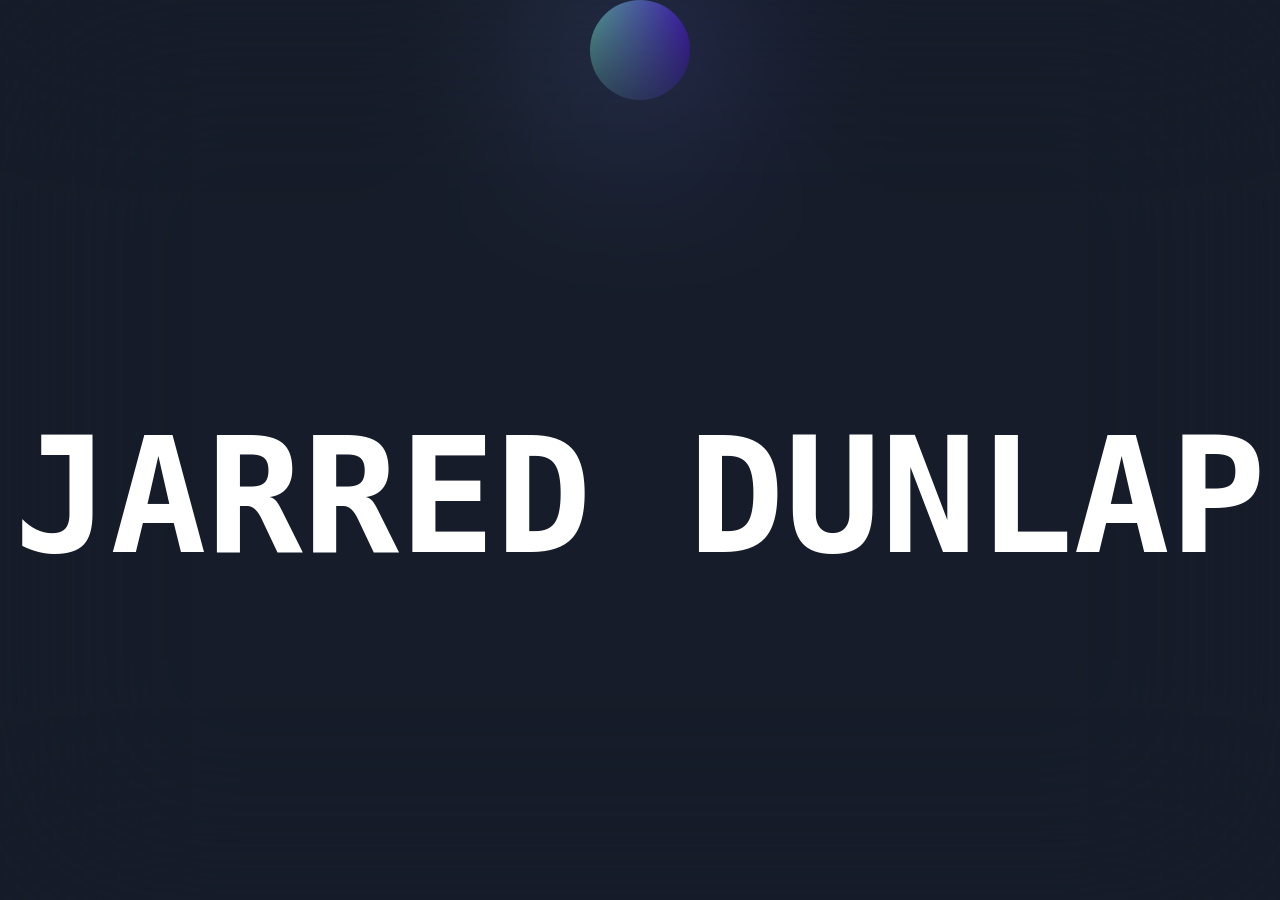
<file: index.html>
<html lang="en">
<head>
    <meta charset="UTF-8">
    <meta http-equiv="X-UA-Compatible" content="IE=edge">
    <meta name="viewport" content="width=device-width, initial-scale=1.0">
    <title>Jarred Dunlap</title>
    <link rel="stylesheet" href="styles.css">
</head>
<body>
    <h1 data-value="JARRED DUNLAP">JARRED DUNLAP</h1>
    <div id="blob"></div>
    <div id="blur"></div>
    <script type="text/javascript" src="myscripts.js"></script>
</body>
</html>
</file>
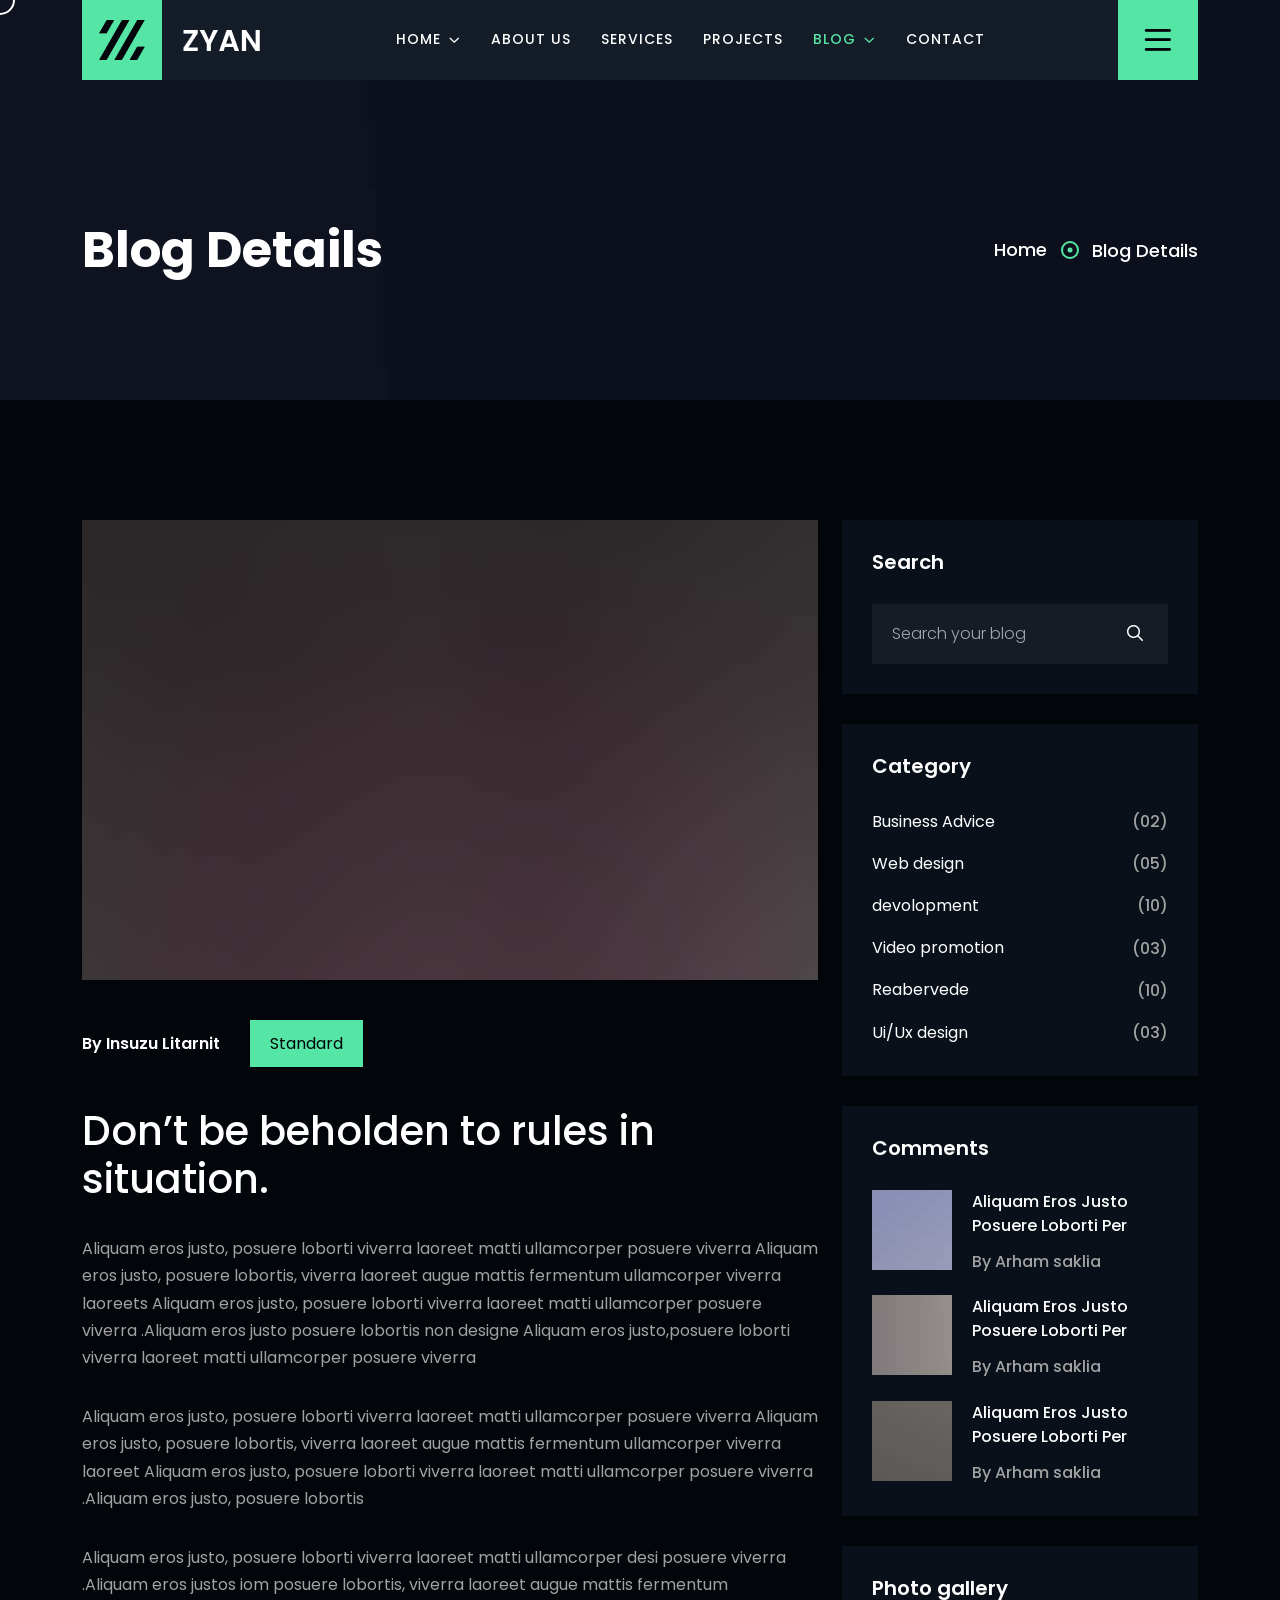
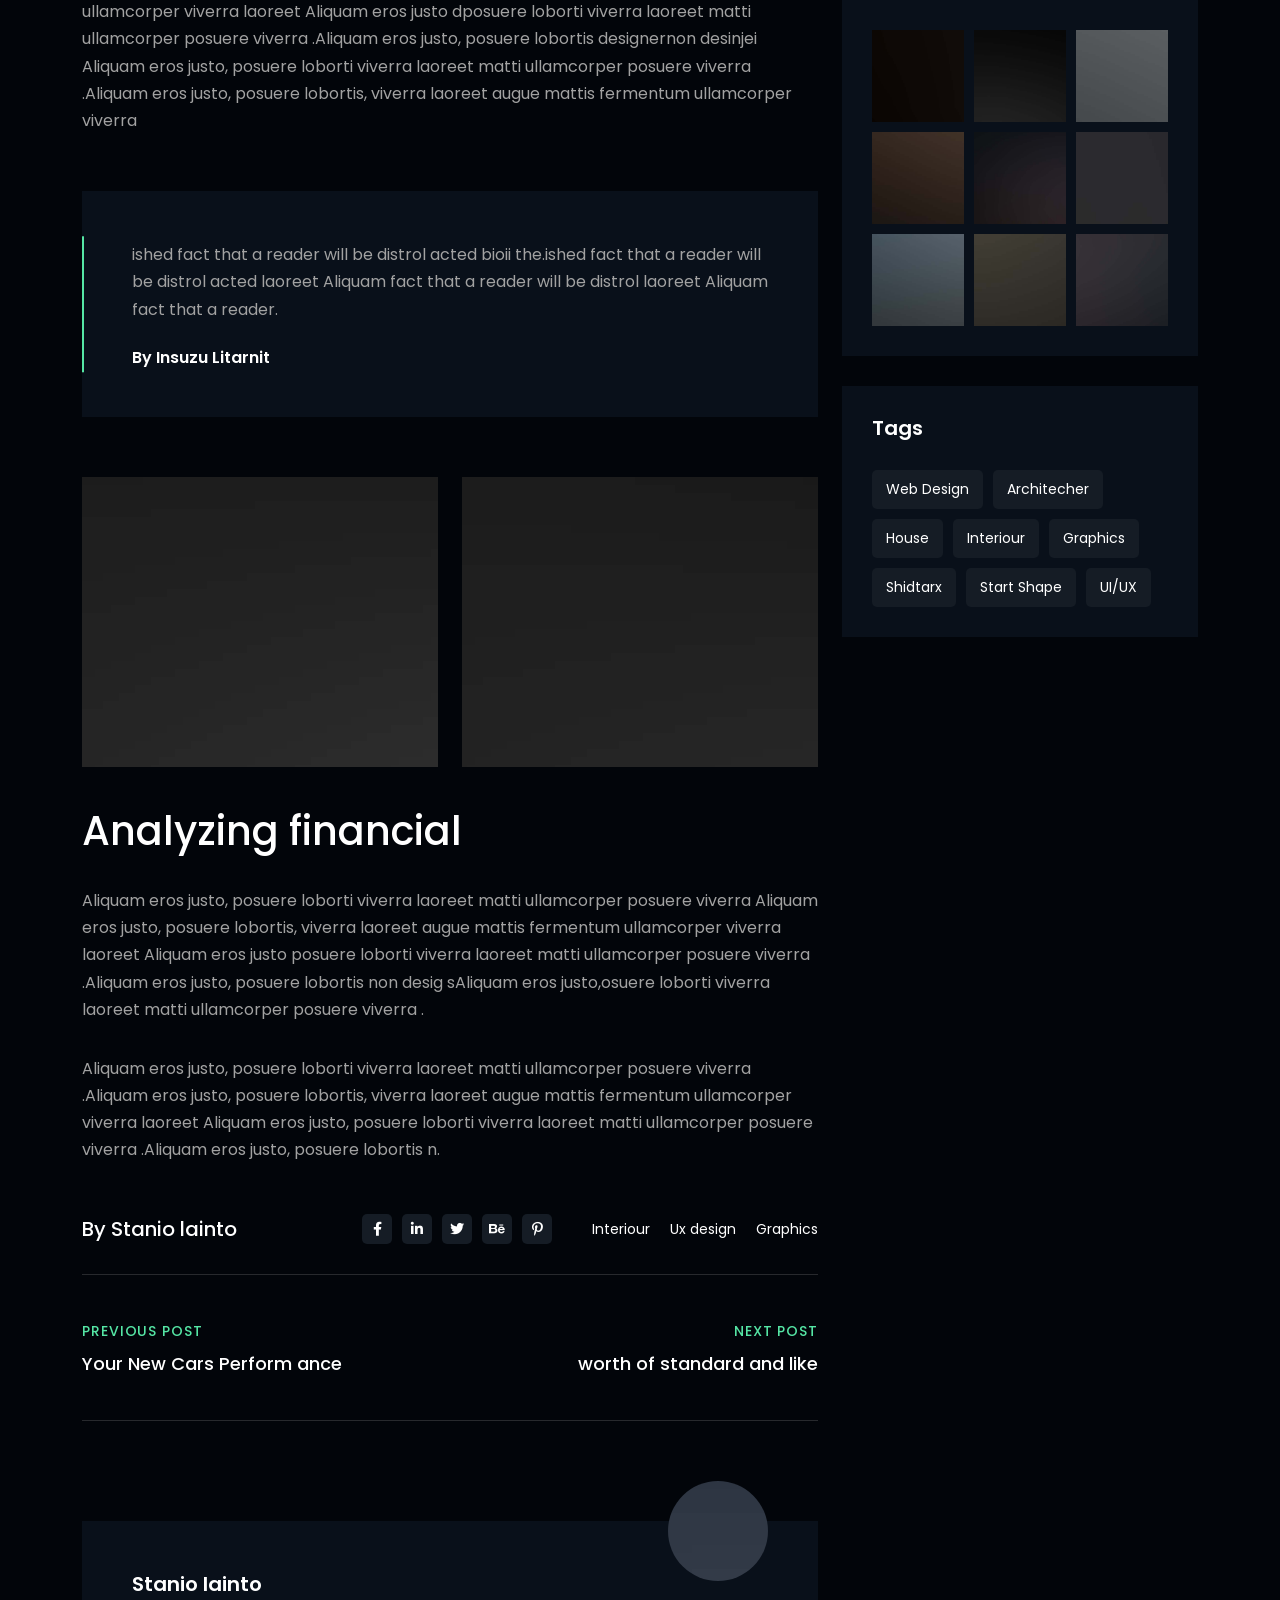
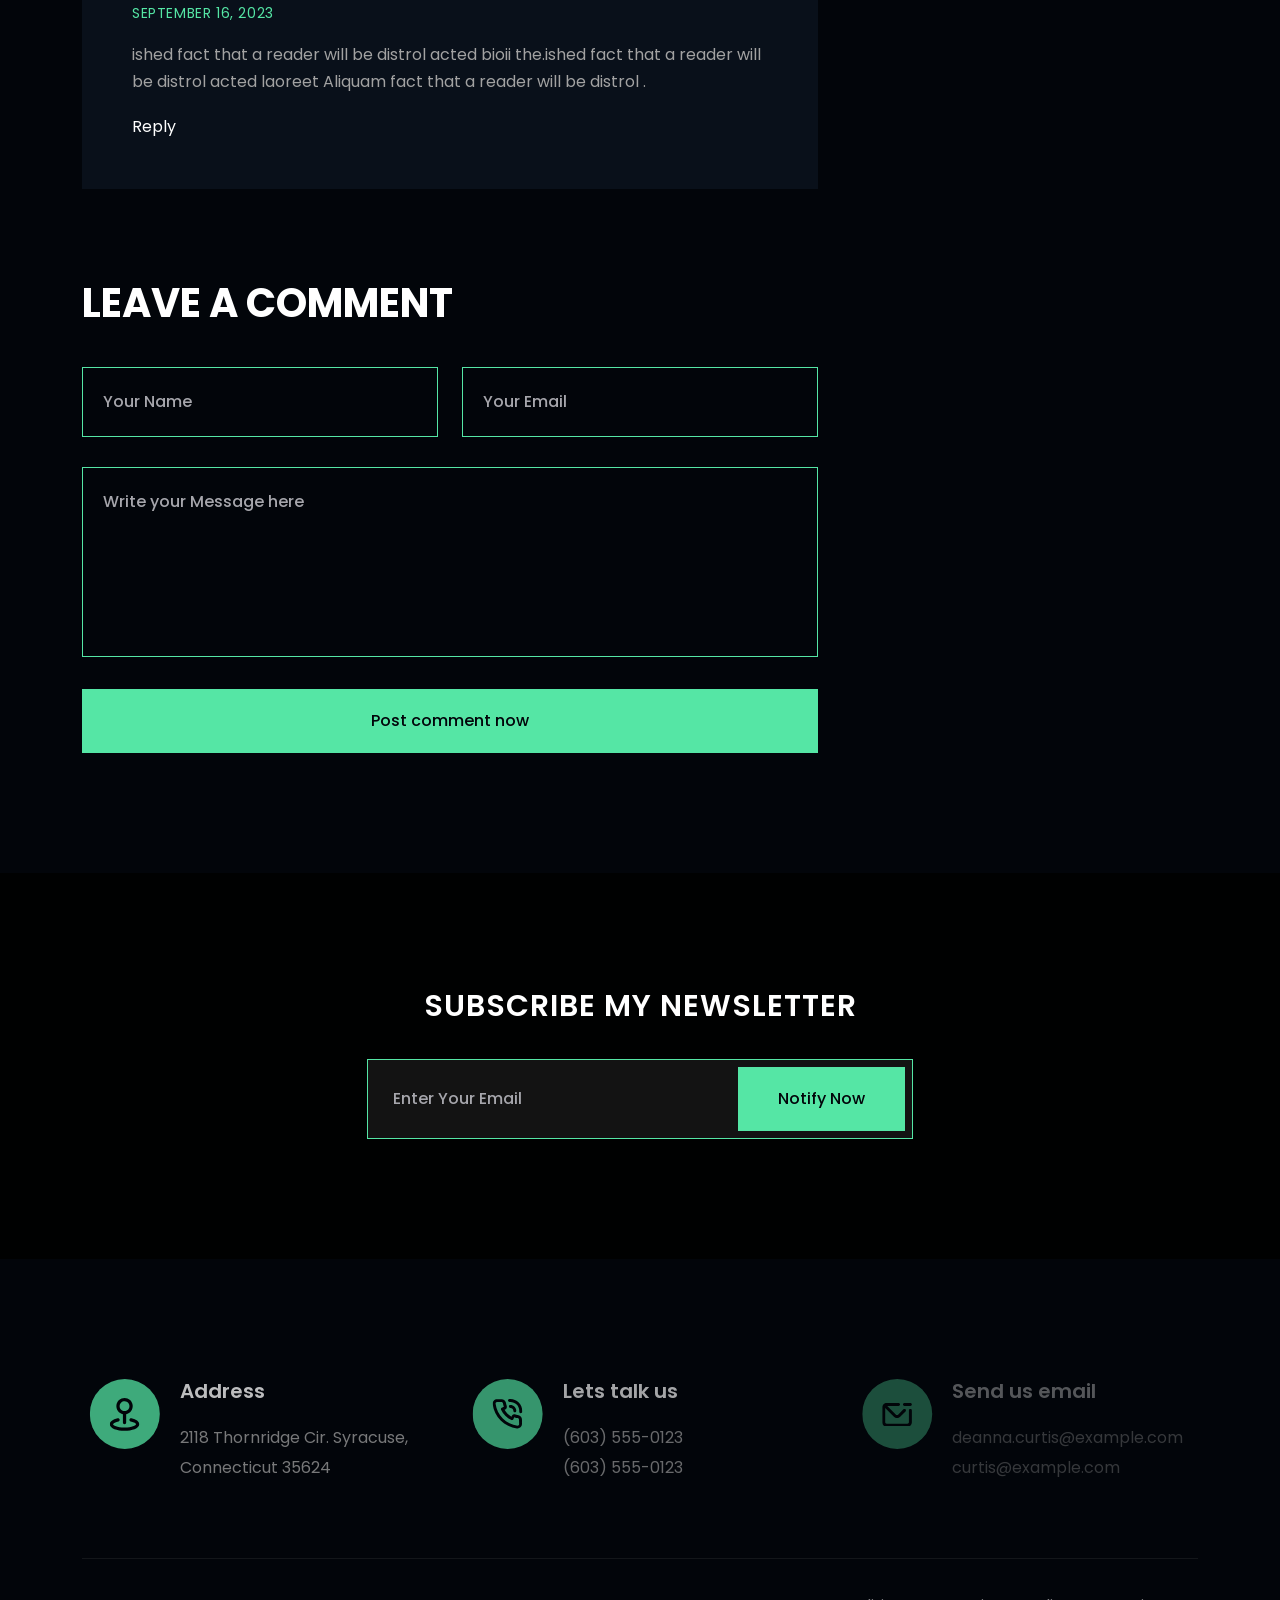
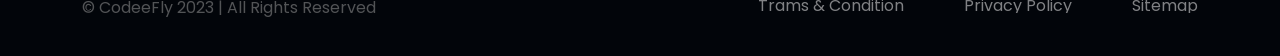
<file: blog_details.html>
<!DOCTYPE html>
<html lang="en">
  <head>
    <meta charset="UTF-8" />
    <meta
      name="viewport"
      content="width=device-width, initial-scale=1.0, maximum-scale=1, minimum-scale=1, target-densitydpi=device-dpi"
    />
    <title>ZYAN - Personal Portfolio HTML Template</title>
    <link rel="icon" type="image/png" href="images/favicon.png" />
    <link rel="stylesheet" href="css/font-awesome-pro.css" />
    <link rel="stylesheet" href="css/bootstrap.min.css" />
    <link rel="stylesheet" href="css/scroll_button.css" />
    <link rel="stylesheet" href="css/plugin.css" />
    <link rel="stylesheet" href="css/spacing.css" />
    <link rel="stylesheet" href="css/style.css" />
    <link rel="stylesheet" href="css/responsive.css" />
  </head>

  <body>
    <!--================================
        PRELOADER START
    =================================-->
    <div class="preloader">
      <svg viewBox="0 0 1000 1000" preserveAspectRatio="none">
        <path id="svg" d="M0,1005S175,995,500,995s500,5,500,5V0H0Z"></path>
      </svg>
      <h5 class="preloader-text">Loading</h5>
    </div>
    <!--================================
        PRELOADER END
    =================================-->
    <!--================================
        MENU START
    =================================-->
    <nav class="navbar navbar-expand-lg main_menu">
      <div class="container main_menu_bg">
        <a class="navbar-brand" href="index.html">
          <img src="images/logo.png" alt="ZYAN" class="img-fluid w-100" />
        </a>
        <button
          class="navbar-toggler"
          type="button"
          data-bs-toggle="collapse"
          data-bs-target="#navbarNav"
          aria-controls="navbarNav"
          aria-expanded="false"
          aria-label="Toggle navigation"
        >
          <i class="fa-sharp fa-regular fa-bars bar_icon"></i>
          <i class="fa-regular fa-xmark close_icon"></i>
        </button>
        <div class="collapse navbar-collapse" id="navbarNav">
          <ul class="navbar-nav m-auto">
            <li class="nav-item">
              <a class="nav-link text_hover_animaiton" href="#"
                >Home <i class="far fa-angle-down"></i
              ></a>
              <ul class="droap_menu">
                <li><a href="index.html">Home 1</a></li>
                <li><a href="index_2.html">Home 2</a></li>
                <li><a href="index_3.html">Home 3</a></li>
                <li><a href="index_4.html">Home 4</a></li>
                <li><a href="index_rtl.html">Home RTL</a></li>
              </ul>
            </li>
            <li class="nav-item">
              <a class="nav-link text_hover_animaiton" href="#about"
                >about us</a
              >
            </li>
            <li class="nav-item">
              <a class="nav-link text_hover_animaiton" href="#service"
                >services
              </a>
            </li>
            <li class="nav-item">
              <a class="nav-link text_hover_animaiton" href="#">Projects </a>
            </li>
            <li class="nav-item">
              <a class="nav-link active text_hover_animaiton active" href="#"
                >blog <i class="far fa-angle-down"></i
              ></a>
              <ul class="droap_menu">
                <li>
                  <a href="blog_list.html">Blog List</a>
                </li>
                <li><a href="blog_details.html">Blog Details</a></li>
              </ul>
            </li>
            <li class="nav-item">
              <a class="nav-link text_hover_animaiton" href="contact.html"
                >contact
              </a>
            </li>
          </ul>
          <span
            class="toggle_icon c-pointer"
            data-bs-toggle="offcanvas"
            data-bs-target="#offcanvasRight"
            aria-controls="offcanvasRight"
            ><i
              class="fa-sharp fa-sharp fa-regular fa-bars bar_icon-staggered"
            ></i
          ></span>
        </div>
      </div>
    </nav>

    <div class="offcanvas offcanvas-end" tabindex="-1" id="offcanvasRight">
      <div class="offcanvas-header">
        <a class="offcanvas-logo" href="index_2.html">
          <img src="images/logo2.png" alt="ZAYAN" class="img-fluid w-100" />
        </a>
        <button
          type="button"
          class="btn-close"
          data-bs-dismiss="offcanvas"
          aria-label="Close"
        >
          <i class="fa-regular fa-xmark"></i>
        </button>
      </div>
      <div class="offcanvas-body">
        <div class="tf__design_form offcanvas_form">
          <div class="offcanvas-content-box">
            <h4 class="offcanvas_title">About us</h4>
            <p>
              Lorem ipsum dolor sit amet, consectetur elit, sed do eiusmod
              tempor incididunt ut labore et magna aliqua. Ut enim ad minim
              veniam laboris.
            </p>
          </div>
          <div class="offcanvas_contact_form">
            <h4 class="offcanvas_title">Get In Touch</h4>
            <form action="#">
              <input
                type="text"
                placeholder="Your Name"
                aria-autocomplete="list"
              />
              <input type="email" placeholder="Your Email" />
              <textarea rows="4" placeholder="Message"></textarea>
              <button type="submit" class="common_btn">submit now</button>
            </form>
          </div>
        </div>
      </div>
    </div>
    <!--================================
        MENU END
    =================================-->

    <!--================================
        BREADCRUMB START
    =================================-->
    <section
      class="tf__breadcrumb banner"
      style="background: url(images/bg/breadcrumb.jpg)"
    >
      <div class="container">
        <div class="row">
          <div class="col-12">
            <div class="tf__breadcrum_text">
              <h1>Blog Details</h1>
              <ul class="page-breadcrumb">
                <li>
                  <a href="index.html" class="text_hover_animaiton">Home</a>
                </li>
                <li><a href="#">Blog Details</a></li>
              </ul>
            </div>
          </div>
        </div>
      </div>
    </section>
    <!--================================
        BREADCRUMB END
    =================================-->

    <!--================================
        BLOG DETAILS START
    =================================-->
    <section class="tf__blog_details pt_120 xs_pt_80 pb_120 xs_pb_80">
      <div class="container">
        <div class="row">
          <div class="col-xl-8 col-lg-8">
            <div class="tf__blog_details_area">
              <div class="tf__blog_details_img">
                <img
                  src="images/blog/thumbnail.jpg"
                  alt="blog"
                  class="img-fluid w-100"
                />
              </div>
              <ul class="blog_details_header">
                <li>By Insuzu Litarnit</li>
                <li><span>Standard </span></li>
              </ul>
              <div class="tf__blog_details_text">
                <h2 class="has-animation">
                  Don’t be beholden to rules in situation.
                </h2>
                <p>
                  Aliquam eros justo, posuere loborti viverra laoreet matti
                  ullamcorper posuere viverra Aliquam eros justo, posuere
                  lobortis, viverra laoreet augue mattis fermentum ullamcorper
                  viverra laoreets Aliquam eros justo, posuere loborti viverra
                  laoreet matti ullamcorper posuere viverra .Aliquam eros justo
                  posuere lobortis non designe Aliquam eros justo,posuere
                  loborti viverra laoreet matti ullamcorper posuere viverra
                </p>
                <p>
                  Aliquam eros justo, posuere loborti viverra laoreet matti
                  ullamcorper posuere viverra Aliquam eros justo, posuere
                  lobortis, viverra laoreet augue mattis fermentum ullamcorper
                  viverra laoreet Aliquam eros justo, posuere loborti viverra
                  laoreet matti ullamcorper posuere viverra .Aliquam eros justo,
                  posuere lobortis
                </p>
                <p>
                  Aliquam eros justo, posuere loborti viverra laoreet matti
                  ullamcorper desi posuere viverra .Aliquam eros justos iom
                  posuere lobortis, viverra laoreet augue mattis fermentum
                  ullamcorper viverra laoreet Aliquam eros justo dposuere
                  loborti viverra laoreet matti ullamcorper posuere viverra
                  .Aliquam eros justo, posuere lobortis designernon desinjei
                  Aliquam eros justo, posuere loborti viverra laoreet matti
                  ullamcorper posuere viverra .Aliquam eros justo, posuere
                  lobortis, viverra laoreet augue mattis fermentum ullamcorper
                  viverra
                </p>
                <div class="details_quot_text">
                  <p>
                    ished fact that a reader will be distrol acted bioii
                    the.ished fact that a reader will be distrol acted laoreet
                    Aliquam fact that a reader will be distrol laoreet Aliquam
                    fact that a reader.
                  </p>
                  <h4>By Insuzu Litarnit</h4>
                </div>
                <div class="row">
                  <div class="col-xl-6 col-md-6">
                    <div class="details_center_img">
                      <img
                        src="images/blog/details_big_1.jpg"
                        alt="blig"
                        class="img-fluid w-100"
                      />
                    </div>
                  </div>
                  <div class="col-xl-6 col-md-6">
                    <div class="details_center_img">
                      <img
                        src="images/blog/details_big_2.jpg"
                        alt="blig"
                        class="img-fluid w-100"
                      />
                    </div>
                  </div>
                </div>
                <h2>Analyzing financial</h2>
                <p>
                  Aliquam eros justo, posuere loborti viverra laoreet matti
                  ullamcorper posuere viverra Aliquam eros justo, posuere
                  lobortis, viverra laoreet augue mattis fermentum ullamcorper
                  viverra laoreet Aliquam eros justo posuere loborti viverra
                  laoreet matti ullamcorper posuere viverra .Aliquam eros justo,
                  posuere lobortis non desig sAliquam eros justo,osuere loborti
                  viverra laoreet matti ullamcorper posuere viverra .
                </p>
                <p>
                  Aliquam eros justo, posuere loborti viverra laoreet matti
                  ullamcorper posuere viverra .Aliquam eros justo, posuere
                  lobortis, viverra laoreet augue mattis fermentum ullamcorper
                  viverra laoreet Aliquam eros justo, posuere loborti viverra
                  laoreet matti ullamcorper posuere viverra .Aliquam eros justo,
                  posuere lobortis n.
                </p>
              </div>
              <div class="details_blog_share">
                <h4>By Stanio lainto</h4>
                <div class="share_icon">
                  <ul class="social_share d-flex flex-wrap">
                    <li>
                      <a href="#"><i class="fab fa-facebook-f"></i></a>
                    </li>
                    <li>
                      <a href="#"><i class="fab fa-linkedin-in"></i></a>
                    </li>
                    <li>
                      <a href="#"><i class="fab fa-twitter"></i></a>
                    </li>
                    <li>
                      <a href="#"><i class="fab fa-behance"></i></a>
                    </li>
                    <li>
                      <a href="#"><i class="fab fa-pinterest-p"></i></a>
                    </li>
                  </ul>
                  <ul class="tags d-flex flex-wrap">
                    <li><a href="#">Interiour</a></li>
                    <li><a href="#">Ux design</a></li>
                    <li><a href="#">Graphics</a></li>
                  </ul>
                </div>
              </div>
              <ul class="next_prev_button">
                <li class="previous_post">
                  <a href="#" data-cursor="Previous <br> post">
                    <p>Previous post</p>
                    <h5>Your New Cars Perform ance</h5>
                  </a>
                </li>
                <li class="next_post">
                  <a href="#" data-cursor="next <br> post">
                    <p>Next post</p>
                    <h5>worth of standard and like</h5>
                  </a>
                </li>
              </ul>
              <div class="tf__details_bloger">
                <h3>Stanio lainto</h3>
                <span>September 16, 2023</span>
                <p>
                  ished fact that a reader will be distrol acted bioii the.ished
                  fact that a reader will be distrol acted laoreet Aliquam fact
                  that a reader will be distrol .
                </p>
                <a href="#">Reply</a>
                <div class="img">
                  <img
                    src="images/testimonial/1.jpg"
                    alt="bloger"
                    class="img-fluid w-100"
                  />
                </div>
              </div>
              <div class="tf__input_comment mt_90">
                <h2 class="has-animation">Leave a comment</h2>
                <form action="#">
                  <div class="row">
                    <div class="col-xl-6">
                      <input type="text" placeholder="Your Name" />
                    </div>
                    <div class="col-xl-6">
                      <input type="text" placeholder="Your Email" />
                    </div>
                    <div class="col-xl-12">
                      <textarea
                        rows="6"
                        placeholder="Write your Message here"
                      ></textarea>
                      <button class="common_btn" type="submit">
                        Post comment now
                      </button>
                    </div>
                  </div>
                </form>
              </div>
            </div>
          </div>
          <div class="col-xl-4 col-lg-4">
            <div class="tf__sidebar">
              <div class="tf__sidebar_item tf__sidebar_search">
                <h3>Search</h3>
                <form action="#">
                  <input type="text" placeholder="Search your blog" />
                  <button type="submit">
                    <i class="fa-regular fa-magnifying-glass"></i>
                  </button>
                </form>
              </div>
              <div class="tf__sidebar_item tf__sidebar_category mt_30">
                <h3>Category</h3>
                <ul>
                  <li>
                    <a href="blog_details.html"
                      >Business Advice <span>(02)</span></a
                    >
                  </li>
                  <li>
                    <a href="blog_details.html">Web design <span>(05)</span></a>
                  </li>
                  <li>
                    <a href="blog_details.html"
                      >devolopment <span>(10)</span></a
                    >
                  </li>
                  <li>
                    <a href="blog_details.html"
                      >Video promotion <span>(03)</span></a
                    >
                  </li>
                  <li>
                    <a href="blog_details.html">Reabervede <span>(10)</span></a>
                  </li>
                  <li>
                    <a href="blog_details.html"
                      >Ui/Ux design <span>(03)</span></a
                    >
                  </li>
                </ul>
              </div>
              <div class="tf__sidebar_item tf__sidebar_comments mt_30">
                <h3>Comments</h3>
                <ul>
                  <li>
                    <div class="img">
                      <img
                        src="images/blog/comment_1.jpg"
                        alt="comment"
                        class="img-fluid w-100"
                      />
                    </div>
                    <div class="text">
                      <a href="blog_details.html"
                        >Aliquam Eros Justo Posuere Loborti Per</a
                      >
                      <p>By Arham saklia</p>
                    </div>
                  </li>
                  <li>
                    <div class="img">
                      <img
                        src="images/blog/comment_2.jpg"
                        alt="comment"
                        class="img-fluid w-100"
                      />
                    </div>
                    <div class="text">
                      <a href="blog_details.html"
                        >Aliquam Eros Justo Posuere Loborti Per</a
                      >
                      <p>By Arham saklia</p>
                    </div>
                  </li>
                  <li>
                    <div class="img">
                      <img
                        src="images/blog/comment_3.jpg"
                        alt="comment"
                        class="img-fluid w-100"
                      />
                    </div>
                    <div class="text">
                      <a href="blog_details.html"
                        >Aliquam Eros Justo Posuere Loborti Per</a
                      >
                      <p>By Arham saklia</p>
                    </div>
                  </li>
                </ul>
              </div>
              <div
                class="tf__sidebar_item tf__sidebar_gallery mt_30 gallery_popup"
              >
                <h3>Photo gallery</h3>
                <ul>
                  <li>
                    <a href="images/sidebar/1.jpg">
                      <img
                        src="images/sidebar/1.jpg"
                        alt="gallery1"
                        class="img-fluid w-100"
                      />
                      <div class="gal_img_overlay">
                        <i class="fa-sharp fa-solid fa-eye"></i>
                      </div>
                    </a>
                  </li>
                  <li>
                    <a href="images/sidebar/2.jpg">
                      <img
                        src="images/sidebar/2.jpg"
                        alt="gallery1"
                        class="img-fluid w-100"
                      />
                      <div class="gal_img_overlay">
                        <i class="fa-sharp fa-solid fa-eye"></i>
                      </div>
                    </a>
                  </li>
                  <li>
                    <a href="images/sidebar/3.jpg">
                      <img
                        src="images/sidebar/3.jpg"
                        alt="gallery1"
                        class="img-fluid w-100"
                      />
                      <div class="gal_img_overlay">
                        <i class="fa-sharp fa-solid fa-eye"></i>
                      </div>
                    </a>
                  </li>
                  <li>
                    <a href="images/sidebar/4.jpg">
                      <img
                        src="images/sidebar/4.jpg"
                        alt="gallery1"
                        class="img-fluid w-100"
                      />
                      <div class="gal_img_overlay">
                        <i class="fa-sharp fa-solid fa-eye"></i>
                      </div>
                    </a>
                  </li>
                  <li>
                    <a href="images/sidebar/5.jpg">
                      <img
                        src="images/sidebar/5.jpg"
                        alt="gallery1"
                        class="img-fluid w-100"
                      />
                      <div class="gal_img_overlay">
                        <i class="fa-sharp fa-solid fa-eye"></i>
                      </div>
                    </a>
                  </li>
                  <li>
                    <a href="images/sidebar/6.jpg">
                      <img
                        src="images/sidebar/6.jpg"
                        alt="gallery1"
                        class="img-fluid w-100"
                      />
                      <div class="gal_img_overlay">
                        <i class="fa-sharp fa-solid fa-eye"></i>
                      </div>
                    </a>
                  </li>
                  <li>
                    <a href="images/sidebar/7.jpg">
                      <img
                        src="images/sidebar/7.jpg"
                        alt="gallery1"
                        class="img-fluid w-100"
                      />
                      <div class="gal_img_overlay">
                        <i class="fa-sharp fa-solid fa-eye"></i>
                      </div>
                    </a>
                  </li>
                  <li>
                    <a href="images/sidebar/8.jpg">
                      <img
                        src="images/sidebar/8.jpg"
                        alt="gallery1"
                        class="img-fluid w-100"
                      />
                      <div class="gal_img_overlay">
                        <i class="fa-sharp fa-solid fa-eye"></i>
                      </div>
                    </a>
                  </li>
                  <li>
                    <a href="images/sidebar/9.jpg">
                      <img
                        src="images/sidebar/9.jpg"
                        alt="gallery1"
                        class="img-fluid w-100"
                      />
                      <div class="gal_img_overlay">
                        <i class="fa-sharp fa-solid fa-eye"></i>
                      </div>
                    </a>
                  </li>
                </ul>
              </div>
              <div class="tf__sidebar_item tf__sidebar_tags mt_30">
                <h3>Tags</h3>
                <ul>
                  <li>
                    <a href="#">Web design</a>
                  </li>
                  <li>
                    <a href="#">Architecher</a>
                  </li>
                  <li>
                    <a href="#">House</a>
                  </li>
                  <li>
                    <a href="#">Interiour</a>
                  </li>
                  <li>
                    <a href="#">Graphics</a>
                  </li>
                  <li>
                    <a href="#">shidtarx</a>
                  </li>
                  <li>
                    <a href="#">Start shape</a>
                  </li>
                  <li>
                    <a href="#">UI/UX</a>
                  </li>
                </ul>
              </div>
            </div>
          </div>
        </div>
      </div>
    </section>
    <!--================================
        BLOG DETAILS END
    =================================-->

    <!--================================
        SUBSCRIBE START
    =================================-->
    <div class="tf__subscribe" style="background: url(images/bg/subscribe.jpg)">
      <div class="tf__subscribe_overlay pt_115 xs_pt_75 pb_120 xs_pb_80">
        <div class="container">
          <div class="row">
            <div class="col-xl-6 col-lg-8 col-md-10 m-auto">
              <div class="tf__subscribe_text">
                <h3 class="has-animation">SUBSCRIBE MY NEWSLETTER</h3>
                <form action="#">
                  <input type="text" placeholder="Enter Your Email" />
                  <button type="submit" class="common_btn">Notify Now</button>
                </form>
              </div>
            </div>
          </div>
        </div>
      </div>
    </div>
    <!--================================
        SUBSCRIBE END
    =================================-->

    <!--================================
        FOOTER START
    =================================-->
    <footer class="footer" id="footer">
      <div class="footer-container">
        <div class="pt_120 xs_pt_80 sm_pt_80">
          <div class="container">
            <div class="row">
              <div class="col-lg-4">
                <div
                  class="tf__footer_content fade_right"
                  data-trigerId="footer"
                  data-stagger=".25"
                >
                  <div class="icon">
                    <div class="icon-contianer">
                      <img
                        src="svg/map.svg"
                        alt="footer"
                        class="img-fluid w-100 svg"
                      />
                    </div>
                  </div>
                  <div class="text">
                    <h3>Address</h3>
                    <p>2118 Thornridge Cir. Syracuse, Connecticut 35624</p>
                  </div>
                </div>
              </div>
              <div class="col-lg-4">
                <div
                  class="tf__footer_content fade_right"
                  data-trigerId="footer"
                  data-stagger=".25"
                >
                  <div class="icon">
                    <div class="icon-contianer">
                      <img
                        src="svg/phone.svg"
                        alt="footer"
                        class="img-fluid w-100 svg"
                      />
                    </div>
                  </div>
                  <div class="text">
                    <h3>Lets talk us</h3>
                    <a href="callto:1234567890">(603) 555-0123</a>
                    <a href="callto:1234567890">(603) 555-0123</a>
                  </div>
                </div>
              </div>
              <div class="col-lg-4">
                <div
                  class="tf__footer_content fade_right"
                  data-trigerId="footer"
                  data-stagger=".25"
                >
                  <div class="icon">
                    <div class="icon-contianer">
                      <img
                        src="svg/envelope.svg"
                        alt="footer"
                        class="img-fluid w-100 svg"
                      />
                    </div>
                  </div>
                  <div class="text">
                    <h3>Send us email</h3>
                    <a href="mailto:example@gmail.com"
                      >deanna.curtis@example.com</a
                    >
                    <a href="mailto:example@gmail.com">curtis@example.com</a>
                  </div>
                </div>
              </div>
            </div>
            <div class="row">
              <div class="col-12">
                <div class="tf__footer_copyright">
                  <p>© CodeeFly 2023 | All Rights Reserved</p>
                  <ul>
                    <li>
                      <a href="#" class="text_hover_animaiton"
                        >Trams & Condition</a
                      >
                    </li>
                    <li>
                      <a href="#" class="text_hover_animaiton"
                        >Privacy Policy</a
                      >
                    </li>
                    <li>
                      <a href="#" class="text_hover_animaiton">Sitemap</a>
                    </li>
                  </ul>
                </div>
              </div>
            </div>
          </div>
        </div>
      </div>
    </footer>
    <!--================================
        FOOTER END
    =================================-->

    <!--================================
        SCROLL BUTTON START
    =================================-->
    <div class="progress active">
      <svg
        class="progress-svg"
        width="100%"
        height="100%"
        viewBox="-1 -1 102 102"
      >
        <path d="M50,1 a49,49 0 0,1 0,98 a49,49 0 0,1 0,-98"></path>
      </svg>
    </div>
    <!--================================
        SCROLL BUTTON END
    =================================-->

    <!--================================
        CURSOR START
    =================================-->
    <div id="magic-cursor">
      <div id="ball"></div>
    </div>
    <!--================================
        CURSOR END
    =================================-->

    <script src="js/plugin.js"></script>
    <!--scroll button js-->
    <script src="js/scroll_button.js"></script>
    <!--sticky sidebar js-->
    <script src="js/sticky_sidebar.js"></script>
    <!-- Animation -->
    <script src="js/animation.js"></script>
    <!--main/custom js-->
    <script src="js/main.js"></script>
  </body>
</html>
</file>
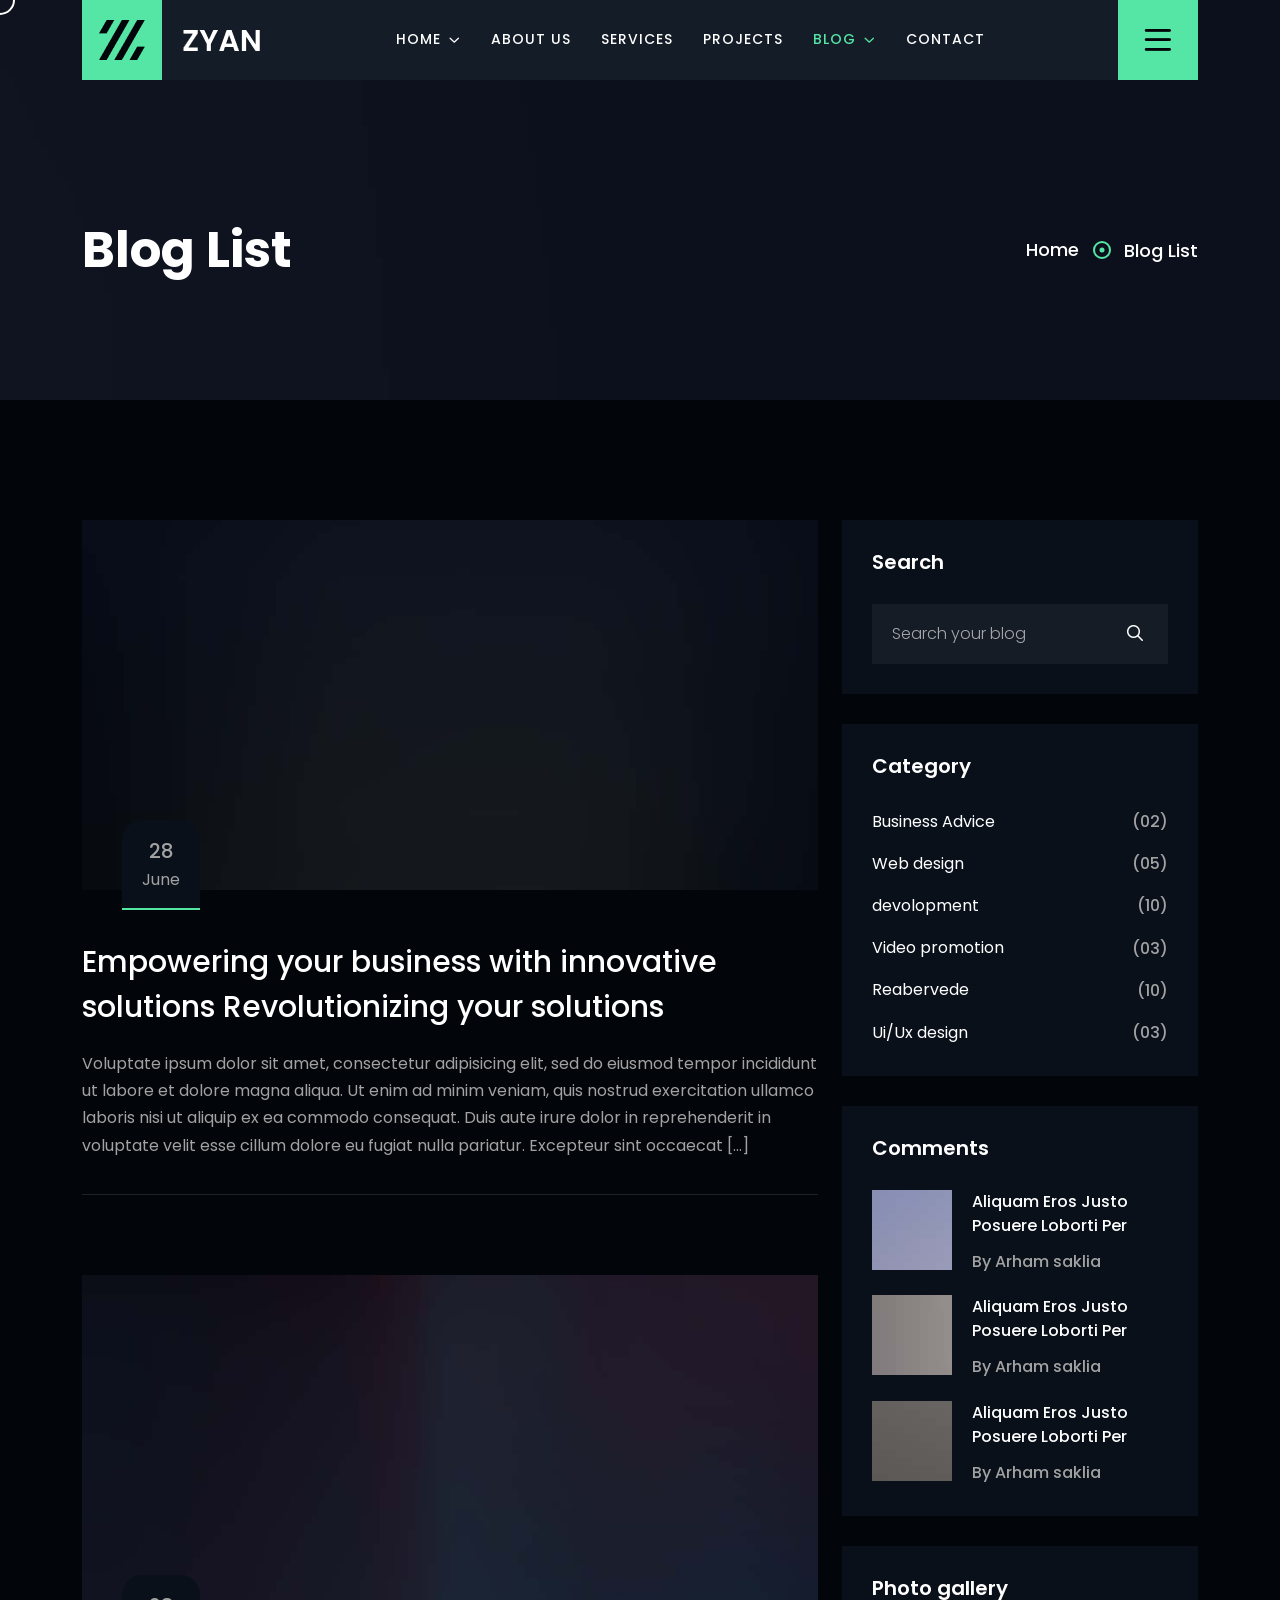
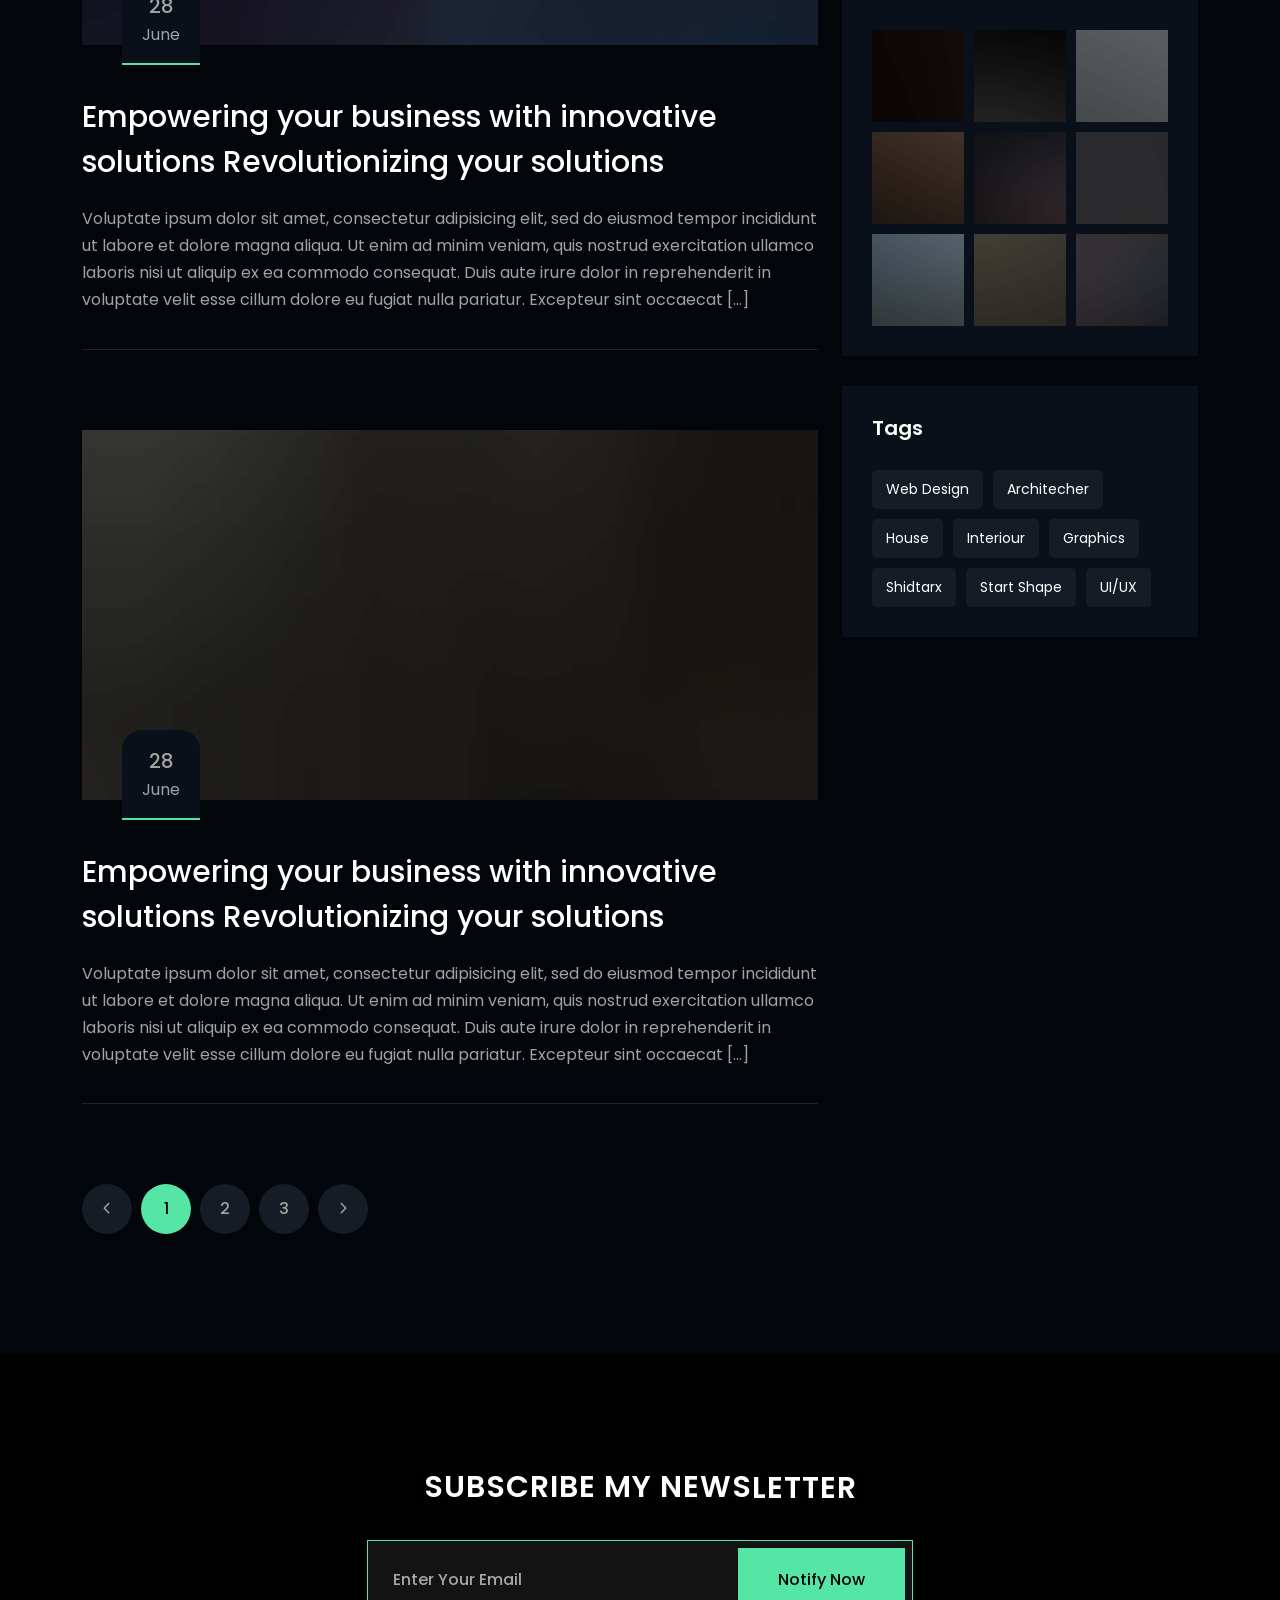
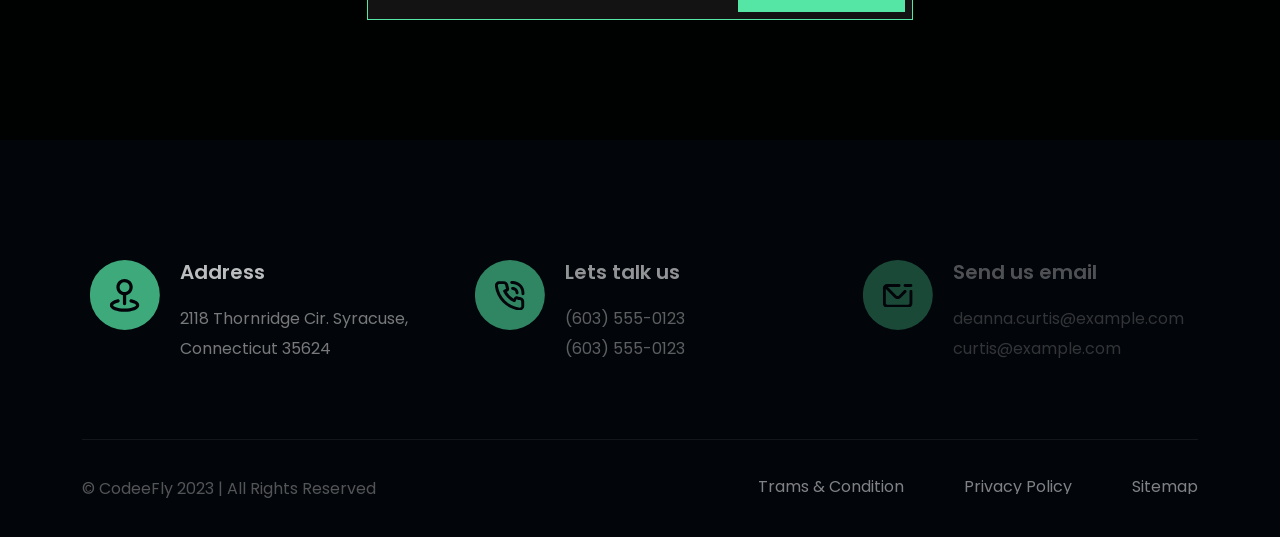
<file: blog_list.html>
<!DOCTYPE html>
<html lang="zxx">
  <head>
    <meta charset="UTF-8" />
    <meta
      name="viewport"
      content="width=device-width, initial-scale=1.0, maximum-scale=1, minimum-scale=1, target-densitydpi=device-dpi"
    />
    <title>ZYAN - Personal Portfolio HTML Template</title>
    <link rel="icon" type="image/png" href="images/favicon.png" />
    <link rel="stylesheet" href="css/font-awesome-pro.css" />
    <link rel="stylesheet" href="css/bootstrap.min.css" />
    <link rel="stylesheet" href="css/scroll_button.css" />
    <link rel="stylesheet" href="css/spacing.css" />
    <link rel="stylesheet" href="css/plugin.css" />
    <link rel="stylesheet" href="css/style.css" />
    <link rel="stylesheet" href="css/responsive.css" />
  </head>

  <body>
    <!--================================
        PRELOADER START
    =================================-->
    <div class="preloader">
      <svg viewBox="0 0 1000 1000" preserveAspectRatio="none">
        <path id="svg" d="M0,1005S175,995,500,995s500,5,500,5V0H0Z"></path>
      </svg>
      <h5 class="preloader-text">Loading</h5>
    </div>
    <!--================================
        PRELOADER END
    =================================-->

    <!--================================
        MENU START
    =================================-->
    <nav class="navbar navbar-expand-lg main_menu">
      <div class="container main_menu_bg">
        <a class="navbar-brand" href="index.html">
          <img src="images/logo.png" alt="ZYAN" class="img-fluid w-100" />
        </a>
        <button
          class="navbar-toggler"
          type="button"
          data-bs-toggle="collapse"
          data-bs-target="#navbarNav"
          aria-controls="navbarNav"
          aria-expanded="false"
          aria-label="Toggle navigation"
        >
          <i class="fa-sharp fa-regular fa-bars bar_icon"></i>
          <i class="fa-regular fa-xmark close_icon"></i>
        </button>
        <div class="collapse navbar-collapse" id="navbarNav">
          <ul class="navbar-nav m-auto">
            <li class="nav-item">
              <a class="nav-link text_hover_animaiton" href="#"
                >Home <i class="far fa-angle-down"></i
              ></a>
              <ul class="droap_menu">
                <li><a href="index.html">Home 1</a></li>
                <li><a href="index_2.html">Home 2</a></li>
                <li><a href="index_3.html">Home 3</a></li>
                <li><a href="index_4.html">Home 4</a></li>
                <li><a href="index_rtl.html">Home RTL</a></li>
              </ul>
            </li>
            <li class="nav-item">
              <a class="nav-link text_hover_animaiton" href="#about"
                >about us</a
              >
            </li>
            <li class="nav-item">
              <a class="nav-link text_hover_animaiton" href="#services"
                >services
              </a>
            </li>
            <li class="nav-item">
              <a class="nav-link text_hover_animaiton" href="#projects"
                >Projects
              </a>
            </li>
            <li class="nav-item">
              <a class="nav-link active text_hover_animaiton active" href="#"
                >blog <i class="far fa-angle-down"></i
              ></a>
              <ul class="droap_menu">
                <li>
                  <a href="blog_list.html">Blog List</a>
                </li>
                <li><a href="blog_details.html">Blog Details</a></li>
              </ul>
            </li>
            <li class="nav-item">
              <a class="nav-link text_hover_animaiton" href="contact.html"
                >contact
              </a>
            </li>
          </ul>
          <span
            class="toggle_icon c-pointer"
            data-bs-toggle="offcanvas"
            data-bs-target="#offcanvasRight"
            aria-controls="offcanvasRight"
            ><i
              class="fa-sharp fa-sharp fa-regular fa-bars bar_icon-staggered"
            ></i
          ></span>
        </div>
      </div>
    </nav>

    <div class="offcanvas offcanvas-end" tabindex="-1" id="offcanvasRight">
      <div class="offcanvas-header">
        <a class="offcanvas-logo" href="index_2.html">
          <img src="images/logo2.png" alt="ZAYAN" class="img-fluid w-100" />
        </a>
        <button
          type="button"
          class="btn-close"
          data-bs-dismiss="offcanvas"
          aria-label="Close"
        >
          <i class="fa-regular fa-xmark"></i>
        </button>
      </div>
      <div class="offcanvas-body">
        <div class="tf__design_form offcanvas_form">
          <div class="offcanvas-content-box">
            <h4 class="offcanvas_title">About us</h4>
            <p>
              Lorem ipsum dolor sit amet, consectetur elit, sed do eiusmod
              tempor incididunt ut labore et magna aliqua. Ut enim ad minim
              veniam laboris.
            </p>
          </div>
          <div class="offcanvas_contact_form">
            <h4 class="offcanvas_title">Get In Touch</h4>
            <form action="#">
              <input
                type="text"
                placeholder="Your Name"
                aria-autocomplete="list"
              />
              <input type="email" placeholder="Your Email" />
              <textarea rows="4" placeholder="Message"></textarea>
              <button type="submit" class="common_btn">submit now</button>
            </form>
          </div>
        </div>
      </div>
    </div>
    <!--================================
        MENU END
    =================================-->

    <!--================================
        BREADCRUMB START
    =================================-->
    <section
      class="tf__breadcrumb banner"
      style="background: url(images/bg/breadcrumb.jpg)"
    >
      <div class="container">
        <div class="row">
          <div class="col-12">
            <div class="tf__breadcrum_text">
              <h1>Blog List</h1>
              <ul class="page-breadcrumb">
                <li>
                  <a href="index.html" class="text_hover_animaiton">Home</a>
                </li>
                <li><a href="#">Blog List</a></li>
              </ul>
            </div>
          </div>
        </div>
      </div>
    </section>
    <!--================================
        BREADCRUMB END
    =================================-->

    <!--================================
        BLOG LIST PAGE START
    =================================-->
    <section
      class="tf__blog_list_page pt_120 xs_pt_80 pb_120 xs_pb_80"
      id="blogs"
    >
      <div class="container">
        <div class="row">
          <div class="col-xl-8 col-lg-8">
            <div class="row">
              <div class="col-xl-12">
                <div class="tf__blog_list_item">
                  <a
                    href="blog_details.html"
                    data-cursor="Read <br> More"
                    class="tf__blog_list_img"
                  >
                    <img
                      src="images/blog/list_1.jpg"
                      alt="blog list"
                      class="img-fluid w-100"
                    />
                    <span><b>28</b> june</span>
                  </a>
                  <div class="tf__blog_list_text">
                    <a href="blog_details.html"
                      >Empowering your business with innovative solutions
                      Revolutionizing your solutions</a
                    >
                    <p>
                      Voluptate ipsum dolor sit amet, consectetur adipisicing
                      elit, sed do eiusmod tempor incididunt ut labore et dolore
                      magna aliqua. Ut enim ad minim veniam, quis nostrud
                      exercitation ullamco laboris nisi ut aliquip ex ea commodo
                      consequat. Duis aute irure dolor in reprehenderit in
                      voluptate velit esse cillum dolore eu fugiat nulla
                      pariatur. Excepteur sint occaecat […]
                    </p>
                  </div>
                </div>
              </div>
              <div class="col-xl-12">
                <div class="tf__blog_list_item">
                  <a
                    href="blog_details.html"
                    data-cursor="Read <br> More"
                    class="tf__blog_list_img"
                  >
                    <img
                      src="images/blog/list_2.jpg"
                      alt="blog list"
                      class="img-fluid w-100"
                    />
                    <span><b>28</b> june</span>
                  </a>
                  <div class="tf__blog_list_text">
                    <a href="blog_details.html"
                      >Empowering your business with innovative solutions
                      Revolutionizing your solutions</a
                    >
                    <p>
                      Voluptate ipsum dolor sit amet, consectetur adipisicing
                      elit, sed do eiusmod tempor incididunt ut labore et dolore
                      magna aliqua. Ut enim ad minim veniam, quis nostrud
                      exercitation ullamco laboris nisi ut aliquip ex ea commodo
                      consequat. Duis aute irure dolor in reprehenderit in
                      voluptate velit esse cillum dolore eu fugiat nulla
                      pariatur. Excepteur sint occaecat […]
                    </p>
                  </div>
                </div>
              </div>
              <div class="col-xl-12">
                <div class="tf__blog_list_item">
                  <a
                    href="blog_details.html"
                    data-cursor="Read <br> More"
                    class="tf__blog_list_img"
                  >
                    <img
                      src="images/blog/list_3.jpg"
                      alt="blog list"
                      class="img-fluid w-100"
                    />
                    <span><b>28</b> june</span>
                  </a>
                  <div class="tf__blog_list_text">
                    <a href="blog_details.html"
                      >Empowering your business with innovative solutions
                      Revolutionizing your solutions</a
                    >
                    <p>
                      Voluptate ipsum dolor sit amet, consectetur adipisicing
                      elit, sed do eiusmod tempor incididunt ut labore et dolore
                      magna aliqua. Ut enim ad minim veniam, quis nostrud
                      exercitation ullamco laboris nisi ut aliquip ex ea commodo
                      consequat. Duis aute irure dolor in reprehenderit in
                      voluptate velit esse cillum dolore eu fugiat nulla
                      pariatur. Excepteur sint occaecat […]
                    </p>
                  </div>
                </div>
              </div>
            </div>
            <div class="tf__pagination">
              <div class="row">
                <div class="col-12">
                  <nav aria-label="Page navigation example">
                    <ul class="pagination">
                      <li class="page-item">
                        <a class="page-link" href="#" aria-label="Previous">
                          <i class="fa-regular fa-angle-left"></i>
                        </a>
                      </li>
                      <li class="page-item">
                        <a class="page-link active" href="#">1</a>
                      </li>
                      <li class="page-item">
                        <a class="page-link" href="#">2</a>
                      </li>
                      <li class="page-item">
                        <a class="page-link" href="#">3</a>
                      </li>
                      <li class="page-item">
                        <a class="page-link" href="#" aria-label="Next">
                          <i class="fa-regular fa-angle-right"></i>
                        </a>
                      </li>
                    </ul>
                  </nav>
                </div>
              </div>
            </div>
          </div>
          <div class="col-xl-4 col-lg-4">
            <div class="tf__sidebar">
              <div class="tf__sidebar_item tf__sidebar_search">
                <h3>Search</h3>
                <form action="#">
                  <input type="text" placeholder="Search your blog" />
                  <button type="submit">
                    <i class="fa-regular fa-magnifying-glass"></i>
                  </button>
                </form>
              </div>
              <div class="tf__sidebar_item tf__sidebar_category mt_30">
                <h3>Category</h3>
                <ul>
                  <li>
                    <a href="blog_details.html"
                      >Business Advice <span>(02)</span></a
                    >
                  </li>
                  <li>
                    <a href="blog_details.html">Web design <span>(05)</span></a>
                  </li>
                  <li>
                    <a href="blog_details.html"
                      >devolopment <span>(10)</span></a
                    >
                  </li>
                  <li>
                    <a href="blog_details.html"
                      >Video promotion <span>(03)</span></a
                    >
                  </li>
                  <li>
                    <a href="blog_details.html">Reabervede <span>(10)</span></a>
                  </li>
                  <li>
                    <a href="blog_details.html"
                      >Ui/Ux design <span>(03)</span></a
                    >
                  </li>
                </ul>
              </div>
              <div class="tf__sidebar_item tf__sidebar_comments mt_30">
                <h3>Comments</h3>
                <ul>
                  <li>
                    <div class="img">
                      <img
                        src="images/blog/comment_1.jpg"
                        alt="comment"
                        class="img-fluid w-100"
                      />
                    </div>
                    <div class="text">
                      <a href="blog_details.html"
                        >Aliquam Eros Justo Posuere Loborti Per</a
                      >
                      <p>By Arham saklia</p>
                    </div>
                  </li>
                  <li>
                    <div class="img">
                      <img
                        src="images/blog/comment_2.jpg"
                        alt="comment"
                        class="img-fluid w-100"
                      />
                    </div>
                    <div class="text">
                      <a href="blog_details.html"
                        >Aliquam Eros Justo Posuere Loborti Per</a
                      >
                      <p>By Arham saklia</p>
                    </div>
                  </li>
                  <li>
                    <div class="img">
                      <img
                        src="images/blog/comment_3.jpg"
                        alt="comment"
                        class="img-fluid w-100"
                      />
                    </div>
                    <div class="text">
                      <a href="blog_details.html"
                        >Aliquam Eros Justo Posuere Loborti Per</a
                      >
                      <p>By Arham saklia</p>
                    </div>
                  </li>
                </ul>
              </div>
              <div
                class="tf__sidebar_item tf__sidebar_gallery mt_30 gallery_popup"
              >
                <h3>Photo gallery</h3>
                <ul>
                  <li>
                    <a href="images/sidebar/1.jpg">
                      <img
                        src="images/sidebar/1.jpg"
                        alt="gallery1"
                        class="img-fluid w-100"
                      />
                      <div class="gal_img_overlay">
                        <i class="fa-sharp fa-solid fa-eye"></i>
                      </div>
                    </a>
                  </li>
                  <li>
                    <a href="images/sidebar/2.jpg">
                      <img
                        src="images/sidebar/2.jpg"
                        alt="gallery1"
                        class="img-fluid w-100"
                      />
                      <div class="gal_img_overlay">
                        <i class="fa-sharp fa-solid fa-eye"></i>
                      </div>
                    </a>
                  </li>
                  <li>
                    <a href="images/sidebar/3.jpg">
                      <img
                        src="images/sidebar/3.jpg"
                        alt="gallery1"
                        class="img-fluid w-100"
                      />
                      <div class="gal_img_overlay">
                        <i class="fa-sharp fa-solid fa-eye"></i>
                      </div>
                    </a>
                  </li>
                  <li>
                    <a href="images/sidebar/4.jpg">
                      <img
                        src="images/sidebar/4.jpg"
                        alt="gallery1"
                        class="img-fluid w-100"
                      />
                      <div class="gal_img_overlay">
                        <i class="fa-sharp fa-solid fa-eye"></i>
                      </div>
                    </a>
                  </li>
                  <li>
                    <a href="images/sidebar/5.jpg">
                      <img
                        src="images/sidebar/5.jpg"
                        alt="gallery1"
                        class="img-fluid w-100"
                      />
                      <div class="gal_img_overlay">
                        <i class="fa-sharp fa-solid fa-eye"></i>
                      </div>
                    </a>
                  </li>
                  <li>
                    <a href="images/sidebar/6.jpg">
                      <img
                        src="images/sidebar/6.jpg"
                        alt="gallery1"
                        class="img-fluid w-100"
                      />
                      <div class="gal_img_overlay">
                        <i class="fa-sharp fa-solid fa-eye"></i>
                      </div>
                    </a>
                  </li>
                  <li>
                    <a href="images/sidebar/7.jpg">
                      <img
                        src="images/sidebar/7.jpg"
                        alt="gallery1"
                        class="img-fluid w-100"
                      />
                      <div class="gal_img_overlay">
                        <i class="fa-sharp fa-solid fa-eye"></i>
                      </div>
                    </a>
                  </li>
                  <li>
                    <a href="images/sidebar/8.jpg">
                      <img
                        src="images/sidebar/8.jpg"
                        alt="gallery1"
                        class="img-fluid w-100"
                      />
                      <div class="gal_img_overlay">
                        <i class="fa-sharp fa-solid fa-eye"></i>
                      </div>
                    </a>
                  </li>
                  <li>
                    <a href="images/sidebar/9.jpg">
                      <img
                        src="images/sidebar/9.jpg"
                        alt="gallery1"
                        class="img-fluid w-100"
                      />
                      <div class="gal_img_overlay">
                        <i class="fa-sharp fa-solid fa-eye"></i>
                      </div>
                    </a>
                  </li>
                </ul>
              </div>
              <div class="tf__sidebar_item tf__sidebar_tags mt_30">
                <h3>Tags</h3>
                <ul>
                  <li>
                    <a href="#">Web design</a>
                  </li>
                  <li>
                    <a href="#">Architecher</a>
                  </li>
                  <li>
                    <a href="#">House</a>
                  </li>
                  <li>
                    <a href="#">Interiour</a>
                  </li>
                  <li>
                    <a href="#">Graphics</a>
                  </li>
                  <li>
                    <a href="#">shidtarx</a>
                  </li>
                  <li>
                    <a href="#">Start shape</a>
                  </li>
                  <li>
                    <a href="#">UI/UX</a>
                  </li>
                </ul>
              </div>
            </div>
          </div>
        </div>
      </div>
    </section>
    <!--================================
        BLOG LIST PAGE END
    =================================-->

    <!--================================
        SUBSCRIBE START
    =================================-->
    <div class="tf__subscribe" style="background: url(images/bg/subscribe.jpg)">
      <div class="tf__subscribe_overlay pt_115 xs_pt_75 pb_120 xs_pb_80">
        <div class="container">
          <div class="row">
            <div class="col-xl-6 col-lg-8 col-md-10 m-auto">
              <div class="tf__subscribe_text">
                <h3 class="has-animation">SUBSCRIBE MY NEWSLETTER</h3>
                <form action="#">
                  <input type="text" placeholder="Enter Your Email" />
                  <button type="submit" class="common_btn">Notify Now</button>
                </form>
              </div>
            </div>
          </div>
        </div>
      </div>
    </div>
    <!--================================
        SUBSCRIBE END
    =================================-->

    <!--================================
        FOOTER START
    =================================-->
    <footer class="footer" id="footer">
      <div class="footer-container">
        <div class="pt_120 xs_pt_80 sm_pt_80">
          <div class="container">
            <div class="row">
              <div class="col-lg-4">
                <div
                  class="tf__footer_content fade_right"
                  data-trigerId="footer"
                  data-stagger=".25"
                >
                  <div class="icon">
                    <div class="icon-contianer">
                      <img
                        src="svg/map.svg"
                        alt="footer"
                        class="img-fluid w-100 svg"
                      />
                    </div>
                  </div>
                  <div class="text">
                    <h3>Address</h3>
                    <p>2118 Thornridge Cir. Syracuse, Connecticut 35624</p>
                  </div>
                </div>
              </div>
              <div class="col-lg-4">
                <div
                  class="tf__footer_content fade_right"
                  data-trigerId="footer"
                  data-stagger=".25"
                >
                  <div class="icon">
                    <div class="icon-contianer">
                      <img
                        src="svg/phone.svg"
                        alt="footer"
                        class="img-fluid w-100 svg"
                      />
                    </div>
                  </div>
                  <div class="text">
                    <h3>Lets talk us</h3>
                    <a href="callto:1234567890">(603) 555-0123</a>
                    <a href="callto:1234567890">(603) 555-0123</a>
                  </div>
                </div>
              </div>
              <div class="col-lg-4">
                <div
                  class="tf__footer_content fade_right"
                  data-trigerId="footer"
                  data-stagger=".25"
                >
                  <div class="icon">
                    <div class="icon-contianer">
                      <img
                        src="svg/envelope.svg"
                        alt="footer"
                        class="img-fluid w-100 svg"
                      />
                    </div>
                  </div>
                  <div class="text">
                    <h3>Send us email</h3>
                    <a href="mailto:example@gmail.com"
                      >deanna.curtis@example.com</a
                    >
                    <a href="mailto:example@gmail.com">curtis@example.com</a>
                  </div>
                </div>
              </div>
            </div>
            <div class="row">
              <div class="col-12">
                <div class="tf__footer_copyright">
                  <p>© CodeeFly 2023 | All Rights Reserved</p>
                  <ul>
                    <li>
                      <a href="#" class="text_hover_animaiton"
                        >Trams & Condition</a
                      >
                    </li>
                    <li>
                      <a href="#" class="text_hover_animaiton"
                        >Privacy Policy</a
                      >
                    </li>
                    <li>
                      <a href="#" class="text_hover_animaiton">Sitemap</a>
                    </li>
                  </ul>
                </div>
              </div>
            </div>
          </div>
        </div>
      </div>
    </footer>
    <!--================================
        FOOTER END
    =================================-->
    <!--================================
        SCROLL BUTTON START
    =================================-->
    <div class="progress active">
      <svg
        class="progress-svg"
        width="100%"
        height="100%"
        viewBox="-1 -1 102 102"
      >
        <path d="M50,1 a49,49 0 0,1 0,98 a49,49 0 0,1 0,-98"></path>
      </svg>
    </div>
    <!--================================
        SCROLL BUTTON END
    =================================-->
    <!--================================
        CURSOR START
    =================================-->
    <div id="magic-cursor">
      <div id="ball"></div>
    </div>
    <!--================================
        CURSOR END
    =================================-->

    <script src="js/plugin.js"></script>
    <!--scroll button js-->
    <script src="js/scroll_button.js"></script>
    <!--sticky sidebar js-->
    <script src="js/sticky_sidebar.js"></script>
    <!-- Animation -->
    <script src="js/animation.js"></script>
    <!--main/custom js-->
    <script src="js/main.js"></script>
  </body>
</html>
</file>
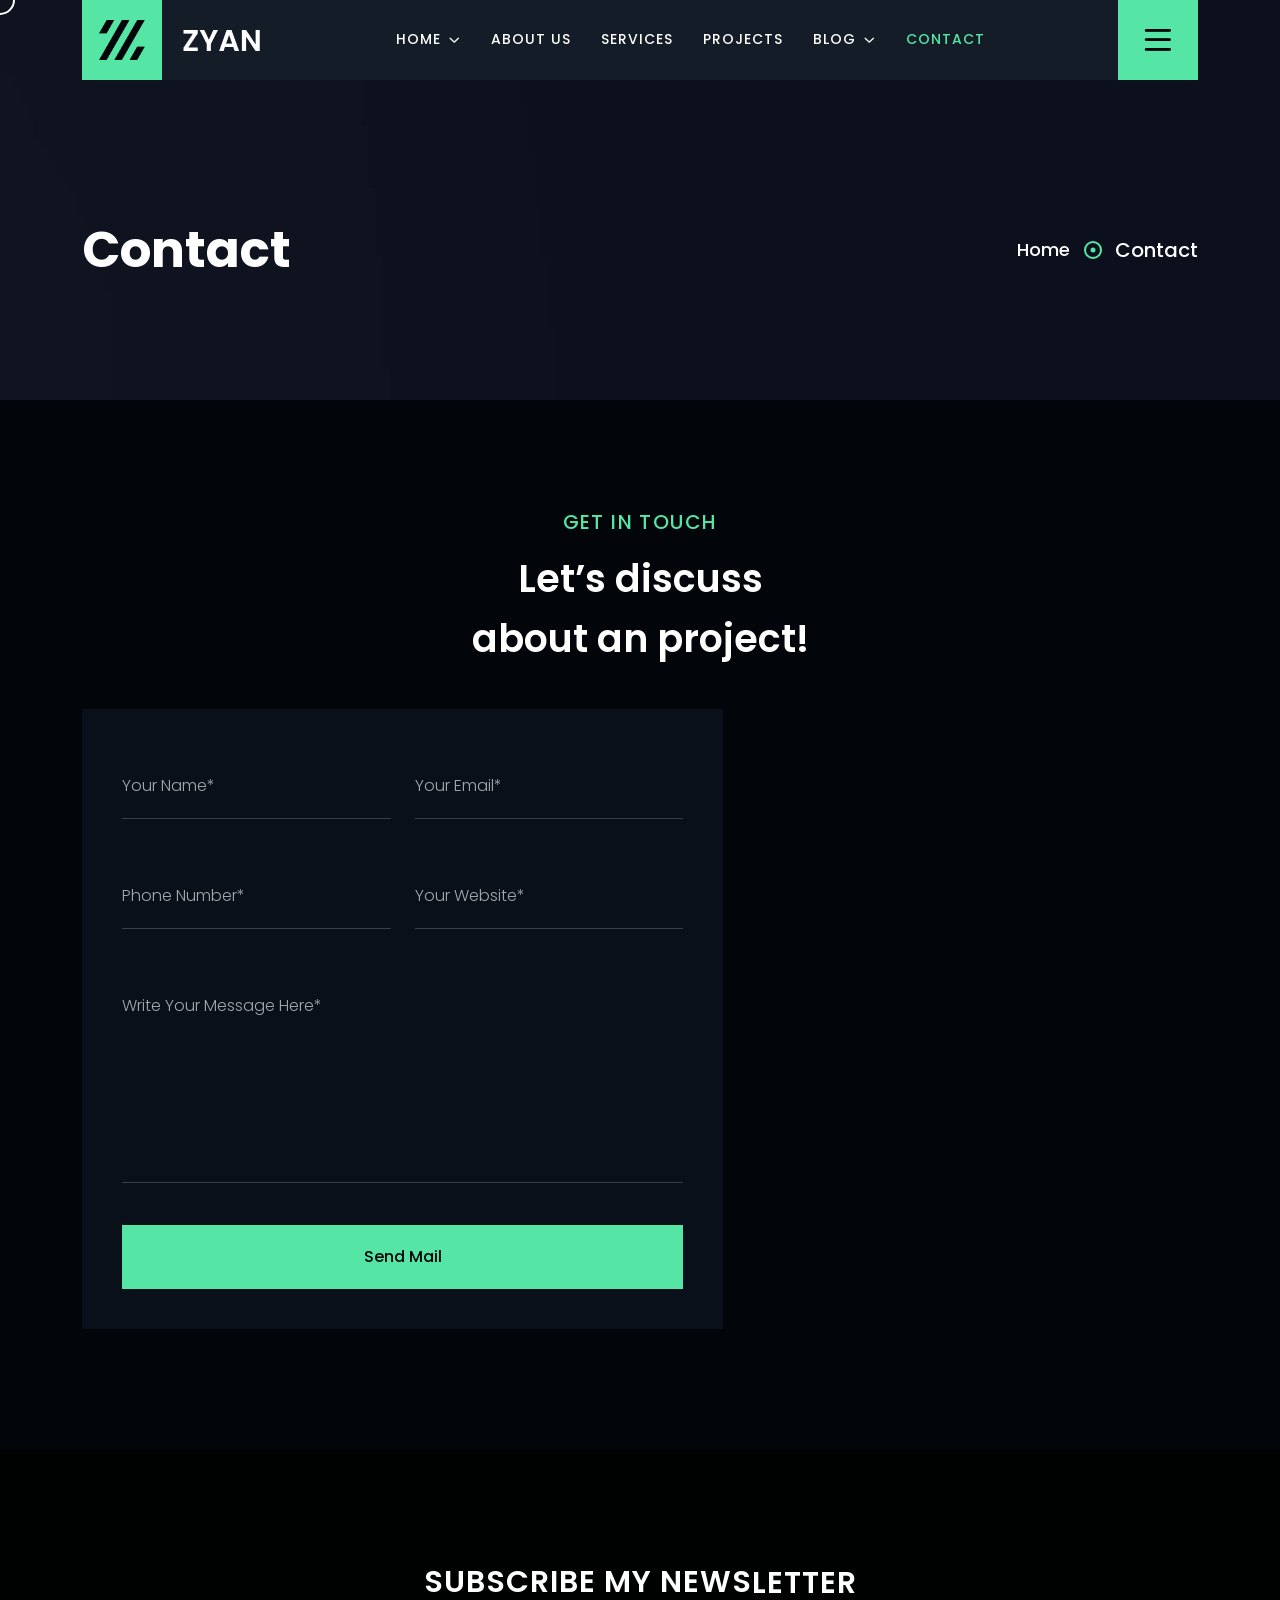
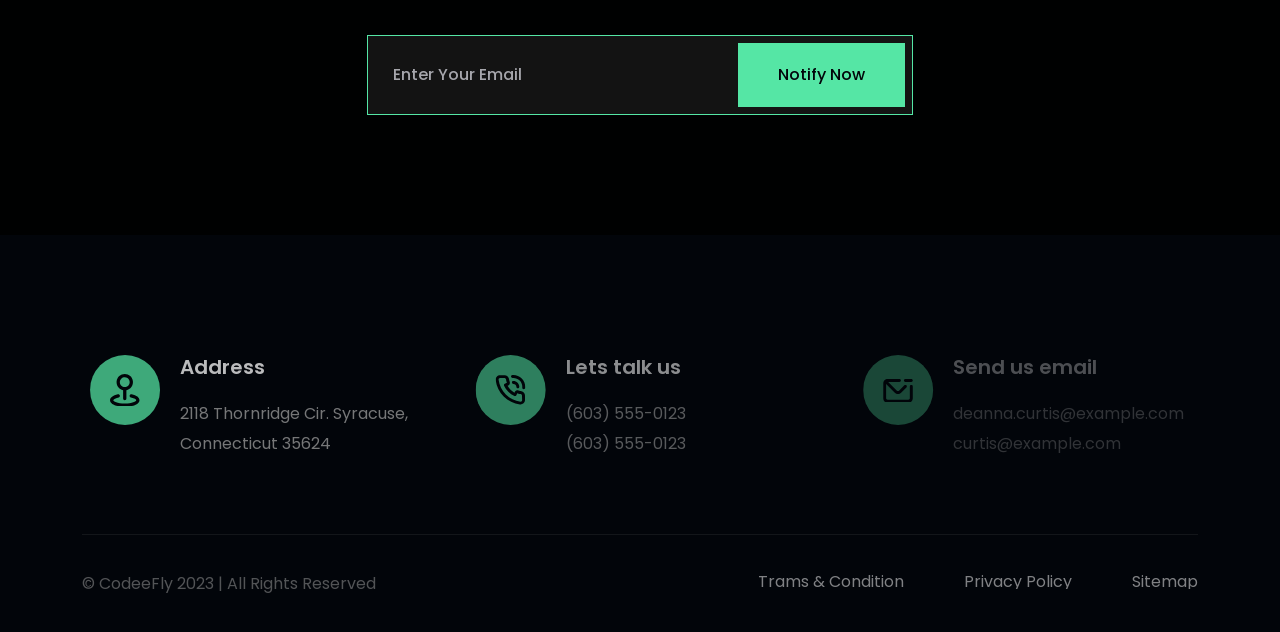
<file: contact.html>
<!DOCTYPE html>
<html lang="en">
  <head>
    <meta charset="UTF-8" />
    <meta
      name="viewport"
      content="width=device-width, initial-scale=1.0, maximum-scale=1, minimum-scale=1, target-densitydpi=device-dpi"
    />
    <title>ZYAN - Personal Portfolio HTML Template</title>
    <link rel="icon" type="image/png" href="images/favicon.png" />
    <link rel="stylesheet" href="css/font-awesome-pro.css" />
    <link rel="stylesheet" href="css/bootstrap.min.css" />
    <link rel="stylesheet" href="css/scroll_button.css" />
    <link rel="stylesheet" href="css/plugin.css" />
    <link rel="stylesheet" href="css/spacing.css" />
    <link rel="stylesheet" href="css/style.css" />
    <link rel="stylesheet" href="css/responsive.css" />
  </head>

  <body>
    <!--================================
    PRELOADER START
=================================-->
    <div class="preloader">
      <svg viewBox="0 0 1000 1000" preserveAspectRatio="none">
        <path id="svg" d="M0,1005S175,995,500,995s500,5,500,5V0H0Z"></path>
      </svg>
      <h5 class="preloader-text">Loading</h5>
    </div>
    <!--================================
    PRELOADER END
=================================-->
    <!--================================
        MENU START
    =================================-->
    <nav class="navbar navbar-expand-lg main_menu">
      <div class="container main_menu_bg">
        <a class="navbar-brand" href="index.html">
          <img src="images/logo.png" alt="ZYAN" class="img-fluid w-100" />
        </a>
        <button
          class="navbar-toggler"
          type="button"
          data-bs-toggle="collapse"
          data-bs-target="#navbarNav"
          aria-controls="navbarNav"
          aria-expanded="false"
          aria-label="Toggle navigation"
        >
          <i class="fa-sharp fa-regular fa-bars bar_icon"></i>
          <i class="fa-regular fa-xmark close_icon"></i>
        </button>
        <div class="collapse navbar-collapse" id="navbarNav">
          <ul class="navbar-nav m-auto">
            <li class="nav-item">
              <a class="nav-link text_hover_animaiton" href="#"
                >Home <i class="far fa-angle-down"></i
              ></a>
              <ul class="droap_menu">
                <li><a href="index.html">Home 1</a></li>
                <li><a href="index_2.html">Home 2</a></li>
                <li><a href="index_3.html">Home 3</a></li>
                <li><a href="index_4.html">Home 4</a></li>
                <li><a href="index_rtl.html">Home RTL</a></li>
              </ul>
            </li>
            <li class="nav-item">
              <a class="nav-link text_hover_animaiton" href="#about"
                >about us</a
              >
            </li>
            <li class="nav-item">
              <a class="nav-link text_hover_animaiton" href="#service"
                >services
              </a>
            </li>
            <li class="nav-item">
              <a class="nav-link text_hover_animaiton" href="#">Projects </a>
            </li>
            <li class="nav-item">
              <a class="nav-link text_hover_animaiton" href="#"
                >blog <i class="far fa-angle-down"></i
              ></a>
              <ul class="droap_menu">
                <li>
                  <a href="blog_list.html">Blog List</a>
                </li>
                <li><a href="blog_details.html">Blog Details</a></li>
              </ul>
            </li>
            <li class="nav-item">
              <a
                class="nav-link text_hover_animaiton active"
                href="contact.html"
                >contact
              </a>
            </li>
          </ul>
          <span
            class="toggle_icon c-pointer"
            data-bs-toggle="offcanvas"
            data-bs-target="#offcanvasRight"
            aria-controls="offcanvasRight"
            ><i
              class="fa-sharp fa-sharp fa-regular fa-bars bar_icon-staggered"
            ></i
          ></span>
        </div>
      </div>
    </nav>

    <div class="offcanvas offcanvas-end" tabindex="-1" id="offcanvasRight">
      <div class="offcanvas-header">
        <a class="offcanvas-logo" href="index_2.html">
          <img src="images/logo2.png" alt="ZAYAN" class="img-fluid w-100" />
        </a>
        <button
          type="button"
          class="btn-close"
          data-bs-dismiss="offcanvas"
          aria-label="Close"
        >
          <i class="fa-regular fa-xmark"></i>
        </button>
      </div>
      <div class="offcanvas-body">
        <div class="tf__design_form offcanvas_form">
          <div class="offcanvas-content-box">
            <h4 class="offcanvas_title">About us</h4>
            <p>
              Lorem ipsum dolor sit amet, consectetur elit, sed do eiusmod
              tempor incididunt ut labore et magna aliqua. Ut enim ad minim
              veniam laboris.
            </p>
          </div>
          <div class="offcanvas_contact_form">
            <h4 class="offcanvas_title">Get In Touch</h4>
            <form action="#">
              <input
                type="text"
                placeholder="Your Name"
                aria-autocomplete="list"
              />
              <input type="email" placeholder="Your Email" />
              <textarea rows="4" placeholder="Message"></textarea>
              <button type="submit" class="common_btn">submit now</button>
            </form>
          </div>
        </div>
      </div>
    </div>
    <!--================================
        MENU END
    =================================-->

    <!--================================
        BREADCRUMB START
    =================================-->
    <section
      class="tf__breadcrumb banner"
      style="background: url(images/bg/breadcrumb.jpg)"
    >
      <div class="container">
        <div class="row">
          <div class="col-12">
            <div class="tf__breadcrum_text">
              <h1>Contact</h1>
              <ul class="page-breadcrumb">
                <li>
                  <a href="index.html" class="text_hover_animaiton">Home</a>
                </li>
                <li>Contact</li>
              </ul>
            </div>
          </div>
        </div>
      </div>
    </section>
    <!--================================
        BREADCRUMB END
    =================================-->

    <!--================================
        CONTACT START
    =================================-->
    <section class="tf__contact pt_110 xs_pt_70 pb_120 xs_pb_80">
      <div class="container">
        <div class="tf__section_heading pb_40">
          <h5 class="has-animation">Get In Touch</h5>
          <h2 class="has-animation">
            Let’s discuss <br />
            about an project!
          </h2>
        </div>
        <div class="row">
          <div class="col-xl-7 col-lg-7">
            <div class="tf__contact_form_area">
              <form action="#">
                <div class="row">
                  <div class="col-xl-6">
                    <input type="text" placeholder="Your Name*" />
                  </div>
                  <div class="col-xl-6">
                    <input type="email" placeholder="Your Email*" />
                  </div>
                  <div class="col-xl-6">
                    <input type="text" placeholder="Phone Number*" />
                  </div>
                  <div class="col-xl-6">
                    <input type="text" placeholder="Your Website*" />
                  </div>
                  <div class="col-xl-12">
                    <textarea
                      rows="7"
                      placeholder="Write Your Message Here*"
                    ></textarea>
                    <button class="common_btn" type="submit">Send Mail</button>
                  </div>
                </div>
              </form>
            </div>
          </div>
          <div class="col-xl-5 col-lg-5">
            <div class="tf__contact_map">
              <iframe
                src="https://www.google.com/maps/embed?pb=!1m18!1m12!1m3!1d7299.9714197014055!2d90.45054656894744!3d23.819107188100446!2m3!1f0!2f0!3f0!3m2!1i1024!2i768!4f13.1!3m3!1m2!1s0x3755c884b37fc1a7%3A0x4abc58eea42b43c3!2sBlock%20M%2C%20Dhaka!5e0!3m2!1sen!2sbd!4v1692295852649!5m2!1sen!2sbd"
                style="border: 0"
                allowfullscreen=""
                loading="lazy"
                referrerpolicy="no-referrer-when-downgrade"
              ></iframe>
            </div>
          </div>
        </div>
      </div>
    </section>
    <!--================================
        CONTACT END
    =================================-->

    <!--================================
        SUBSCRIBE START
    =================================-->
    <div class="tf__subscribe" style="background: url(images/bg/subscribe.jpg)">
      <div class="tf__subscribe_overlay pt_115 xs_pt_75 pb_120 xs_pb_80">
        <div class="container">
          <div class="row">
            <div class="col-xl-6 col-lg-8 col-md-10 m-auto">
              <div class="tf__subscribe_text">
                <h3 class="has-animation">SUBSCRIBE MY NEWSLETTER</h3>
                <form action="#">
                  <input type="text" placeholder="Enter Your Email" />
                  <button type="submit" class="common_btn">Notify Now</button>
                </form>
              </div>
            </div>
          </div>
        </div>
      </div>
    </div>
    <!--================================
        SUBSCRIBE END
    =================================-->

    <!--================================
        FOOTER START
    =================================-->
    <footer class="footer" id="footer">
      <div class="footer-container">
        <div class="pt_120 xs_pt_80 sm_pt_80">
          <div class="container">
            <div class="row">
              <div class="col-lg-4">
                <div
                  class="tf__footer_content fade_right"
                  data-trigerId="footer"
                  data-stagger=".25"
                >
                  <div class="icon">
                    <div class="icon-contianer">
                      <img
                        src="svg/map.svg"
                        alt="footer"
                        class="img-fluid w-100 svg"
                      />
                    </div>
                  </div>
                  <div class="text">
                    <h3>Address</h3>
                    <p>2118 Thornridge Cir. Syracuse, Connecticut 35624</p>
                  </div>
                </div>
              </div>
              <div class="col-lg-4">
                <div
                  class="tf__footer_content fade_right"
                  data-trigerId="footer"
                  data-stagger=".25"
                >
                  <div class="icon">
                    <div class="icon-contianer">
                      <img
                        src="svg/phone.svg"
                        alt="footer"
                        class="img-fluid w-100 svg"
                      />
                    </div>
                  </div>
                  <div class="text">
                    <h3>Lets talk us</h3>
                    <a href="callto:1234567890">(603) 555-0123</a>
                    <a href="callto:1234567890">(603) 555-0123</a>
                  </div>
                </div>
              </div>
              <div class="col-lg-4">
                <div
                  class="tf__footer_content fade_right"
                  data-trigerId="footer"
                  data-stagger=".25"
                >
                  <div class="icon">
                    <div class="icon-contianer">
                      <img
                        src="svg/envelope.svg"
                        alt="footer"
                        class="img-fluid w-100 svg"
                      />
                    </div>
                  </div>
                  <div class="text">
                    <h3>Send us email</h3>
                    <a href="mailto:example@gmail.com"
                      >deanna.curtis@example.com</a
                    >
                    <a href="mailto:example@gmail.com">curtis@example.com</a>
                  </div>
                </div>
              </div>
            </div>
            <div class="row">
              <div class="col-12">
                <div class="tf__footer_copyright">
                  <p>© CodeeFly 2023 | All Rights Reserved</p>
                  <ul>
                    <li>
                      <a href="#" class="text_hover_animaiton"
                        >Trams & Condition</a
                      >
                    </li>
                    <li>
                      <a href="#" class="text_hover_animaiton"
                        >Privacy Policy</a
                      >
                    </li>
                    <li>
                      <a href="#" class="text_hover_animaiton">Sitemap</a>
                    </li>
                  </ul>
                </div>
              </div>
            </div>
          </div>
        </div>
      </div>
    </footer>
    <!--================================
        FOOTER END
    =================================-->

    <!--================================
        SCROLL BUTTON START
    =================================-->
    <div class="progress active">
      <svg
        class="progress-svg"
        width="100%"
        height="100%"
        viewBox="-1 -1 102 102"
      >
        <path d="M50,1 a49,49 0 0,1 0,98 a49,49 0 0,1 0,-98"></path>
      </svg>
    </div>
    <!--================================
        SCROLL BUTTON END
    =================================-->
    <!--================================
        CURSOR START
    =================================-->
    <div id="magic-cursor">
      <div id="ball"></div>
    </div>
    <!--================================
        CURSOR END
    =================================-->

    <script src="js/plugin.js"></script>
    <!--scroll button js-->
    <script src="js/scroll_button.js"></script>
    <!--sticky sidebar js-->
    <script src="js/sticky_sidebar.js"></script>
    <!-- Animation -->
    <script src="js/animation.js"></script>
    <!--main/custom js-->
    <script src="js/main.js"></script>
  </body>
</html>
</file>
<file: styles.css>
body{
    background-color: #161c29;
    color: white;
    font-family: 'Roboto', monospace;
    font-size: 5rem;
    line-height: 1.5;
    overflow: hidden;
    display: flex;
    justify-content: center;
    margin: 0px;
    padding: 0px;
}

#blob {
    background-color:white;
    background: linear-gradient(to right,aquamarine,rgb(84, 0, 253));
    height: 100px;
    width: 100px;
    aspect-ratio: 1;
    position: absolute;
    border-radius: 50%;
    animation: rotate 20s infinite;

}

@keyframes rotate{
    from{
        rotate: 0deg;
    }
    50%{
        scale: 1 1.5;
    }
    to{
        rotate: 360deg;
    }
}
#blur {
    height:100%;
    width:100%;
    position: absolute;
    z-index: 2;
    backdrop-filter: blur(100px);
}
h1{
    top: 30%;
    position: absolute;
    z-index: 100;
}
</file>
<file: css/scroll_button.css>
.progress {
  background: transparent;
  position: fixed;
  right: 50px;
  bottom: 50px;
  height: 46px;
  width: 46px;
  cursor: pointer;
  display: block;
  border-radius: 50px;
  box-shadow: inset 0 0 0 2px rgba(0, 0, 0, 0.2);
  z-index: 10000;
  opacity: 0;
  visibility: hidden;
  transform: translateY(15px);
  -webkit-transition: all 200ms linear;
  transition: all 200ms linear;
}
.progress.active {
  opacity: 1;
  visibility: visible;
  transform: translateY(0);
}
.progress::after {
  position: absolute;
  font-family: "Font Awesome 5 Pro";
  content: "\f077";
  text-align: center;
  line-height: 46px;
  font-size: 16px;
  color: var(--bodyColor);
  left: 0;
  top: 0;
  height: 46px;
  width: 46px;
  cursor: pointer;
  display: block;
  z-index: 1;
  -webkit-transition: all 200ms linear;
  transition: all 200ms linear;
}
.progress:hover::after {
  position: absolute;
  font-family: "Font Awesome 5 Pro";
  content: "\f077";
  color: var(--bodyColor);
  transition: all 200ms linear;
}
.progress svg path {
  fill: none;
}
.progress svg.progress-svg path {
  stroke: var(--bodyColor);
  stroke-width: 4;
  box-sizing: border-box;
  transition: all 200ms linear;
}
</file>
<file: css/plugin.css>
.cd-title,.cd-words-wrapper,.cd-words-wrapper b.is-visible{position:relative}.cd-headline.clip .cd-words-wrapper,.cd-headline.loading-bar .cd-words-wrapper,.cd-headline.slide .cd-words-wrapper,.cd-headline.type .cd-words-wrapper{vertical-align:top;overflow:hidden}.mfp-container:before,.mfp-content{display:inline-block;vertical-align:middle}.mfp-container,.slick-slider,img.mfp-img{box-sizing:border-box}.mfp-arrow,.slick-slider{-webkit-tap-highlight-color:transparent}.cd-title{height:160px;line-height:230px;text-align:center}.cd-title h1{font-size:2.4rem;font-weight:700}.cd-intro{width:90%;max-width:768px;text-align:center;margin:4em auto}.cd-headline{font-size:3rem;line-height:1.2}@media only screen and (min-width:768px){.cd-title{line-height:250px}.cd-intro{margin:5em auto}.cd-headline{font-size:4.4rem;font-weight:300}}@media only screen and (min-width:1170px){.cd-title{height:200px;line-height:300px}.cd-title h1{font-size:3rem}.cd-intro{margin:6em auto}.cd-headline{font-size:6rem}}.cd-words-wrapper{display:inline-block;text-align:left}.mfp-bg,.mfp-wrap{position:fixed;left:0}.cd-words-wrapper b{display:inline-block;position:absolute;white-space:nowrap;left:0;top:0}.cd-headline.clip b,.cd-headline.push b,.cd-headline.rotate-2 b,.cd-headline.rotate-3 b,.cd-headline.scale b,.cd-headline.zoom b,.no-js .cd-words-wrapper b{opacity:0}.cd-headline.clip b.is-visible,.is-visible .cd-headline.rotate-2 i,.is-visible .cd-headline.scale i,.mfp-arrow:focus,.mfp-arrow:hover,.mfp-close:focus,.mfp-close:hover,.no-csstransitions .cd-headline.rotate-2 .is-visible i,.no-csstransitions .cd-headline.rotate-3 .is-visible i,.no-csstransitions .cd-headline.scale .is-visible i,.no-js .cd-words-wrapper b.is-visible{opacity:1}.cd-headline.rotate-1 .cd-words-wrapper,.cd-headline.rotate-2 .cd-words-wrapper,.cd-headline.rotate-3 .cd-words-wrapper,.cd-headline.zoom .cd-words-wrapper{-webkit-perspective:300px;-moz-perspective:300px;perspective:300px}.cd-headline.rotate-1 b{opacity:0;-webkit-transform-origin:50% 100%;-moz-transform-origin:50% 100%;-ms-transform-origin:50% 100%;-o-transform-origin:50% 100%;transform-origin:50% 100%;-webkit-transform:rotateX(180deg);-moz-transform:rotateX(180deg);-ms-transform:rotateX(180deg);-o-transform:rotateX(180deg);transform:rotateX(180deg)}.cd-headline.rotate-1 b.is-visible{opacity:1;-webkit-transform:rotateX(0);-moz-transform:rotateX(0);-ms-transform:rotateX(0);-o-transform:rotateX(0);transform:rotateX(0);-webkit-animation:1.2s cd-rotate-1-in;-moz-animation:1.2s cd-rotate-1-in;animation:1.2s cd-rotate-1-in}.cd-headline.rotate-1 b.is-hidden{-webkit-transform:rotateX(180deg);-moz-transform:rotateX(180deg);-ms-transform:rotateX(180deg);-o-transform:rotateX(180deg);transform:rotateX(180deg);-webkit-animation:1.2s cd-rotate-1-out;-moz-animation:1.2s cd-rotate-1-out;animation:1.2s cd-rotate-1-out}@-webkit-keyframes cd-rotate-1-in{0%{-webkit-transform:rotateX(180deg);opacity:0}35%{-webkit-transform:rotateX(120deg);opacity:0}65%{opacity:0}100%{-webkit-transform:rotateX(360deg);opacity:1}}@-moz-keyframes cd-rotate-1-in{0%{-moz-transform:rotateX(180deg);opacity:0}35%{-moz-transform:rotateX(120deg);opacity:0}65%{opacity:0}100%{-moz-transform:rotateX(360deg);opacity:1}}@keyframes cd-rotate-1-in{0%{-webkit-transform:rotateX(180deg);-moz-transform:rotateX(180deg);-ms-transform:rotateX(180deg);-o-transform:rotateX(180deg);transform:rotateX(180deg);opacity:0}35%{-webkit-transform:rotateX(120deg);-moz-transform:rotateX(120deg);-ms-transform:rotateX(120deg);-o-transform:rotateX(120deg);transform:rotateX(120deg);opacity:0}65%{opacity:0}100%{-webkit-transform:rotateX(360deg);-moz-transform:rotateX(360deg);-ms-transform:rotateX(360deg);-o-transform:rotateX(360deg);transform:rotateX(360deg);opacity:1}}@-webkit-keyframes cd-rotate-1-out{0%{-webkit-transform:rotateX(0);opacity:1}35%{-webkit-transform:rotateX(-40deg);opacity:1}65%{opacity:0}100%{-webkit-transform:rotateX(180deg);opacity:0}}@-moz-keyframes cd-rotate-1-out{0%{-moz-transform:rotateX(0);opacity:1}35%{-moz-transform:rotateX(-40deg);opacity:1}65%{opacity:0}100%{-moz-transform:rotateX(180deg);opacity:0}}@keyframes cd-rotate-1-out{0%{-webkit-transform:rotateX(0);-moz-transform:rotateX(0);-ms-transform:rotateX(0);-o-transform:rotateX(0);transform:rotateX(0);opacity:1}35%{-webkit-transform:rotateX(-40deg);-moz-transform:rotateX(-40deg);-ms-transform:rotateX(-40deg);-o-transform:rotateX(-40deg);transform:rotateX(-40deg);opacity:1}65%{opacity:0}100%{-webkit-transform:rotateX(180deg);-moz-transform:rotateX(180deg);-ms-transform:rotateX(180deg);-o-transform:rotateX(180deg);transform:rotateX(180deg);opacity:0}}.cd-headline.type .cd-words-wrapper::after{content:"";position:absolute;right:0;top:50%;bottom:auto;-webkit-transform:translateY(-50%);-moz-transform:translateY(-50%);-ms-transform:translateY(-50%);-o-transform:translateY(-50%);transform:translateY(-50%);height:90%;width:1px;background-color:#aebcb9}.cd-headline.type .cd-words-wrapper.waiting::after{-webkit-animation:1s infinite cd-pulse;-moz-animation:1s infinite cd-pulse;animation:1s infinite cd-pulse}.cd-headline.type .cd-words-wrapper.selected{background-color:#aebcb9}.cd-headline.type .cd-words-wrapper.selected::after,.cd-headline.type b,.slick-loading .slick-slide,.slick-loading .slick-track{visibility:hidden}.cd-headline.type .cd-words-wrapper.selected b{color:#0d0d0d}.cd-headline.type b.is-visible{visibility:visible}.cd-headline.type i{position:absolute;visibility:hidden}.cd-headline.type i.in{position:relative;visibility:visible}@-webkit-keyframes cd-pulse{0%{-webkit-transform:translateY(-50%) scale(1);opacity:1}40%{-webkit-transform:translateY(-50%) scale(.9);opacity:0}100%{-webkit-transform:translateY(-50%) scale(0);opacity:0}}@-moz-keyframes cd-pulse{0%{-moz-transform:translateY(-50%) scale(1);opacity:1}40%{-moz-transform:translateY(-50%) scale(.9);opacity:0}100%{-moz-transform:translateY(-50%) scale(0);opacity:0}}@keyframes cd-pulse{0%{-webkit-transform:translateY(-50%) scale(1);-moz-transform:translateY(-50%) scale(1);-ms-transform:translateY(-50%) scale(1);-o-transform:translateY(-50%) scale(1);transform:translateY(-50%) scale(1);opacity:1}40%{-webkit-transform:translateY(-50%) scale(.9);-moz-transform:translateY(-50%) scale(.9);-ms-transform:translateY(-50%) scale(.9);-o-transform:translateY(-50%) scale(.9);transform:translateY(-50%) scale(.9);opacity:0}100%{-webkit-transform:translateY(-50%) scale(0);-moz-transform:translateY(-50%) scale(0);-ms-transform:translateY(-50%) scale(0);-o-transform:translateY(-50%) scale(0);transform:translateY(-50%) scale(0);opacity:0}}.cd-headline.rotate-2 em,.cd-headline.rotate-2 i{display:inline-block;-webkit-backface-visibility:hidden;backface-visibility:hidden}.cd-headline.rotate-2 i{-webkit-transform-style:preserve-3d;-moz-transform-style:preserve-3d;-ms-transform-style:preserve-3d;-o-transform-style:preserve-3d;transform-style:preserve-3d;-webkit-transform:translateZ(-20px) rotateX(90deg);-moz-transform:translateZ(-20px) rotateX(90deg);-ms-transform:translateZ(-20px) rotateX(90deg);-o-transform:translateZ(-20px) rotateX(90deg);transform:translateZ(-20px) rotateX(90deg);opacity:0}.cd-headline.rotate-2 i.in{-webkit-animation:.4s forwards cd-rotate-2-in;-moz-animation:.4s forwards cd-rotate-2-in;animation:.4s forwards cd-rotate-2-in}.cd-headline.rotate-2 i.out{-webkit-animation:.4s forwards cd-rotate-2-out;-moz-animation:.4s forwards cd-rotate-2-out;animation:.4s forwards cd-rotate-2-out}.cd-headline.rotate-2 em{-webkit-transform:translateZ(20px);-moz-transform:translateZ(20px);-ms-transform:translateZ(20px);-o-transform:translateZ(20px);transform:translateZ(20px)}.no-csstransitions .cd-headline.rotate-2 i{-webkit-transform:rotateX(0);-moz-transform:rotateX(0);-ms-transform:rotateX(0);-o-transform:rotateX(0);transform:rotateX(0);opacity:0}.no-csstransitions .cd-headline.rotate-2 i em{-webkit-transform:scale(1);-moz-transform:scale(1);-ms-transform:scale(1);-o-transform:scale(1);transform:scale(1)}@-webkit-keyframes cd-rotate-2-in{0%{opacity:0;-webkit-transform:translateZ(-20px) rotateX(90deg)}60%{opacity:1;-webkit-transform:translateZ(-20px) rotateX(-10deg)}100%{opacity:1;-webkit-transform:translateZ(-20px) rotateX(0)}}@-moz-keyframes cd-rotate-2-in{0%{opacity:0;-moz-transform:translateZ(-20px) rotateX(90deg)}60%{opacity:1;-moz-transform:translateZ(-20px) rotateX(-10deg)}100%{opacity:1;-moz-transform:translateZ(-20px) rotateX(0)}}@keyframes cd-rotate-2-in{0%{opacity:0;-webkit-transform:translateZ(-20px) rotateX(90deg);-moz-transform:translateZ(-20px) rotateX(90deg);-ms-transform:translateZ(-20px) rotateX(90deg);-o-transform:translateZ(-20px) rotateX(90deg);transform:translateZ(-20px) rotateX(90deg)}60%{opacity:1;-webkit-transform:translateZ(-20px) rotateX(-10deg);-moz-transform:translateZ(-20px) rotateX(-10deg);-ms-transform:translateZ(-20px) rotateX(-10deg);-o-transform:translateZ(-20px) rotateX(-10deg);transform:translateZ(-20px) rotateX(-10deg)}100%{opacity:1;-webkit-transform:translateZ(-20px) rotateX(0);-moz-transform:translateZ(-20px) rotateX(0);-ms-transform:translateZ(-20px) rotateX(0);-o-transform:translateZ(-20px) rotateX(0);transform:translateZ(-20px) rotateX(0)}}@-webkit-keyframes cd-rotate-2-out{0%{opacity:1;-webkit-transform:translateZ(-20px) rotateX(0)}60%{opacity:0;-webkit-transform:translateZ(-20px) rotateX(-100deg)}100%{opacity:0;-webkit-transform:translateZ(-20px) rotateX(-90deg)}}@-moz-keyframes cd-rotate-2-out{0%{opacity:1;-moz-transform:translateZ(-20px) rotateX(0)}60%{opacity:0;-moz-transform:translateZ(-20px) rotateX(-100deg)}100%{opacity:0;-moz-transform:translateZ(-20px) rotateX(-90deg)}}@keyframes cd-rotate-2-out{0%{opacity:1;-webkit-transform:translateZ(-20px) rotateX(0);-moz-transform:translateZ(-20px) rotateX(0);-ms-transform:translateZ(-20px) rotateX(0);-o-transform:translateZ(-20px) rotateX(0);transform:translateZ(-20px) rotateX(0)}60%{opacity:0;-webkit-transform:translateZ(-20px) rotateX(-100deg);-moz-transform:translateZ(-20px) rotateX(-100deg);-ms-transform:translateZ(-20px) rotateX(-100deg);-o-transform:translateZ(-20px) rotateX(-100deg);transform:translateZ(-20px) rotateX(-100deg)}100%{opacity:0;-webkit-transform:translateZ(-20px) rotateX(-90deg);-moz-transform:translateZ(-20px) rotateX(-90deg);-ms-transform:translateZ(-20px) rotateX(-90deg);-o-transform:translateZ(-20px) rotateX(-90deg);transform:translateZ(-20px) rotateX(-90deg)}}.cd-headline.clip span,.cd-headline.loading-bar span,.cd-headline.slide span{display:inline-block;padding:.2em 0}.cd-headline.loading-bar .cd-words-wrapper::after{content:"";position:absolute;left:0;bottom:0;height:3px;width:0;background:#0096a7;z-index:2;-webkit-transition:width .3s -.1s;-moz-transition:width .3s -.1s;transition:width .3s -.1s}.cd-headline.loading-bar .cd-words-wrapper.is-loading::after{width:100%;-webkit-transition:width 3s;-moz-transition:width 3s;transition:width 3s}.cd-headline.loading-bar b{top:.2em;opacity:0;-webkit-transition:opacity .3s;-moz-transition:opacity .3s;transition:opacity .3s}.cd-headline.loading-bar b.is-visible{opacity:1;top:0}.cd-headline.slide b{opacity:0;top:.2em}.cd-headline.slide b.is-visible{top:0;opacity:1;-webkit-animation:.6s slide-in;-moz-animation:.6s slide-in;animation:.6s slide-in}.cd-headline.slide b.is-hidden{-webkit-animation:.6s slide-out;-moz-animation:.6s slide-out;animation:.6s slide-out}@-webkit-keyframes slide-in{0%{opacity:0;-webkit-transform:translateY(-100%)}60%{opacity:1;-webkit-transform:translateY(20%)}100%{opacity:1;-webkit-transform:translateY(0)}}@-moz-keyframes slide-in{0%{opacity:0;-moz-transform:translateY(-100%)}60%{opacity:1;-moz-transform:translateY(20%)}100%{opacity:1;-moz-transform:translateY(0)}}@keyframes slide-in{0%{opacity:0;-webkit-transform:translateY(-100%);-moz-transform:translateY(-100%);-ms-transform:translateY(-100%);-o-transform:translateY(-100%);transform:translateY(-100%)}60%{opacity:1;-webkit-transform:translateY(20%);-moz-transform:translateY(20%);-ms-transform:translateY(20%);-o-transform:translateY(20%);transform:translateY(20%)}100%{opacity:1;-webkit-transform:translateY(0);-moz-transform:translateY(0);-ms-transform:translateY(0);-o-transform:translateY(0);transform:translateY(0)}}@-webkit-keyframes slide-out{0%{opacity:1;-webkit-transform:translateY(0)}60%{opacity:0;-webkit-transform:translateY(120%)}100%{opacity:0;-webkit-transform:translateY(100%)}}@-moz-keyframes slide-out{0%{opacity:1;-moz-transform:translateY(0)}60%{opacity:0;-moz-transform:translateY(120%)}100%{opacity:0;-moz-transform:translateY(100%)}}@keyframes slide-out{0%{opacity:1;-webkit-transform:translateY(0);-moz-transform:translateY(0);-ms-transform:translateY(0);-o-transform:translateY(0);transform:translateY(0)}60%{opacity:0;-webkit-transform:translateY(120%);-moz-transform:translateY(120%);-ms-transform:translateY(120%);-o-transform:translateY(120%);transform:translateY(120%)}100%{opacity:0;-webkit-transform:translateY(100%);-moz-transform:translateY(100%);-ms-transform:translateY(100%);-o-transform:translateY(100%);transform:translateY(100%)}}.cd-headline.clip .cd-words-wrapper::after{content:"";position:absolute;top:0;right:0;width:2px;height:100%;background-color:#aebcb9}.cd-headline.zoom b.is-visible{opacity:1;-webkit-animation:.8s zoom-in;-moz-animation:.8s zoom-in;animation:.8s zoom-in}.cd-headline.zoom b.is-hidden{-webkit-animation:.8s zoom-out;-moz-animation:.8s zoom-out;animation:.8s zoom-out}@-webkit-keyframes zoom-in{0%{opacity:0;-webkit-transform:translateZ(100px)}100%{opacity:1;-webkit-transform:translateZ(0)}}@-moz-keyframes zoom-in{0%{opacity:0;-moz-transform:translateZ(100px)}100%{opacity:1;-moz-transform:translateZ(0)}}@keyframes zoom-in{0%{opacity:0;-webkit-transform:translateZ(100px);-moz-transform:translateZ(100px);-ms-transform:translateZ(100px);-o-transform:translateZ(100px);transform:translateZ(100px)}100%{opacity:1;-webkit-transform:translateZ(0);-moz-transform:translateZ(0);-ms-transform:translateZ(0);-o-transform:translateZ(0);transform:translateZ(0)}}@-webkit-keyframes zoom-out{0%{opacity:1;-webkit-transform:translateZ(0)}100%{opacity:0;-webkit-transform:translateZ(-100px)}}@-moz-keyframes zoom-out{0%{opacity:1;-moz-transform:translateZ(0)}100%{opacity:0;-moz-transform:translateZ(-100px)}}@keyframes zoom-out{0%{opacity:1;-webkit-transform:translateZ(0);-moz-transform:translateZ(0);-ms-transform:translateZ(0);-o-transform:translateZ(0);transform:translateZ(0)}100%{opacity:0;-webkit-transform:translateZ(-100px);-moz-transform:translateZ(-100px);-ms-transform:translateZ(-100px);-o-transform:translateZ(-100px);transform:translateZ(-100px)}}.cd-headline.rotate-3 i{display:inline-block;-webkit-transform:rotateY(180deg);-moz-transform:rotateY(180deg);-ms-transform:rotateY(180deg);-o-transform:rotateY(180deg);transform:rotateY(180deg);-webkit-backface-visibility:hidden;backface-visibility:hidden}.is-visible .cd-headline.rotate-3 i{-webkit-transform:rotateY(0);-moz-transform:rotateY(0);-ms-transform:rotateY(0);-o-transform:rotateY(0);transform:rotateY(0)}.cd-headline.rotate-3 i.in{-webkit-animation:.6s forwards cd-rotate-3-in;-moz-animation:.6s forwards cd-rotate-3-in;animation:.6s forwards cd-rotate-3-in}.cd-headline.rotate-3 i.out{-webkit-animation:.6s forwards cd-rotate-3-out;-moz-animation:.6s forwards cd-rotate-3-out;animation:.6s forwards cd-rotate-3-out}.no-csstransitions .cd-headline.rotate-3 i{-webkit-transform:rotateY(0);-moz-transform:rotateY(0);-ms-transform:rotateY(0);-o-transform:rotateY(0);transform:rotateY(0);opacity:0}@-webkit-keyframes cd-rotate-3-in{0%{-webkit-transform:rotateY(180deg)}100%{-webkit-transform:rotateY(0)}}@-moz-keyframes cd-rotate-3-in{0%{-moz-transform:rotateY(180deg)}100%{-moz-transform:rotateY(0)}}@keyframes cd-rotate-3-in{0%{-webkit-transform:rotateY(180deg);-moz-transform:rotateY(180deg);-ms-transform:rotateY(180deg);-o-transform:rotateY(180deg);transform:rotateY(180deg)}100%{-webkit-transform:rotateY(0);-moz-transform:rotateY(0);-ms-transform:rotateY(0);-o-transform:rotateY(0);transform:rotateY(0)}}@-webkit-keyframes cd-rotate-3-out{0%{-webkit-transform:rotateY(0)}100%{-webkit-transform:rotateY(-180deg)}}@-moz-keyframes cd-rotate-3-out{0%{-moz-transform:rotateY(0)}100%{-moz-transform:rotateY(-180deg)}}@keyframes cd-rotate-3-out{0%{-webkit-transform:rotateY(0);-moz-transform:rotateY(0);-ms-transform:rotateY(0);-o-transform:rotateY(0);transform:rotateY(0)}100%{-webkit-transform:rotateY(-180deg);-moz-transform:rotateY(-180deg);-ms-transform:rotateY(-180deg);-o-transform:rotateY(-180deg);transform:rotateY(-180deg)}}.cd-headline.scale i{display:inline-block;opacity:0;-webkit-transform:scale(0);-moz-transform:scale(0);-ms-transform:scale(0);-o-transform:scale(0);transform:scale(0)}.cd-headline.scale i.in{-webkit-animation:.6s forwards scale-up;-moz-animation:.6s forwards scale-up;animation:.6s forwards scale-up}.cd-headline.scale i.out{-webkit-animation:.6s forwards scale-down;-moz-animation:.6s forwards scale-down;animation:.6s forwards scale-down}.no-csstransitions .cd-headline.scale i{-webkit-transform:scale(1);-moz-transform:scale(1);-ms-transform:scale(1);-o-transform:scale(1);transform:scale(1);opacity:0}@-webkit-keyframes scale-up{0%{-webkit-transform:scale(0);opacity:0}60%{-webkit-transform:scale(1.2);opacity:1}100%{-webkit-transform:scale(1);opacity:1}}@-moz-keyframes scale-up{0%{-moz-transform:scale(0);opacity:0}60%{-moz-transform:scale(1.2);opacity:1}100%{-moz-transform:scale(1);opacity:1}}@keyframes scale-up{0%{-webkit-transform:scale(0);-moz-transform:scale(0);-ms-transform:scale(0);-o-transform:scale(0);transform:scale(0);opacity:0}60%{-webkit-transform:scale(1.2);-moz-transform:scale(1.2);-ms-transform:scale(1.2);-o-transform:scale(1.2);transform:scale(1.2);opacity:1}100%{-webkit-transform:scale(1);-moz-transform:scale(1);-ms-transform:scale(1);-o-transform:scale(1);transform:scale(1);opacity:1}}@-webkit-keyframes scale-down{0%{-webkit-transform:scale(1);opacity:1}60%{-webkit-transform:scale(0);opacity:0}}@-moz-keyframes scale-down{0%{-moz-transform:scale(1);opacity:1}60%{-moz-transform:scale(0);opacity:0}}@keyframes scale-down{0%{-webkit-transform:scale(1);-moz-transform:scale(1);-ms-transform:scale(1);-o-transform:scale(1);transform:scale(1);opacity:1}60%{-webkit-transform:scale(0);-moz-transform:scale(0);-ms-transform:scale(0);-o-transform:scale(0);transform:scale(0);opacity:0}}.cd-headline.push b.is-visible{opacity:1;-webkit-animation:.6s push-in;-moz-animation:.6s push-in;animation:.6s push-in}.cd-headline.push b.is-hidden{-webkit-animation:.6s push-out;-moz-animation:.6s push-out;animation:.6s push-out}@-webkit-keyframes push-in{0%{opacity:0;-webkit-transform:translateX(-100%)}60%{opacity:1;-webkit-transform:translateX(10%)}100%{opacity:1;-webkit-transform:translateX(0)}}@-moz-keyframes push-in{0%{opacity:0;-moz-transform:translateX(-100%)}60%{opacity:1;-moz-transform:translateX(10%)}100%{opacity:1;-moz-transform:translateX(0)}}@keyframes push-in{0%{opacity:0;-webkit-transform:translateX(-100%);-moz-transform:translateX(-100%);-ms-transform:translateX(-100%);-o-transform:translateX(-100%);transform:translateX(-100%)}60%{opacity:1;-webkit-transform:translateX(10%);-moz-transform:translateX(10%);-ms-transform:translateX(10%);-o-transform:translateX(10%);transform:translateX(10%)}100%{opacity:1;-webkit-transform:translateX(0);-moz-transform:translateX(0);-ms-transform:translateX(0);-o-transform:translateX(0);transform:translateX(0)}}@-webkit-keyframes push-out{0%{opacity:1;-webkit-transform:translateX(0)}60%{opacity:0;-webkit-transform:translateX(110%)}100%{opacity:0;-webkit-transform:translateX(100%)}}@-moz-keyframes push-out{0%{opacity:1;-moz-transform:translateX(0)}60%{opacity:0;-moz-transform:translateX(110%)}100%{opacity:0;-moz-transform:translateX(100%)}}@keyframes push-out{0%{opacity:1;-webkit-transform:translateX(0);-moz-transform:translateX(0);-ms-transform:translateX(0);-o-transform:translateX(0);transform:translateX(0)}60%{opacity:0;-webkit-transform:translateX(110%);-moz-transform:translateX(110%);-ms-transform:translateX(110%);-o-transform:translateX(110%);transform:translateX(110%)}100%{opacity:0;-webkit-transform:translateX(100%);-moz-transform:translateX(100%);-ms-transform:translateX(100%);-o-transform:translateX(100%);transform:translateX(100%)}}@media all and (max-width:900px){.mfp-arrow{-webkit-transform:scale(.75);transform:scale(.75)}.mfp-arrow-left{-webkit-transform-origin:0 0;transform-origin:0 0}.mfp-arrow-right{-webkit-transform-origin:100%;transform-origin:100%}.mfp-container{padding-left:6px;padding-right:6px}}.mfp-bg{top:0;width:100%;height:100%;z-index:1042;overflow:hidden;background:#0b0b0b;opacity:.8}.mfp-wrap{top:0;width:100%;height:100%;z-index:1043;outline:0!important;-webkit-backface-visibility:hidden}.mfp-container{text-align:center;position:absolute;width:100%;height:100%;left:0;top:0;padding:0 8px}.mfp-container:before{content:"";height:100%}.barfiller .tipWrap,.mfp-align-top .mfp-container:before,.mfp-loading.mfp-figure,.mfp-s-error .mfp-content,.mfp-s-ready .mfp-preloader,.slick-arrow.slick-hidden,.slick-slide.slick-loading img{display:none}.mfp-content{position:relative;margin:0 auto;text-align:left;z-index:1045}.mfp-ajax-holder .mfp-content,.mfp-inline-holder .mfp-content{width:100%;cursor:auto}.mfp-ajax-cur{cursor:progress}.mfp-zoom-out-cur,.mfp-zoom-out-cur .mfp-image-holder .mfp-close{cursor:-moz-zoom-out;cursor:-webkit-zoom-out;cursor:zoom-out}.mfp-zoom{cursor:pointer;cursor:-webkit-zoom-in;cursor:-moz-zoom-in;cursor:zoom-in}.mfp-auto-cursor .mfp-content{cursor:auto}.mfp-arrow,.mfp-close,.mfp-counter,.mfp-preloader{-webkit-user-select:none;-moz-user-select:none;user-select:none}.mfp-hide{display:none!important}.mfp-preloader{color:#ccc;position:absolute;top:50%;width:auto;text-align:center;margin-top:-.8em;left:8px;right:8px;z-index:1044}.mfp-close,.mfp-preloader a:hover{color:#fff}.mfp-preloader a{color:#ccc}button.mfp-arrow,button.mfp-close{overflow:visible;cursor:pointer;background:0 0;border:0;-webkit-appearance:none;display:block;outline:0;padding:0;z-index:1046;box-shadow:none;touch-action:manipulation}.mfp-figure:after,.mfp-iframe-scaler iframe{box-shadow:0 0 8px rgba(0,0,0,.6);position:absolute;left:0}button::-moz-focus-inner{padding:0;border:0}.mfp-close{width:44px;height:44px;line-height:44px;position:absolute;right:0;top:0;text-decoration:none;text-align:center;opacity:.65;padding:0 0 18px 10px;font-style:normal;font-size:28px;font-family:Arial,Baskerville,monospace}.mfp-close:active{top:1px}.mfp-close-btn-in .mfp-close{color:#333}.mfp-iframe-holder .mfp-close,.mfp-image-holder .mfp-close{color:#fff;right:-6px;text-align:right;padding-right:6px;width:100%}.mfp-counter{position:absolute;top:0;right:0;color:#ccc;font-size:12px;line-height:18px;white-space:nowrap}.mfp-figure,img.mfp-img{line-height:0}.mfp-arrow{position:absolute;opacity:.65;margin:-55px 0 0;top:50%;padding:0;width:90px;height:110px}.mfp-arrow:active{margin-top:-54px}.mfp-arrow:after,.mfp-arrow:before{content:"";display:block;width:0;height:0;position:absolute;left:0;top:0;margin-top:35px;margin-left:35px;border:inset transparent}.mfp-arrow:after{border-top-width:13px;border-bottom-width:13px;top:8px}.mfp-arrow:before{border-top-width:21px;border-bottom-width:21px;opacity:.7}.mfp-arrow-left{left:0}.mfp-arrow-left:after{border-right:17px solid #fff;margin-left:31px}.mfp-arrow-left:before{margin-left:25px;border-right:27px solid #3f3f3f}.mfp-arrow-right{right:0}.mfp-arrow-right:after{border-left:17px solid #fff;margin-left:39px}.mfp-arrow-right:before{border-left:27px solid #3f3f3f}.mfp-iframe-holder{padding-top:40px;padding-bottom:40px}.mfp-iframe-holder .mfp-content{line-height:0;width:100%;max-width:900px}.mfp-image-holder .mfp-content,img.mfp-img{max-width:100%}.mfp-iframe-holder .mfp-close{top:-40px}.mfp-iframe-scaler{width:100%;height:0;overflow:hidden;padding-top:56.25%}.mfp-iframe-scaler iframe{display:block;top:0;width:100%;height:100%;background:#000}.mfp-figure:after,img.mfp-img{width:auto;height:auto;display:block}img.mfp-img{padding:40px 0;margin:0 auto}.mfp-figure:after{content:"";top:40px;bottom:40px;right:0;z-index:-1;background:#444}.mfp-figure small{color:#bdbdbd;display:block;font-size:12px;line-height:14px}.mfp-figure figure{margin:0}.mfp-bottom-bar{margin-top:-36px;position:absolute;top:100%;left:0;width:100%;cursor:auto}.mfp-title{text-align:left;line-height:18px;color:#f3f3f3;word-wrap:break-word;padding-right:36px}.mfp-gallery .mfp-image-holder .mfp-figure{cursor:pointer}@media screen and (max-width:800px) and (orientation:landscape),screen and (max-height:300px){.mfp-img-mobile .mfp-image-holder{padding-left:0;padding-right:0}.mfp-img-mobile .mfp-bottom-bar:empty,.mfp-img-mobile img.mfp-img{padding:0}.mfp-img-mobile .mfp-figure:after{top:0;bottom:0}.mfp-img-mobile .mfp-figure small{display:inline;margin-left:5px}.mfp-img-mobile .mfp-bottom-bar{background:rgba(0,0,0,.6);bottom:0;margin:0;top:auto;padding:3px 5px;position:fixed;box-sizing:border-box}.mfp-img-mobile .mfp-counter{right:5px;top:3px}.mfp-img-mobile .mfp-close{top:0;right:0;width:35px;height:35px;line-height:35px;background:rgba(0,0,0,.6);position:fixed;text-align:center;padding:0}}.barfiller,.barfiller .fill,.slick-list,.slick-slider,.slick-track{position:relative}@media all and (max-width:900px){.mfp-arrow{-webkit-transform:scale(.75);transform:scale(.75)}.mfp-arrow-left{-webkit-transform-origin:0;transform-origin:0}.mfp-arrow-right{-webkit-transform-origin:100%;transform-origin:100%}.mfp-container{padding-left:6px;padding-right:6px}}.slick-slider{display:block;-webkit-user-select:none;-moz-user-select:none;-ms-user-select:none;user-select:none;-webkit-touch-callout:none;-khtml-user-select:none;-ms-touch-action:pan-y;touch-action:pan-y}.slick-list{display:block;overflow:hidden;margin:0;padding:0}.slick-list:focus{outline:0}.slick-list.dragging{cursor:pointer;cursor:hand}.slick-slider .slick-list,.slick-slider .slick-track{-webkit-transform:translate3d(0,0,0);-moz-transform:translate3d(0,0,0);-ms-transform:translate3d(0,0,0);-o-transform:translate3d(0,0,0);transform:translate3d(0,0,0)}.slick-track{top:0;left:0;display:block;margin-left:auto;margin-right:auto}.slick-track:after,.slick-track:before{display:table;content:""}.slick-track:after{clear:both}.slick-slide{display:none;float:left;height:100%;min-height:1px}[dir=rtl] .slick-slide{float:right}.slick-initialized .slick-slide,.slick-slide img{display:block}.slick-slide.dragging img{pointer-events:none}.slick-vertical .slick-slide{display:block;height:auto;border:1px solid transparent}.barfiller{width:100%;height:6px;background:0 0;border:none}.barfiller .fill{display:block;width:0;height:100%;background:#333;z-index:1}.barfiller .tip{margin-top:-33px;position:absolute;z-index:2;font-size:14px;font-weight:400;color:var(--colorWhite)}
</file>
<file: css/spacing.css>
/**
 * File Type: Custom Spacing (margin and padding) classes
 * Author: Mahamudul Hassan Sazal
 * Author Website: http://www.freelancersazal.com
 * Author Email: sazal1912@gmail.com
 */

 
/* ------------------------------------------ */
/* Margin All */
/* ------------------------------------------ */
.m_0 {margin: 0px !important;}
.m_5 {margin: 5px !important;}
.m_10 {margin: 10px !important;}
.m_15 {margin: 15px !important;}
.m_20 {margin: 20px !important;}
.m_25 {margin: 25px !important;}
.m_30 {margin: 30px !important;}
.m_35 {margin: 35px !important;}
.m_40 {margin: 40px !important;}
.m_45 {margin: 45px !important;}
.m_50 {margin: 50px !important;}
.m_55 {margin: 55px !important;}
.m_60 {margin: 60px !important;}
.m_65 {margin: 65px !important;}
.m_70 {margin: 70px !important;}
.m_75 {margin: 75px !important;}
.m_80 {margin: 80px !important;}
.m_85 {margin: 85px !important;}
.m_90 {margin: 90px !important;}
.m_95 {margin: 95px !important;}
.m_100 {margin: 100px !important;}
.m_105 {margin: 105px !important;}
.m_110 {margin: 110px !important;}
.m_115 {margin: 115px !important;}
.m_120 {margin: 120px !important;}
.m_125 {margin: 125px !important;}
.m_130 {margin: 130px !important;}
.m_135 {margin: 135px !important;}
.m_140 {margin: 140px !important;}
.m_145 {margin: 145px !important;}
.m_150 {margin: 150px !important;}
.m_155 {margin: 155px !important;}
.m_160 {margin: 160px !important;}
.m_165 {margin: 165px !important;}
.m_170 {margin: 170px !important;}
.m_175 {margin: 175px !important;}
.m_180 {margin: 180px !important;}
.m_185 {margin: 185px !important;}
.m_190 {margin: 190px !important;}
.m_195 {margin: 195px !important;}
.m_200 {margin: 200px !important;}
.m_205 {margin: 205px !important;}
.m_210 {margin: 210px !important;}
.m_215 {margin: 215px !important;}
.m_220 {margin: 220px !important;}
.m_225 {margin: 225px !important;}
.m_230 {margin: 230px !important;}
.m_235 {margin: 235px !important;}
.m_240 {margin: 240px !important;}
.m_245 {margin: 245px !important;}
.m_250 {margin: 250px !important;}



/* ------------------------------------------ */
/* Margin Top */
/* ------------------------------------------ */
.mt_0 {margin-top: 0px !important;}
.mt_5 {margin-top: 5px !important;}
.mt_10 {margin-top: 10px !important;}
.mt_15 {margin-top: 15px !important;}
.mt_20 {margin-top: 20px !important;}
.mt_25 {margin-top: 25px !important;}
.mt_30 {margin-top: 30px !important;}
.mt_35 {margin-top: 35px !important;}
.mt_40 {margin-top: 40px !important;}
.mt_45 {margin-top: 45px !important;}
.mt_50 {margin-top: 50px !important;}
.mt_55 {margin-top: 55px !important;}
.mt_60 {margin-top: 60px !important;}
.mt_65 {margin-top: 65px !important;}
.mt_70 {margin-top: 70px !important;}
.mt_75 {margin-top: 75px !important;}
.mt_80 {margin-top: 80px !important;}
.mt_85 {margin-top: 85px !important;}
.mt_90 {margin-top: 90px !important;}
.mt_95 {margin-top: 95px !important;}
.mt_100 {margin-top: 100px !important;}
.mt_105 {margin-top: 105px !important;}
.mt_110 {margin-top: 110px !important;}
.mt_115 {margin-top: 115px !important;}
.mt_120 {margin-top: 120px !important;}
.mt_125 {margin-top: 125px !important;}
.mt_130 {margin-top: 130px !important;}
.mt_135 {margin-top: 135px !important;}
.mt_140 {margin-top: 140px !important;}
.mt_145 {margin-top: 145px !important;}
.mt_150 {margin-top: 150px !important;}
.mt_155 {margin-top: 155px !important;}
.mt_160 {margin-top: 160px !important;}
.mt_165 {margin-top: 165px !important;}
.mt_170 {margin-top: 170px !important;}
.mt_175 {margin-top: 175px !important;}
.mt_180 {margin-top: 180px !important;}
.mt_185 {margin-top: 185px !important;}
.mt_190 {margin-top: 190px !important;}
.mt_195 {margin-top: 195px !important;}
.mt_200 {margin-top: 200px !important;}
.mt_205 {margin-top: 205px !important;}
.mt_210 {margin-top: 210px !important;}
.mt_215 {margin-top: 215px !important;}
.mt_220 {margin-top: 220px !important;}
.mt_225 {margin-top: 225px !important;}
.mt_230 {margin-top: 230px !important;}
.mt_235 {margin-top: 235px !important;}
.mt_240 {margin-top: 240px !important;}
.mt_245 {margin-top: 245px !important;}
.mt_250 {margin-top: 250px !important;}



/* ------------------------------------------ */
/* Margin Bottom */
/* ------------------------------------------ */
.mb_0 {margin-bottom: 0px !important;}
.mb_5 {margin-bottom: 5px !important;}
.mb_10 {margin-bottom: 10px !important;}
.mb_15 {margin-bottom: 15px !important;}
.mb_20 {margin-bottom: 20px !important;}
.mb_25 {margin-bottom: 25px !important;}
.mb_30 {margin-bottom: 30px !important;}
.mb_35 {margin-bottom: 35px !important;}
.mb_40 {margin-bottom: 40px !important;}
.mb_45 {margin-bottom: 45px !important;}
.mb_50 {margin-bottom: 50px !important;}
.mb_55 {margin-bottom: 55px !important;}
.mb_60 {margin-bottom: 60px !important;}
.mb_65 {margin-bottom: 65px !important;}
.mb_70 {margin-bottom: 70px !important;}
.mb_75 {margin-bottom: 75px !important;}
.mb_80 {margin-bottom: 80px !important;}
.mb_85 {margin-bottom: 85px !important;}
.mb_90 {margin-bottom: 90px !important;}
.mb_95 {margin-bottom: 95px !important;}
.mb_100 {margin-bottom: 100px !important;}
.mb_105 {margin-bottom: 105px !important;}
.mb_110 {margin-bottom: 110px !important;}
.mb_115 {margin-bottom: 115px !important;}
.mb_120 {margin-bottom: 120px !important;}
.mb_125 {margin-bottom: 125px !important;}
.mb_130 {margin-bottom: 130px !important;}
.mb_135 {margin-bottom: 135px !important;}
.mb_140 {margin-bottom: 140px !important;}
.mb_145 {margin-bottom: 145px !important;}
.mb_150 {margin-bottom: 150px !important;}
.mb_155 {margin-bottom: 155px !important;}
.mb_160 {margin-bottom: 160px !important;}
.mb_165 {margin-bottom: 165px !important;}
.mb_170 {margin-bottom: 170px !important;}
.mb_175 {margin-bottom: 175px !important;}
.mb_180 {margin-bottom: 180px !important;}
.mb_185 {margin-bottom: 185px !important;}
.mb_190 {margin-bottom: 190px !important;}
.mb_195 {margin-bottom: 195px !important;}
.mb_200 {margin-bottom: 200px !important;}
.mb_205 {margin-bottom: 205px !important;}
.mb_210 {margin-bottom: 210px !important;}
.mb_215 {margin-bottom: 215px !important;}
.mb_220 {margin-bottom: 220px !important;}
.mb_225 {margin-bottom: 225px !important;}
.mb_230 {margin-bottom: 230px !important;}
.mb_235 {margin-bottom: 235px !important;}
.mb_240 {margin-bottom: 240px !important;}
.mb_245 {margin-bottom: 245px !important;}
.mb_250 {margin-bottom: 250px !important;}



/* ------------------------------------------ */
/* Margin Left */
/* ------------------------------------------ */
.ml_0 {margin-left: 0px !important;}
.ml_5 {margin-left: 5px !important;}
.ml_10 {margin-left: 10px !important;}
.ml_15 {margin-left: 15px !important;}
.ml_20 {margin-left: 20px !important;}
.ml_25 {margin-left: 25px !important;}
.ml_30 {margin-left: 30px !important;}
.ml_35 {margin-left: 35px !important;}
.ml_40 {margin-left: 40px !important;}
.ml_45 {margin-left: 45px !important;}
.ml_50 {margin-left: 50px !important;}
.ml_55 {margin-left: 55px !important;}
.ml_60 {margin-left: 60px !important;}
.ml_65 {margin-left: 65px !important;}
.ml_70 {margin-left: 70px !important;}
.ml_75 {margin-left: 75px !important;}
.ml_80 {margin-left: 80px !important;}
.ml_85 {margin-left: 85px !important;}
.ml_90 {margin-left: 90px !important;}
.ml_95 {margin-left: 95px !important;}
.ml_100 {margin-left: 100px !important;}
.ml_105 {margin-left: 105px !important;}
.ml_110 {margin-left: 110px !important;}
.ml_115 {margin-left: 115px !important;}
.ml_120 {margin-left: 120px !important;}
.ml_125 {margin-left: 125px !important;}
.ml_130 {margin-left: 130px !important;}
.ml_135 {margin-left: 135px !important;}
.ml_140 {margin-left: 140px !important;}
.ml_145 {margin-left: 145px !important;}
.ml_150 {margin-left: 150px !important;}
.ml_155 {margin-left: 155px !important;}
.ml_160 {margin-left: 160px !important;}
.ml_165 {margin-left: 165px !important;}
.ml_170 {margin-left: 170px !important;}
.ml_175 {margin-left: 175px !important;}
.ml_180 {margin-left: 180px !important;}
.ml_185 {margin-left: 185px !important;}
.ml_190 {margin-left: 190px !important;}
.ml_195 {margin-left: 195px !important;}
.ml_200 {margin-left: 200px !important;}
.ml_205 {margin-left: 205px !important;}
.ml_210 {margin-left: 210px !important;}
.ml_215 {margin-left: 215px !important;}
.ml_220 {margin-left: 220px !important;}
.ml_225 {margin-left: 225px !important;}
.ml_230 {margin-left: 230px !important;}
.ml_235 {margin-left: 235px !important;}
.ml_240 {margin-left: 240px !important;}
.ml_245 {margin-left: 245px !important;}
.ml_250 {margin-left: 250px !important;}


/* ------------------------------------------ */
/* Margin Right */
/* ------------------------------------------ */
.mr_0 {margin-right: 0px !important;}
.mr_5 {margin-right: 5px !important;}
.mr_10 {margin-right: 10px !important;}
.mr_15 {margin-right: 15px !important;}
.mr_20 {margin-right: 20px !important;}
.mr_25 {margin-right: 25px !important;}
.mr_30 {margin-right: 30px !important;}
.mr_35 {margin-right: 35px !important;}
.mr_40 {margin-right: 40px !important;}
.mr_45 {margin-right: 45px !important;}
.mr_50 {margin-right: 50px !important;}
.mr_55 {margin-right: 55px !important;}
.mr_60 {margin-right: 60px !important;}
.mr_65 {margin-right: 65px !important;}
.mr_70 {margin-right: 70px !important;}
.mr_75 {margin-right: 75px !important;}
.mr_80 {margin-right: 80px !important;}
.mr_85 {margin-right: 85px !important;}
.mr_90 {margin-right: 90px !important;}
.mr_95 {margin-right: 95px !important;}
.mr_100 {margin-right: 100px !important;}
.mr_105 {margin-right: 105px !important;}
.mr_110 {margin-right: 110px !important;}
.mr_115 {margin-right: 115px !important;}
.mr_120 {margin-right: 120px !important;}
.mr_125 {margin-right: 125px !important;}
.mr_130 {margin-right: 130px !important;}
.mr_135 {margin-right: 135px !important;}
.mr_140 {margin-right: 140px !important;}
.mr_145 {margin-right: 145px !important;}
.mr_150 {margin-right: 150px !important;}
.mr_155 {margin-right: 155px !important;}
.mr_160 {margin-right: 160px !important;}
.mr_165 {margin-right: 165px !important;}
.mr_170 {margin-right: 170px !important;}
.mr_175 {margin-right: 175px !important;}
.mr_180 {margin-right: 180px !important;}
.mr_185 {margin-right: 185px !important;}
.mr_190 {margin-right: 190px !important;}
.mr_195 {margin-right: 195px !important;}
.mr_200 {margin-right: 200px !important;}
.mr_205 {margin-right: 205px !important;}
.mr_210 {margin-right: 210px !important;}
.mr_215 {margin-right: 215px !important;}
.mr_220 {margin-right: 220px !important;}
.mr_225 {margin-right: 225px !important;}
.mr_230 {margin-right: 230px !important;}
.mr_235 {margin-right: 235px !important;}
.mr_240 {margin-right: 240px !important;}
.mr_245 {margin-right: 245px !important;}
.mr_250 {margin-right: 250px !important;}





/* ------------------------------------------ */
/* Padding All */
/* ------------------------------------------ */
.p_0 {padding: 0px !important;}
.p_5 {padding: 5px !important;}
.p_10 {padding: 10px !important;}
.p_15 {padding: 15px !important;}
.p_20 {padding: 20px !important;}
.p_25 {padding: 25px !important;}
.p_30 {padding: 30px !important;}
.p_35 {padding: 35px !important;}
.p_40 {padding: 40px !important;}
.p_45 {padding: 45px !important;}
.p_50 {padding: 50px !important;}
.p_55 {padding: 55px !important;}
.p_60 {padding: 60px !important;}
.p_65 {padding: 65px !important;}
.p_70 {padding: 70px !important;}
.p_75 {padding: 75px !important;}
.p_80 {padding: 80px !important;}
.p_85 {padding: 85px !important;}
.p_90 {padding: 90px !important;}
.p_95 {padding: 95px !important;}
.p_100 {padding: 100px !important;}
.p_105 {padding: 105px !important;}
.p_110 {padding: 110px !important;}
.p_115 {padding: 115px !important;}
.p_120 {padding: 120px !important;}
.p_125 {padding: 125px !important;}
.p_130 {padding: 130px !important;}
.p_135 {padding: 135px !important;}
.p_140 {padding: 140px !important;}
.p_145 {padding: 145px !important;}
.p_150 {padding: 150px !important;}
.p_155 {padding: 155px !important;}
.p_160 {padding: 160px !important;}
.p_165 {padding: 165px !important;}
.p_170 {padding: 170px !important;}
.p_175 {padding: 175px !important;}
.p_180 {padding: 180px !important;}
.p_185 {padding: 185px !important;}
.p_190 {padding: 190px !important;}
.p_195 {padding: 195px !important;}
.p_200 {padding: 200px !important;}
.p_205 {padding: 205px !important;}
.p_210 {padding: 210px !important;}
.p_215 {padding: 215px !important;}
.p_220 {padding: 220px !important;}
.p_225 {padding: 225px !important;}
.p_230 {padding: 230px !important;}
.p_235 {padding: 235px !important;}
.p_240 {padding: 240px !important;}
.p_245 {padding: 245px !important;}
.p_250 {padding: 250px !important;}



/* ------------------------------------------ */
/* Padding Top */
/* ------------------------------------------ */
.pt_0 {padding-top: 0px !important;}
.pt_5 {padding-top: 5px !important;}
.pt_10 {padding-top: 10px !important;}
.pt_15 {padding-top: 15px !important;}
.pt_20 {padding-top: 20px !important;}
.pt_25 {padding-top: 25px !important;}
.pt_30 {padding-top: 30px !important;}
.pt_35 {padding-top: 35px !important;}
.pt_40 {padding-top: 40px !important;}
.pt_45 {padding-top: 45px !important;}
.pt_50 {padding-top: 50px !important;}
.pt_55 {padding-top: 55px !important;}
.pt_60 {padding-top: 60px !important;}
.pt_65 {padding-top: 65px !important;}
.pt_70 {padding-top: 70px !important;}
.pt_75 {padding-top: 75px !important;}
.pt_80 {padding-top: 80px !important;}
.pt_85 {padding-top: 85px !important;}
.pt_90 {padding-top: 90px !important;}
.pt_95 {padding-top: 95px !important;}
.pt_100 {padding-top: 100px !important;}
.pt_105 {padding-top: 105px !important;}
.pt_110 {padding-top: 110px !important;}
.pt_115 {padding-top: 115px !important;}
.pt_120 {padding-top: 120px !important;}
.pt_125 {padding-top: 125px !important;}
.pt_130 {padding-top: 130px !important;}
.pt_135 {padding-top: 135px !important;}
.pt_140 {padding-top: 140px !important;}
.pt_145 {padding-top: 145px !important;}
.pt_150 {padding-top: 150px !important;}
.pt_155 {padding-top: 155px !important;}
.pt_160 {padding-top: 160px !important;}
.pt_165 {padding-top: 165px !important;}
.pt_170 {padding-top: 170px !important;}
.pt_175 {padding-top: 175px !important;}
.pt_180 {padding-top: 180px !important;}
.pt_185 {padding-top: 185px !important;}
.pt_190 {padding-top: 190px !important;}
.pt_195 {padding-top: 195px !important;}
.pt_200 {padding-top: 200px !important;}
.pt_205 {padding-top: 205px !important;}
.pt_210 {padding-top: 210px !important;}
.pt_215 {padding-top: 215px !important;}
.pt_220 {padding-top: 220px !important;}
.pt_225 {padding-top: 225px !important;}
.pt_230 {padding-top: 230px !important;}
.pt_235 {padding-top: 235px !important;}
.pt_240 {padding-top: 240px !important;}
.pt_245 {padding-top: 245px !important;}
.pt_250 {padding-top: 250px !important;}



/* ------------------------------------------ */
/* Padding Bottom */
/* ------------------------------------------ */
.pb_0 {padding-bottom: 0px !important;}
.pb_5 {padding-bottom: 5px !important;}
.pb_10 {padding-bottom: 10px !important;}
.pb_15 {padding-bottom: 15px !important;}
.pb_20 {padding-bottom: 20px !important;}
.pb_25 {padding-bottom: 25px !important;}
.pb_30 {padding-bottom: 30px !important;}
.pb_35 {padding-bottom: 35px !important;}
.pb_40 {padding-bottom: 40px !important;}
.pb_45 {padding-bottom: 45px !important;}
.pb_50 {padding-bottom: 50px !important;}
.pb_55 {padding-bottom: 55px !important;}
.pb_60 {padding-bottom: 60px !important;}
.pb_65 {padding-bottom: 65px !important;}
.pb_70 {padding-bottom: 70px !important;}
.pb_75 {padding-bottom: 75px !important;}
.pb_80 {padding-bottom: 80px !important;}
.pb_85 {padding-bottom: 85px !important;}
.pb_90 {padding-bottom: 90px !important;}
.pb_95 {padding-bottom: 95px !important;}
.pb_100 {padding-bottom: 100px !important;}
.pb_105 {padding-bottom: 105px !important;}
.pb_110 {padding-bottom: 110px !important;}
.pb_115 {padding-bottom: 115px !important;}
.pb_120 {padding-bottom: 120px !important;}
.pb_125 {padding-bottom: 125px !important;}
.pb_130 {padding-bottom: 130px !important;}
.pb_135 {padding-bottom: 135px !important;}
.pb_140 {padding-bottom: 140px !important;}
.pb_145 {padding-bottom: 145px !important;}
.pb_150 {padding-bottom: 150px !important;}
.pb_155 {padding-bottom: 155px !important;}
.pb_160 {padding-bottom: 160px !important;}
.pb_165 {padding-bottom: 165px !important;}
.pb_170 {padding-bottom: 170px !important;}
.pb_175 {padding-bottom: 175px !important;}
.pb_180 {padding-bottom: 180px !important;}
.pb_185 {padding-bottom: 185px !important;}
.pb_190 {padding-bottom: 190px !important;}
.pb_195 {padding-bottom: 195px !important;}
.pb_200 {padding-bottom: 200px !important;}
.pb_205 {padding-bottom: 205px !important;}
.pb_210 {padding-bottom: 210px !important;}
.pb_215 {padding-bottom: 215px !important;}
.pb_220 {padding-bottom: 220px !important;}
.pb_225 {padding-bottom: 225px !important;}
.pb_230 {padding-bottom: 230px !important;}
.pb_235 {padding-bottom: 235px !important;}
.pb_240 {padding-bottom: 240px !important;}
.pb_245 {padding-bottom: 245px !important;}
.pb_250 {padding-bottom: 250px !important;}



/* ------------------------------------------ */
/* Padding Left */
/* ------------------------------------------ */
.pl_0 {padding-left: 0px !important;}
.pl_5 {padding-left: 5px !important;}
.pl_10 {padding-left: 10px !important;}
.pl_15 {padding-left: 15px !important;}
.pl_20 {padding-left: 20px !important;}
.pl_25 {padding-left: 25px !important;}
.pl_30 {padding-left: 30px !important;}
.pl_35 {padding-left: 35px !important;}
.pl_40 {padding-left: 40px !important;}
.pl_45 {padding-left: 45px !important;}
.pl_50 {padding-left: 50px !important;}
.pl_55 {padding-left: 55px !important;}
.pl_60 {padding-left: 60px !important;}
.pl_65 {padding-left: 65px !important;}
.pl_70 {padding-left: 70px !important;}
.pl_75 {padding-left: 75px !important;}
.pl_80 {padding-left: 80px !important;}
.pl_85 {padding-left: 85px !important;}
.pl_90 {padding-left: 90px !important;}
.pl_95 {padding-left: 95px !important;}
.pl_100 {padding-left: 100px !important;}
.pl_105 {padding-left: 105px !important;}
.pl_110 {padding-left: 110px !important;}
.pl_115 {padding-left: 115px !important;}
.pl_120 {padding-left: 120px !important;}
.pl_125 {padding-left: 125px !important;}
.pl_130 {padding-left: 130px !important;}
.pl_135 {padding-left: 135px !important;}
.pl_140 {padding-left: 140px !important;}
.pl_145 {padding-left: 145px !important;}
.pl_150 {padding-left: 150px !important;}
.pl_155 {padding-left: 155px !important;}
.pl_160 {padding-left: 160px !important;}
.pl_165 {padding-left: 165px !important;}
.pl_170 {padding-left: 170px !important;}
.pl_175 {padding-left: 175px !important;}
.pl_180 {padding-left: 180px !important;}
.pl_185 {padding-left: 185px !important;}
.pl_190 {padding-left: 190px !important;}
.pl_195 {padding-left: 195px !important;}
.pl_200 {padding-left: 200px !important;}
.pl_205 {padding-left: 205px !important;}
.pl_210 {padding-left: 210px !important;}
.pl_215 {padding-left: 215px !important;}
.pl_220 {padding-left: 220px !important;}
.pl_225 {padding-left: 225px !important;}
.pl_230 {padding-left: 230px !important;}
.pl_235 {padding-left: 235px !important;}
.pl_240 {padding-left: 240px !important;}
.pl_245 {padding-left: 245px !important;}
.pl_250 {padding-left: 250px !important;}


/* ------------------------------------------ */
/* Padding Right */
/* ------------------------------------------ */
.pr_0 {padding-right: 0px !important;}
.pr_5 {padding-right: 5px !important;}
.pr_10 {padding-right: 10px !important;}
.pr_15 {padding-right: 15px !important;}
.pr_20 {padding-right: 20px !important;}
.pr_25 {padding-right: 25px !important;}
.pr_30 {padding-right: 30px !important;}
.pr_35 {padding-right: 35px !important;}
.pr_40 {padding-right: 40px !important;}
.pr_45 {padding-right: 45px !important;}
.pr_50 {padding-right: 50px !important;}
.pr_55 {padding-right: 55px !important;}
.pr_60 {padding-right: 60px !important;}
.pr_65 {padding-right: 65px !important;}
.pr_70 {padding-right: 70px !important;}
.pr_75 {padding-right: 75px !important;}
.pr_80 {padding-right: 80px !important;}
.pr_85 {padding-right: 85px !important;}
.pr_90 {padding-right: 90px !important;}
.pr_95 {padding-right: 95px !important;}
.pr_100 {padding-right: 100px !important;}
.pr_105 {padding-right: 105px !important;}
.pr_110 {padding-right: 110px !important;}
.pr_115 {padding-right: 115px !important;}
.pr_120 {padding-right: 120px !important;}
.pr_125 {padding-right: 125px !important;}
.pr_130 {padding-right: 130px !important;}
.pr_135 {padding-right: 135px !important;}
.pr_140 {padding-right: 140px !important;}
.pr_145 {padding-right: 145px !important;}
.pr_150 {padding-right: 150px !important;}
.pr_155 {padding-right: 155px !important;}
.pr_160 {padding-right: 160px !important;}
.pr_165 {padding-right: 165px !important;}
.pr_170 {padding-right: 170px !important;}
.pr_175 {padding-right: 175px !important;}
.pr_180 {padding-right: 180px !important;}
.pr_185 {padding-right: 185px !important;}
.pr_190 {padding-right: 190px !important;}
.pr_195 {padding-right: 195px !important;}
.pr_200 {padding-right: 200px !important;}
.pr_205 {padding-right: 205px !important;}
.pr_210 {padding-right: 210px !important;}
.pr_215 {padding-right: 215px !important;}
.pr_220 {padding-right: 220px !important;}
.pr_225 {padding-right: 225px !important;}
.pr_230 {padding-right: 230px !important;}
.pr_235 {padding-right: 235px !important;}
.pr_240 {padding-right: 240px !important;}
.pr_245 {padding-right: 245px !important;}
.pr_250 {padding-right: 250px !important;}





/* ------------------------------------------ */
/* For Responsive Layouts */
/* ------------------------------------------ */
@media only screen and (min-width: 1200px) {
	/* ------------------------------------------ */
	/* Margin All */
	/* ------------------------------------------ */
	.lg_m_0 {margin: 0px !important;}
	.lg_m_5 {margin: 5px !important;}
	.lg_m_10 {margin: 10px !important;}
	.lg_m_15 {margin: 15px !important;}
	.lg_m_20 {margin: 20px !important;}
	.lg_m_25 {margin: 25px !important;}
	.lg_m_30 {margin: 30px !important;}
	.lg_m_35 {margin: 35px !important;}
	.lg_m_40 {margin: 40px !important;}
	.lg_m_45 {margin: 45px !important;}
	.lg_m_50 {margin: 50px !important;}
	.lg_m_55 {margin: 55px !important;}
	.lg_m_60 {margin: 60px !important;}
	.lg_m_65 {margin: 65px !important;}
	.lg_m_70 {margin: 70px !important;}
	.lg_m_75 {margin: 75px !important;}
	.lg_m_80 {margin: 80px !important;}
	.lg_m_85 {margin: 85px !important;}
	.lg_m_90 {margin: 90px !important;}
	.lg_m_95 {margin: 95px !important;}
	.lg_m_100 {margin: 100px !important;}
	.lg_m_105 {margin: 105px !important;}
	.lg_m_110 {margin: 110px !important;}
	.lg_m_115 {margin: 115px !important;}
	.lg_m_120 {margin: 120px !important;}
	.lg_m_125 {margin: 125px !important;}
	.lg_m_130 {margin: 130px !important;}
	.lg_m_135 {margin: 135px !important;}
	.lg_m_140 {margin: 140px !important;}
	.lg_m_145 {margin: 145px !important;}
	.lg_m_150 {margin: 150px !important;}
	.lg_m_155 {margin: 155px !important;}
	.lg_m_160 {margin: 160px !important;}
	.lg_m_165 {margin: 165px !important;}
	.lg_m_170 {margin: 170px !important;}
	.lg_m_175 {margin: 175px !important;}
	.lg_m_180 {margin: 180px !important;}
	.lg_m_185 {margin: 185px !important;}
	.lg_m_190 {margin: 190px !important;}
	.lg_m_195 {margin: 195px !important;}
	.lg_m_200 {margin: 200px !important;}
	.lg_m_205 {margin: 205px !important;}
	.lg_m_210 {margin: 210px !important;}
	.lg_m_215 {margin: 215px !important;}
	.lg_m_220 {margin: 220px !important;}
	.lg_m_225 {margin: 225px !important;}
	.lg_m_230 {margin: 230px !important;}
	.lg_m_235 {margin: 235px !important;}
	.lg_m_240 {margin: 240px !important;}
	.lg_m_245 {margin: 245px !important;}
	.lg_m_250 {margin: 250px !important;}



	/* ------------------------------------------ */
	/* Margin Top */
	/* ------------------------------------------ */
	.lg_mt_0 {margin-top: 0px !important;}
	.lg_mt_5 {margin-top: 5px !important;}
	.lg_mt_10 {margin-top: 10px !important;}
	.lg_mt_15 {margin-top: 15px !important;}
	.lg_mt_20 {margin-top: 20px !important;}
	.lg_mt_25 {margin-top: 25px !important;}
	.lg_mt_30 {margin-top: 30px !important;}
	.lg_mt_35 {margin-top: 35px !important;}
	.lg_mt_40 {margin-top: 40px !important;}
	.lg_mt_45 {margin-top: 45px !important;}
	.lg_mt_50 {margin-top: 50px !important;}
	.lg_mt_55 {margin-top: 55px !important;}
	.lg_mt_60 {margin-top: 60px !important;}
	.lg_mt_65 {margin-top: 65px !important;}
	.lg_mt_70 {margin-top: 70px !important;}
	.lg_mt_75 {margin-top: 75px !important;}
	.lg_mt_80 {margin-top: 80px !important;}
	.lg_mt_85 {margin-top: 85px !important;}
	.lg_mt_90 {margin-top: 90px !important;}
	.lg_mt_95 {margin-top: 95px !important;}
	.lg_mt_100 {margin-top: 100px !important;}
	.lg_mt_105 {margin-top: 105px !important;}
	.lg_mt_110 {margin-top: 110px !important;}
	.lg_mt_115 {margin-top: 115px !important;}
	.lg_mt_120 {margin-top: 120px !important;}
	.lg_mt_125 {margin-top: 125px !important;}
	.lg_mt_130 {margin-top: 130px !important;}
	.lg_mt_135 {margin-top: 135px !important;}
	.lg_mt_140 {margin-top: 140px !important;}
	.lg_mt_145 {margin-top: 145px !important;}
	.lg_mt_150 {margin-top: 150px !important;}
	.lg_mt_155 {margin-top: 155px !important;}
	.lg_mt_160 {margin-top: 160px !important;}
	.lg_mt_165 {margin-top: 165px !important;}
	.lg_mt_170 {margin-top: 170px !important;}
	.lg_mt_175 {margin-top: 175px !important;}
	.lg_mt_180 {margin-top: 180px !important;}
	.lg_mt_185 {margin-top: 185px !important;}
	.lg_mt_190 {margin-top: 190px !important;}
	.lg_mt_195 {margin-top: 195px !important;}
	.lg_mt_200 {margin-top: 200px !important;}
	.lg_mt_205 {margin-top: 205px !important;}
	.lg_mt_210 {margin-top: 210px !important;}
	.lg_mt_215 {margin-top: 215px !important;}
	.lg_mt_220 {margin-top: 220px !important;}
	.lg_mt_225 {margin-top: 225px !important;}
	.lg_mt_230 {margin-top: 230px !important;}
	.lg_mt_235 {margin-top: 235px !important;}
	.lg_mt_240 {margin-top: 240px !important;}
	.lg_mt_245 {margin-top: 245px !important;}
	.lg_mt_250 {margin-top: 250px !important;}



	/* ------------------------------------------ */
	/* Margin Bottom */
	/* ------------------------------------------ */
	.lg_mb_0 {margin-bottom: 0px !important;}
	.lg_mb_5 {margin-bottom: 5px !important;}
	.lg_mb_10 {margin-bottom: 10px !important;}
	.lg_mb_15 {margin-bottom: 15px !important;}
	.lg_mb_20 {margin-bottom: 20px !important;}
	.lg_mb_25 {margin-bottom: 25px !important;}
	.lg_mb_30 {margin-bottom: 30px !important;}
	.lg_mb_35 {margin-bottom: 35px !important;}
	.lg_mb_40 {margin-bottom: 40px !important;}
	.lg_mb_45 {margin-bottom: 45px !important;}
	.lg_mb_50 {margin-bottom: 50px !important;}
	.lg_mb_55 {margin-bottom: 55px !important;}
	.lg_mb_60 {margin-bottom: 60px !important;}
	.lg_mb_65 {margin-bottom: 65px !important;}
	.lg_mb_70 {margin-bottom: 70px !important;}
	.lg_mb_75 {margin-bottom: 75px !important;}
	.lg_mb_80 {margin-bottom: 80px !important;}
	.lg_mb_85 {margin-bottom: 85px !important;}
	.lg_mb_90 {margin-bottom: 90px !important;}
	.lg_mb_95 {margin-bottom: 95px !important;}
	.lg_mb_100 {margin-bottom: 100px !important;}
	.lg_mb_105 {margin-bottom: 105px !important;}
	.lg_mb_110 {margin-bottom: 110px !important;}
	.lg_mb_115 {margin-bottom: 115px !important;}
	.lg_mb_120 {margin-bottom: 120px !important;}
	.lg_mb_125 {margin-bottom: 125px !important;}
	.lg_mb_130 {margin-bottom: 130px !important;}
	.lg_mb_135 {margin-bottom: 135px !important;}
	.lg_mb_140 {margin-bottom: 140px !important;}
	.lg_mb_145 {margin-bottom: 145px !important;}
	.lg_mb_150 {margin-bottom: 150px !important;}
	.lg_mb_155 {margin-bottom: 155px !important;}
	.lg_mb_160 {margin-bottom: 160px !important;}
	.lg_mb_165 {margin-bottom: 165px !important;}
	.lg_mb_170 {margin-bottom: 170px !important;}
	.lg_mb_175 {margin-bottom: 175px !important;}
	.lg_mb_180 {margin-bottom: 180px !important;}
	.lg_mb_185 {margin-bottom: 185px !important;}
	.lg_mb_190 {margin-bottom: 190px !important;}
	.lg_mb_195 {margin-bottom: 195px !important;}
	.lg_mb_200 {margin-bottom: 200px !important;}
	.lg_mb_205 {margin-bottom: 205px !important;}
	.lg_mb_210 {margin-bottom: 210px !important;}
	.lg_mb_215 {margin-bottom: 215px !important;}
	.lg_mb_220 {margin-bottom: 220px !important;}
	.lg_mb_225 {margin-bottom: 225px !important;}
	.lg_mb_230 {margin-bottom: 230px !important;}
	.lg_mb_235 {margin-bottom: 235px !important;}
	.lg_mb_240 {margin-bottom: 240px !important;}
	.lg_mb_245 {margin-bottom: 245px !important;}
	.lg_mb_250 {margin-bottom: 250px !important;}



	/* ------------------------------------------ */
	/* Margin Left */
	/* ------------------------------------------ */
	.lg_ml_0 {margin-left: 0px !important;}
	.lg_ml_5 {margin-left: 5px !important;}
	.lg_ml_10 {margin-left: 10px !important;}
	.lg_ml_15 {margin-left: 15px !important;}
	.lg_ml_20 {margin-left: 20px !important;}
	.lg_ml_25 {margin-left: 25px !important;}
	.lg_ml_30 {margin-left: 30px !important;}
	.lg_ml_35 {margin-left: 35px !important;}
	.lg_ml_40 {margin-left: 40px !important;}
	.lg_ml_45 {margin-left: 45px !important;}
	.lg_ml_50 {margin-left: 50px !important;}
	.lg_ml_55 {margin-left: 55px !important;}
	.lg_ml_60 {margin-left: 60px !important;}
	.lg_ml_65 {margin-left: 65px !important;}
	.lg_ml_70 {margin-left: 70px !important;}
	.lg_ml_75 {margin-left: 75px !important;}
	.lg_ml_80 {margin-left: 80px !important;}
	.lg_ml_85 {margin-left: 85px !important;}
	.lg_ml_90 {margin-left: 90px !important;}
	.lg_ml_95 {margin-left: 95px !important;}
	.lg_ml_100 {margin-left: 100px !important;}
	.lg_ml_105 {margin-left: 105px !important;}
	.lg_ml_110 {margin-left: 110px !important;}
	.lg_ml_115 {margin-left: 115px !important;}
	.lg_ml_120 {margin-left: 120px !important;}
	.lg_ml_125 {margin-left: 125px !important;}
	.lg_ml_130 {margin-left: 130px !important;}
	.lg_ml_135 {margin-left: 135px !important;}
	.lg_ml_140 {margin-left: 140px !important;}
	.lg_ml_145 {margin-left: 145px !important;}
	.lg_ml_150 {margin-left: 150px !important;}
	.lg_ml_155 {margin-left: 155px !important;}
	.lg_ml_160 {margin-left: 160px !important;}
	.lg_ml_165 {margin-left: 165px !important;}
	.lg_ml_170 {margin-left: 170px !important;}
	.lg_ml_175 {margin-left: 175px !important;}
	.lg_ml_180 {margin-left: 180px !important;}
	.lg_ml_185 {margin-left: 185px !important;}
	.lg_ml_190 {margin-left: 190px !important;}
	.lg_ml_195 {margin-left: 195px !important;}
	.lg_ml_200 {margin-left: 200px !important;}
	.lg_ml_205 {margin-left: 205px !important;}
	.lg_ml_210 {margin-left: 210px !important;}
	.lg_ml_215 {margin-left: 215px !important;}
	.lg_ml_220 {margin-left: 220px !important;}
	.lg_ml_225 {margin-left: 225px !important;}
	.lg_ml_230 {margin-left: 230px !important;}
	.lg_ml_235 {margin-left: 235px !important;}
	.lg_ml_240 {margin-left: 240px !important;}
	.lg_ml_245 {margin-left: 245px !important;}
	.lg_ml_250 {margin-left: 250px !important;}


	/* ------------------------------------------ */
	/* Margin Right */
	/* ------------------------------------------ */
	.lg_mr_0 {margin-right: 0px !important;}
	.lg_mr_5 {margin-right: 5px !important;}
	.lg_mr_10 {margin-right: 10px !important;}
	.lg_mr_15 {margin-right: 15px !important;}
	.lg_mr_20 {margin-right: 20px !important;}
	.lg_mr_25 {margin-right: 25px !important;}
	.lg_mr_30 {margin-right: 30px !important;}
	.lg_mr_35 {margin-right: 35px !important;}
	.lg_mr_40 {margin-right: 40px !important;}
	.lg_mr_45 {margin-right: 45px !important;}
	.lg_mr_50 {margin-right: 50px !important;}
	.lg_mr_55 {margin-right: 55px !important;}
	.lg_mr_60 {margin-right: 60px !important;}
	.lg_mr_65 {margin-right: 65px !important;}
	.lg_mr_70 {margin-right: 70px !important;}
	.lg_mr_75 {margin-right: 75px !important;}
	.lg_mr_80 {margin-right: 80px !important;}
	.lg_mr_85 {margin-right: 85px !important;}
	.lg_mr_90 {margin-right: 90px !important;}
	.lg_mr_95 {margin-right: 95px !important;}
	.lg_mr_100 {margin-right: 100px !important;}
	.lg_mr_105 {margin-right: 105px !important;}
	.lg_mr_110 {margin-right: 110px !important;}
	.lg_mr_115 {margin-right: 115px !important;}
	.lg_mr_120 {margin-right: 120px !important;}
	.lg_mr_125 {margin-right: 125px !important;}
	.lg_mr_130 {margin-right: 130px !important;}
	.lg_mr_135 {margin-right: 135px !important;}
	.lg_mr_140 {margin-right: 140px !important;}
	.lg_mr_145 {margin-right: 145px !important;}
	.lg_mr_150 {margin-right: 150px !important;}
	.lg_mr_155 {margin-right: 155px !important;}
	.lg_mr_160 {margin-right: 160px !important;}
	.lg_mr_165 {margin-right: 165px !important;}
	.lg_mr_170 {margin-right: 170px !important;}
	.lg_mr_175 {margin-right: 175px !important;}
	.lg_mr_180 {margin-right: 180px !important;}
	.lg_mr_185 {margin-right: 185px !important;}
	.lg_mr_190 {margin-right: 190px !important;}
	.lg_mr_195 {margin-right: 195px !important;}
	.lg_mr_200 {margin-right: 200px !important;}
	.lg_mr_205 {margin-right: 205px !important;}
	.lg_mr_210 {margin-right: 210px !important;}
	.lg_mr_215 {margin-right: 215px !important;}
	.lg_mr_220 {margin-right: 220px !important;}
	.lg_mr_225 {margin-right: 225px !important;}
	.lg_mr_230 {margin-right: 230px !important;}
	.lg_mr_235 {margin-right: 235px !important;}
	.lg_mr_240 {margin-right: 240px !important;}
	.lg_mr_245 {margin-right: 245px !important;}
	.lg_mr_250 {margin-right: 250px !important;}





	/* ------------------------------------------ */
	/* Padding All */
	/* ------------------------------------------ */
	.lg_p_0 {padding: 0px !important;}
	.lg_p_5 {padding: 5px !important;}
	.lg_p_10 {padding: 10px !important;}
	.lg_p_15 {padding: 15px !important;}
	.lg_p_20 {padding: 20px !important;}
	.lg_p_25 {padding: 25px !important;}
	.lg_p_30 {padding: 30px !important;}
	.lg_p_35 {padding: 35px !important;}
	.lg_p_40 {padding: 40px !important;}
	.lg_p_45 {padding: 45px !important;}
	.lg_p_50 {padding: 50px !important;}
	.lg_p_55 {padding: 55px !important;}
	.lg_p_60 {padding: 60px !important;}
	.lg_p_65 {padding: 65px !important;}
	.lg_p_70 {padding: 70px !important;}
	.lg_p_75 {padding: 75px !important;}
	.lg_p_80 {padding: 80px !important;}
	.lg_p_85 {padding: 85px !important;}
	.lg_p_90 {padding: 90px !important;}
	.lg_p_95 {padding: 95px !important;}
	.lg_p_100 {padding: 100px !important;}
	.lg_p_105 {padding: 105px !important;}
	.lg_p_110 {padding: 110px !important;}
	.lg_p_115 {padding: 115px !important;}
	.lg_p_120 {padding: 120px !important;}
	.lg_p_125 {padding: 125px !important;}
	.lg_p_130 {padding: 130px !important;}
	.lg_p_135 {padding: 135px !important;}
	.lg_p_140 {padding: 140px !important;}
	.lg_p_145 {padding: 145px !important;}
	.lg_p_150 {padding: 150px !important;}
	.lg_p_155 {padding: 155px !important;}
	.lg_p_160 {padding: 160px !important;}
	.lg_p_165 {padding: 165px !important;}
	.lg_p_170 {padding: 170px !important;}
	.lg_p_175 {padding: 175px !important;}
	.lg_p_180 {padding: 180px !important;}
	.lg_p_185 {padding: 185px !important;}
	.lg_p_190 {padding: 190px !important;}
	.lg_p_195 {padding: 195px !important;}
	.lg_p_200 {padding: 200px !important;}
	.lg_p_205 {padding: 205px !important;}
	.lg_p_210 {padding: 210px !important;}
	.lg_p_215 {padding: 215px !important;}
	.lg_p_220 {padding: 220px !important;}
	.lg_p_225 {padding: 225px !important;}
	.lg_p_230 {padding: 230px !important;}
	.lg_p_235 {padding: 235px !important;}
	.lg_p_240 {padding: 240px !important;}
	.lg_p_245 {padding: 245px !important;}
	.lg_p_250 {padding: 250px !important;}



	/* ------------------------------------------ */
	/* Padding Top */
	/* ------------------------------------------ */
	.lg_pt_0 {padding-top: 0px !important;}
	.lg_pt_5 {padding-top: 5px !important;}
	.lg_pt_10 {padding-top: 10px !important;}
	.lg_pt_15 {padding-top: 15px !important;}
	.lg_pt_20 {padding-top: 20px !important;}
	.lg_pt_25 {padding-top: 25px !important;}
	.lg_pt_30 {padding-top: 30px !important;}
	.lg_pt_35 {padding-top: 35px !important;}
	.lg_pt_40 {padding-top: 40px !important;}
	.lg_pt_45 {padding-top: 45px !important;}
	.lg_pt_50 {padding-top: 50px !important;}
	.lg_pt_55 {padding-top: 55px !important;}
	.lg_pt_60 {padding-top: 60px !important;}
	.lg_pt_65 {padding-top: 65px !important;}
	.lg_pt_70 {padding-top: 70px !important;}
	.lg_pt_75 {padding-top: 75px !important;}
	.lg_pt_80 {padding-top: 80px !important;}
	.lg_pt_85 {padding-top: 85px !important;}
	.lg_pt_90 {padding-top: 90px !important;}
	.lg_pt_95 {padding-top: 95px !important;}
	.lg_pt_100 {padding-top: 100px !important;}
	.lg_pt_105 {padding-top: 105px !important;}
	.lg_pt_110 {padding-top: 110px !important;}
	.lg_pt_115 {padding-top: 115px !important;}
	.lg_pt_120 {padding-top: 120px !important;}
	.lg_pt_125 {padding-top: 125px !important;}
	.lg_pt_130 {padding-top: 130px !important;}
	.lg_pt_135 {padding-top: 135px !important;}
	.lg_pt_140 {padding-top: 140px !important;}
	.lg_pt_145 {padding-top: 145px !important;}
	.lg_pt_150 {padding-top: 150px !important;}
	.lg_pt_155 {padding-top: 155px !important;}
	.lg_pt_160 {padding-top: 160px !important;}
	.lg_pt_165 {padding-top: 165px !important;}
	.lg_pt_170 {padding-top: 170px !important;}
	.lg_pt_175 {padding-top: 175px !important;}
	.lg_pt_180 {padding-top: 180px !important;}
	.lg_pt_185 {padding-top: 185px !important;}
	.lg_pt_190 {padding-top: 190px !important;}
	.lg_pt_195 {padding-top: 195px !important;}
	.lg_pt_200 {padding-top: 200px !important;}
	.lg_pt_205 {padding-top: 205px !important;}
	.lg_pt_210 {padding-top: 210px !important;}
	.lg_pt_215 {padding-top: 215px !important;}
	.lg_pt_220 {padding-top: 220px !important;}
	.lg_pt_225 {padding-top: 225px !important;}
	.lg_pt_230 {padding-top: 230px !important;}
	.lg_pt_235 {padding-top: 235px !important;}
	.lg_pt_240 {padding-top: 240px !important;}
	.lg_pt_245 {padding-top: 245px !important;}
	.lg_pt_250 {padding-top: 250px !important;}


	/* ------------------------------------------ */
	/* Padding Bottom */
	/* ------------------------------------------ */
	.lg_pb_0 {padding-bottom: 0px !important;}
	.lg_pb_5 {padding-bottom: 5px !important;}
	.lg_pb_10 {padding-bottom: 10px !important;}
	.lg_pb_15 {padding-bottom: 15px !important;}
	.lg_pb_20 {padding-bottom: 20px !important;}
	.lg_pb_25 {padding-bottom: 25px !important;}
	.lg_pb_30 {padding-bottom: 30px !important;}
	.lg_pb_35 {padding-bottom: 35px !important;}
	.lg_pb_40 {padding-bottom: 40px !important;}
	.lg_pb_45 {padding-bottom: 45px !important;}
	.lg_pb_50 {padding-bottom: 50px !important;}
	.lg_pb_55 {padding-bottom: 55px !important;}
	.lg_pb_60 {padding-bottom: 60px !important;}
	.lg_pb_65 {padding-bottom: 65px !important;}
	.lg_pb_70 {padding-bottom: 70px !important;}
	.lg_pb_75 {padding-bottom: 75px !important;}
	.lg_pb_80 {padding-bottom: 80px !important;}
	.lg_pb_85 {padding-bottom: 85px !important;}
	.lg_pb_90 {padding-bottom: 90px !important;}
	.lg_pb_95 {padding-bottom: 95px !important;}
	.lg_pb_100 {padding-bottom: 100px !important;}
	.lg_pb_105 {padding-bottom: 105px !important;}
	.lg_pb_110 {padding-bottom: 110px !important;}
	.lg_pb_115 {padding-bottom: 115px !important;}
	.lg_pb_120 {padding-bottom: 120px !important;}
	.lg_pb_125 {padding-bottom: 125px !important;}
	.lg_pb_130 {padding-bottom: 130px !important;}
	.lg_pb_135 {padding-bottom: 135px !important;}
	.lg_pb_140 {padding-bottom: 140px !important;}
	.lg_pb_145 {padding-bottom: 145px !important;}
	.lg_pb_150 {padding-bottom: 150px !important;}
	.lg_pb_155 {padding-bottom: 155px !important;}
	.lg_pb_160 {padding-bottom: 160px !important;}
	.lg_pb_165 {padding-bottom: 165px !important;}
	.lg_pb_170 {padding-bottom: 170px !important;}
	.lg_pb_175 {padding-bottom: 175px !important;}
	.lg_pb_180 {padding-bottom: 180px !important;}
	.lg_pb_185 {padding-bottom: 185px !important;}
	.lg_pb_190 {padding-bottom: 190px !important;}
	.lg_pb_195 {padding-bottom: 195px !important;}
	.lg_pb_200 {padding-bottom: 200px !important;}
	.lg_pb_205 {padding-bottom: 205px !important;}
	.lg_pb_210 {padding-bottom: 210px !important;}
	.lg_pb_215 {padding-bottom: 215px !important;}
	.lg_pb_220 {padding-bottom: 220px !important;}
	.lg_pb_225 {padding-bottom: 225px !important;}
	.lg_pb_230 {padding-bottom: 230px !important;}
	.lg_pb_235 {padding-bottom: 235px !important;}
	.lg_pb_240 {padding-bottom: 240px !important;}
	.lg_pb_245 {padding-bottom: 245px !important;}
	.lg_pb_250 {padding-bottom: 250px !important;}



	/* ------------------------------------------ */
	/* Padding Left */
	/* ------------------------------------------ */
	.lg_pl_0 {padding-left: 0px !important;}
	.lg_pl_5 {padding-left: 5px !important;}
	.lg_pl_10 {padding-left: 10px !important;}
	.lg_pl_15 {padding-left: 15px !important;}
	.lg_pl_20 {padding-left: 20px !important;}
	.lg_pl_25 {padding-left: 25px !important;}
	.lg_pl_30 {padding-left: 30px !important;}
	.lg_pl_35 {padding-left: 35px !important;}
	.lg_pl_40 {padding-left: 40px !important;}
	.lg_pl_45 {padding-left: 45px !important;}
	.lg_pl_50 {padding-left: 50px !important;}
	.lg_pl_55 {padding-left: 55px !important;}
	.lg_pl_60 {padding-left: 60px !important;}
	.lg_pl_65 {padding-left: 65px !important;}
	.lg_pl_70 {padding-left: 70px !important;}
	.lg_pl_75 {padding-left: 75px !important;}
	.lg_pl_80 {padding-left: 80px !important;}
	.lg_pl_85 {padding-left: 85px !important;}
	.lg_pl_90 {padding-left: 90px !important;}
	.lg_pl_95 {padding-left: 95px !important;}
	.lg_pl_100 {padding-left: 100px !important;}
	.lg_pl_105 {padding-left: 105px !important;}
	.lg_pl_110 {padding-left: 110px !important;}
	.lg_pl_115 {padding-left: 115px !important;}
	.lg_pl_120 {padding-left: 120px !important;}
	.lg_pl_125 {padding-left: 125px !important;}
	.lg_pl_130 {padding-left: 130px !important;}
	.lg_pl_135 {padding-left: 135px !important;}
	.lg_pl_140 {padding-left: 140px !important;}
	.lg_pl_145 {padding-left: 145px !important;}
	.lg_pl_150 {padding-left: 150px !important;}
	.lg_pl_155 {padding-left: 155px !important;}
	.lg_pl_160 {padding-left: 160px !important;}
	.lg_pl_165 {padding-left: 165px !important;}
	.lg_pl_170 {padding-left: 170px !important;}
	.lg_pl_175 {padding-left: 175px !important;}
	.lg_pl_180 {padding-left: 180px !important;}
	.lg_pl_185 {padding-left: 185px !important;}
	.lg_pl_190 {padding-left: 190px !important;}
	.lg_pl_195 {padding-left: 195px !important;}
	.lg_pl_200 {padding-left: 200px !important;}
	.lg_pl_205 {padding-left: 205px !important;}
	.lg_pl_210 {padding-left: 210px !important;}
	.lg_pl_215 {padding-left: 215px !important;}
	.lg_pl_220 {padding-left: 220px !important;}
	.lg_pl_225 {padding-left: 225px !important;}
	.lg_pl_230 {padding-left: 230px !important;}
	.lg_pl_235 {padding-left: 235px !important;}
	.lg_pl_240 {padding-left: 240px !important;}
	.lg_pl_245 {padding-left: 245px !important;}
	.lg_pl_250 {padding-left: 250px !important;}


	/* ------------------------------------------ */
	/* Padding Right */
	/* ------------------------------------------ */
	.lg_pr_0 {padding-right: 0px !important;}
	.lg_pr_5 {padding-right: 5px !important;}
	.lg_pr_10 {padding-right: 10px !important;}
	.lg_pr_15 {padding-right: 15px !important;}
	.lg_pr_20 {padding-right: 20px !important;}
	.lg_pr_25 {padding-right: 25px !important;}
	.lg_pr_30 {padding-right: 30px !important;}
	.lg_pr_35 {padding-right: 35px !important;}
	.lg_pr_40 {padding-right: 40px !important;}
	.lg_pr_45 {padding-right: 45px !important;}
	.lg_pr_50 {padding-right: 50px !important;}
	.lg_pr_55 {padding-right: 55px !important;}
	.lg_pr_60 {padding-right: 60px !important;}
	.lg_pr_65 {padding-right: 65px !important;}
	.lg_pr_70 {padding-right: 70px !important;}
	.lg_pr_75 {padding-right: 75px !important;}
	.lg_pr_80 {padding-right: 80px !important;}
	.lg_pr_85 {padding-right: 85px !important;}
	.lg_pr_90 {padding-right: 90px !important;}
	.lg_pr_95 {padding-right: 95px !important;}
	.lg_pr_100 {padding-right: 100px !important;}
	.lg_pr_105 {padding-right: 105px !important;}
	.lg_pr_110 {padding-right: 110px !important;}
	.lg_pr_115 {padding-right: 115px !important;}
	.lg_pr_120 {padding-right: 120px !important;}
	.lg_pr_125 {padding-right: 125px !important;}
	.lg_pr_130 {padding-right: 130px !important;}
	.lg_pr_135 {padding-right: 135px !important;}
	.lg_pr_140 {padding-right: 140px !important;}
	.lg_pr_145 {padding-right: 145px !important;}
	.lg_pr_150 {padding-right: 150px !important;}
	.lg_pr_155 {padding-right: 155px !important;}
	.lg_pr_160 {padding-right: 160px !important;}
	.lg_pr_165 {padding-right: 165px !important;}
	.lg_pr_170 {padding-right: 170px !important;}
	.lg_pr_175 {padding-right: 175px !important;}
	.lg_pr_180 {padding-right: 180px !important;}
	.lg_pr_185 {padding-right: 185px !important;}
	.lg_pr_190 {padding-right: 190px !important;}
	.lg_pr_195 {padding-right: 195px !important;}
	.lg_pr_200 {padding-right: 200px !important;}
	.lg_pr_205 {padding-right: 205px !important;}
	.lg_pr_210 {padding-right: 210px !important;}
	.lg_pr_215 {padding-right: 215px !important;}
	.lg_pr_220 {padding-right: 220px !important;}
	.lg_pr_225 {padding-right: 225px !important;}
	.lg_pr_230 {padding-right: 230px !important;}
	.lg_pr_235 {padding-right: 235px !important;}
	.lg_pr_240 {padding-right: 240px !important;}
	.lg_pr_245 {padding-right: 245px !important;}
	.lg_pr_250 {padding-right: 250px !important;}
}

@media only screen and (min-width: 992px) and (max-width: 1199px) {
	/* ------------------------------------------ */
	/* Margin All */
	/* ------------------------------------------ */
	.md_m_0 {margin: 0px !important;}
	.md_m_5 {margin: 5px !important;}
	.md_m_10 {margin: 10px !important;}
	.md_m_15 {margin: 15px !important;}
	.md_m_20 {margin: 20px !important;}
	.md_m_25 {margin: 25px !important;}
	.md_m_30 {margin: 30px !important;}
	.md_m_35 {margin: 35px !important;}
	.md_m_40 {margin: 40px !important;}
	.md_m_45 {margin: 45px !important;}
	.md_m_50 {margin: 50px !important;}
	.md_m_55 {margin: 55px !important;}
	.md_m_60 {margin: 60px !important;}
	.md_m_65 {margin: 65px !important;}
	.md_m_70 {margin: 70px !important;}
	.md_m_75 {margin: 75px !important;}
	.md_m_80 {margin: 80px !important;}
	.md_m_85 {margin: 85px !important;}
	.md_m_90 {margin: 90px !important;}
	.md_m_95 {margin: 95px !important;}
	.md_m_100 {margin: 100px !important;}
	.md_m_105 {margin: 105px !important;}
	.md_m_110 {margin: 110px !important;}
	.md_m_115 {margin: 115px !important;}
	.md_m_120 {margin: 120px !important;}
	.md_m_125 {margin: 125px !important;}
	.md_m_130 {margin: 130px !important;}
	.md_m_135 {margin: 135px !important;}
	.md_m_140 {margin: 140px !important;}
	.md_m_145 {margin: 145px !important;}
	.md_m_150 {margin: 150px !important;}
	.md_m_155 {margin: 155px !important;}
	.md_m_160 {margin: 160px !important;}
	.md_m_165 {margin: 165px !important;}
	.md_m_170 {margin: 170px !important;}
	.md_m_175 {margin: 175px !important;}
	.md_m_180 {margin: 180px !important;}
	.md_m_185 {margin: 185px !important;}
	.md_m_190 {margin: 190px !important;}
	.md_m_195 {margin: 195px !important;}
	.md_m_200 {margin: 200px !important;}
	.md_m_205 {margin: 205px !important;}
	.md_m_210 {margin: 210px !important;}
	.md_m_215 {margin: 215px !important;}
	.md_m_220 {margin: 220px !important;}
	.md_m_225 {margin: 225px !important;}
	.md_m_230 {margin: 230px !important;}
	.md_m_235 {margin: 235px !important;}
	.md_m_240 {margin: 240px !important;}
	.md_m_245 {margin: 245px !important;}
	.md_m_250 {margin: 250px !important;}



	/* ------------------------------------------ */
	/* Margin Top */
	/* ------------------------------------------ */
	.md_mt_0 {margin-top: 0px !important;}
	.md_mt_5 {margin-top: 5px !important;}
	.md_mt_10 {margin-top: 10px !important;}
	.md_mt_15 {margin-top: 15px !important;}
	.md_mt_20 {margin-top: 20px !important;}
	.md_mt_25 {margin-top: 25px !important;}
	.md_mt_30 {margin-top: 30px !important;}
	.md_mt_35 {margin-top: 35px !important;}
	.md_mt_40 {margin-top: 40px !important;}
	.md_mt_45 {margin-top: 45px !important;}
	.md_mt_50 {margin-top: 50px !important;}
	.md_mt_55 {margin-top: 55px !important;}
	.md_mt_60 {margin-top: 60px !important;}
	.md_mt_65 {margin-top: 65px !important;}
	.md_mt_70 {margin-top: 70px !important;}
	.md_mt_75 {margin-top: 75px !important;}
	.md_mt_80 {margin-top: 80px !important;}
	.md_mt_85 {margin-top: 85px !important;}
	.md_mt_90 {margin-top: 90px !important;}
	.md_mt_95 {margin-top: 95px !important;}
	.md_mt_100 {margin-top: 100px !important;}
	.md_mt_105 {margin-top: 105px !important;}
	.md_mt_110 {margin-top: 110px !important;}
	.md_mt_115 {margin-top: 115px !important;}
	.md_mt_120 {margin-top: 120px !important;}
	.md_mt_125 {margin-top: 125px !important;}
	.md_mt_130 {margin-top: 130px !important;}
	.md_mt_135 {margin-top: 135px !important;}
	.md_mt_140 {margin-top: 140px !important;}
	.md_mt_145 {margin-top: 145px !important;}
	.md_mt_150 {margin-top: 150px !important;}
	.md_mt_155 {margin-top: 155px !important;}
	.md_mt_160 {margin-top: 160px !important;}
	.md_mt_165 {margin-top: 165px !important;}
	.md_mt_170 {margin-top: 170px !important;}
	.md_mt_175 {margin-top: 175px !important;}
	.md_mt_180 {margin-top: 180px !important;}
	.md_mt_185 {margin-top: 185px !important;}
	.md_mt_190 {margin-top: 190px !important;}
	.md_mt_195 {margin-top: 195px !important;}
	.md_mt_200 {margin-top: 200px !important;}
	.md_mt_205 {margin-top: 205px !important;}
	.md_mt_210 {margin-top: 210px !important;}
	.md_mt_215 {margin-top: 215px !important;}
	.md_mt_220 {margin-top: 220px !important;}
	.md_mt_225 {margin-top: 225px !important;}
	.md_mt_230 {margin-top: 230px !important;}
	.md_mt_235 {margin-top: 235px !important;}
	.md_mt_240 {margin-top: 240px !important;}
	.md_mt_245 {margin-top: 245px !important;}
	.md_mt_250 {margin-top: 250px !important;}



	/* ------------------------------------------ */
	/* Margin Bottom */
	/* ------------------------------------------ */
	.md_mb_0 {margin-bottom: 0px !important;}
	.md_mb_5 {margin-bottom: 5px !important;}
	.md_mb_10 {margin-bottom: 10px !important;}
	.md_mb_15 {margin-bottom: 15px !important;}
	.md_mb_20 {margin-bottom: 20px !important;}
	.md_mb_25 {margin-bottom: 25px !important;}
	.md_mb_30 {margin-bottom: 30px !important;}
	.md_mb_35 {margin-bottom: 35px !important;}
	.md_mb_40 {margin-bottom: 40px !important;}
	.md_mb_45 {margin-bottom: 45px !important;}
	.md_mb_50 {margin-bottom: 50px !important;}
	.md_mb_55 {margin-bottom: 55px !important;}
	.md_mb_60 {margin-bottom: 60px !important;}
	.md_mb_65 {margin-bottom: 65px !important;}
	.md_mb_70 {margin-bottom: 70px !important;}
	.md_mb_75 {margin-bottom: 75px !important;}
	.md_mb_80 {margin-bottom: 80px !important;}
	.md_mb_85 {margin-bottom: 85px !important;}
	.md_mb_90 {margin-bottom: 90px !important;}
	.md_mb_95 {margin-bottom: 95px !important;}
	.md_mb_100 {margin-bottom: 100px !important;}
	.md_mb_105 {margin-bottom: 105px !important;}
	.md_mb_110 {margin-bottom: 110px !important;}
	.md_mb_115 {margin-bottom: 115px !important;}
	.md_mb_120 {margin-bottom: 120px !important;}
	.md_mb_125 {margin-bottom: 125px !important;}
	.md_mb_130 {margin-bottom: 130px !important;}
	.md_mb_135 {margin-bottom: 135px !important;}
	.md_mb_140 {margin-bottom: 140px !important;}
	.md_mb_145 {margin-bottom: 145px !important;}
	.md_mb_150 {margin-bottom: 150px !important;}
	.md_mb_155 {margin-bottom: 155px !important;}
	.md_mb_160 {margin-bottom: 160px !important;}
	.md_mb_165 {margin-bottom: 165px !important;}
	.md_mb_170 {margin-bottom: 170px !important;}
	.md_mb_175 {margin-bottom: 175px !important;}
	.md_mb_180 {margin-bottom: 180px !important;}
	.md_mb_185 {margin-bottom: 185px !important;}
	.md_mb_190 {margin-bottom: 190px !important;}
	.md_mb_195 {margin-bottom: 195px !important;}
	.md_mb_200 {margin-bottom: 200px !important;}
	.md_mb_205 {margin-bottom: 205px !important;}
	.md_mb_210 {margin-bottom: 210px !important;}
	.md_mb_215 {margin-bottom: 215px !important;}
	.md_mb_220 {margin-bottom: 220px !important;}
	.md_mb_225 {margin-bottom: 225px !important;}
	.md_mb_230 {margin-bottom: 230px !important;}
	.md_mb_235 {margin-bottom: 235px !important;}
	.md_mb_240 {margin-bottom: 240px !important;}
	.md_mb_245 {margin-bottom: 245px !important;}
	.md_mb_250 {margin-bottom: 250px !important;}



	/* ------------------------------------------ */
	/* Margin Left */
	/* ------------------------------------------ */
	.md_ml_0 {margin-left: 0px !important;}
	.md_ml_5 {margin-left: 5px !important;}
	.md_ml_10 {margin-left: 10px !important;}
	.md_ml_15 {margin-left: 15px !important;}
	.md_ml_20 {margin-left: 20px !important;}
	.md_ml_25 {margin-left: 25px !important;}
	.md_ml_30 {margin-left: 30px !important;}
	.md_ml_35 {margin-left: 35px !important;}
	.md_ml_40 {margin-left: 40px !important;}
	.md_ml_45 {margin-left: 45px !important;}
	.md_ml_50 {margin-left: 50px !important;}
	.md_ml_55 {margin-left: 55px !important;}
	.md_ml_60 {margin-left: 60px !important;}
	.md_ml_65 {margin-left: 65px !important;}
	.md_ml_70 {margin-left: 70px !important;}
	.md_ml_75 {margin-left: 75px !important;}
	.md_ml_80 {margin-left: 80px !important;}
	.md_ml_85 {margin-left: 85px !important;}
	.md_ml_90 {margin-left: 90px !important;}
	.md_ml_95 {margin-left: 95px !important;}
	.md_ml_100 {margin-left: 100px !important;}
	.md_ml_105 {margin-left: 105px !important;}
	.md_ml_110 {margin-left: 110px !important;}
	.md_ml_115 {margin-left: 115px !important;}
	.md_ml_120 {margin-left: 120px !important;}
	.md_ml_125 {margin-left: 125px !important;}
	.md_ml_130 {margin-left: 130px !important;}
	.md_ml_135 {margin-left: 135px !important;}
	.md_ml_140 {margin-left: 140px !important;}
	.md_ml_145 {margin-left: 145px !important;}
	.md_ml_150 {margin-left: 150px !important;}
	.md_ml_155 {margin-left: 155px !important;}
	.md_ml_160 {margin-left: 160px !important;}
	.md_ml_165 {margin-left: 165px !important;}
	.md_ml_170 {margin-left: 170px !important;}
	.md_ml_175 {margin-left: 175px !important;}
	.md_ml_180 {margin-left: 180px !important;}
	.md_ml_185 {margin-left: 185px !important;}
	.md_ml_190 {margin-left: 190px !important;}
	.md_ml_195 {margin-left: 195px !important;}
	.md_ml_200 {margin-left: 200px !important;}
	.md_ml_205 {margin-left: 205px !important;}
	.md_ml_210 {margin-left: 210px !important;}
	.md_ml_215 {margin-left: 215px !important;}
	.md_ml_220 {margin-left: 220px !important;}
	.md_ml_225 {margin-left: 225px !important;}
	.md_ml_230 {margin-left: 230px !important;}
	.md_ml_235 {margin-left: 235px !important;}
	.md_ml_240 {margin-left: 240px !important;}
	.md_ml_245 {margin-left: 245px !important;}
	.md_ml_250 {margin-left: 250px !important;}


	/* ------------------------------------------ */
	/* Margin Right */
	/* ------------------------------------------ */
	.md_mr_0 {margin-right: 0px !important;}
	.md_mr_5 {margin-right: 5px !important;}
	.md_mr_10 {margin-right: 10px !important;}
	.md_mr_15 {margin-right: 15px !important;}
	.md_mr_20 {margin-right: 20px !important;}
	.md_mr_25 {margin-right: 25px !important;}
	.md_mr_30 {margin-right: 30px !important;}
	.md_mr_35 {margin-right: 35px !important;}
	.md_mr_40 {margin-right: 40px !important;}
	.md_mr_45 {margin-right: 45px !important;}
	.md_mr_50 {margin-right: 50px !important;}
	.md_mr_55 {margin-right: 55px !important;}
	.md_mr_60 {margin-right: 60px !important;}
	.md_mr_65 {margin-right: 65px !important;}
	.md_mr_70 {margin-right: 70px !important;}
	.md_mr_75 {margin-right: 75px !important;}
	.md_mr_80 {margin-right: 80px !important;}
	.md_mr_85 {margin-right: 85px !important;}
	.md_mr_90 {margin-right: 90px !important;}
	.md_mr_95 {margin-right: 95px !important;}
	.md_mr_100 {margin-right: 100px !important;}
	.md_mr_105 {margin-right: 105px !important;}
	.md_mr_110 {margin-right: 110px !important;}
	.md_mr_115 {margin-right: 115px !important;}
	.md_mr_120 {margin-right: 120px !important;}
	.md_mr_125 {margin-right: 125px !important;}
	.md_mr_130 {margin-right: 130px !important;}
	.md_mr_135 {margin-right: 135px !important;}
	.md_mr_140 {margin-right: 140px !important;}
	.md_mr_145 {margin-right: 145px !important;}
	.md_mr_150 {margin-right: 150px !important;}
	.md_mr_155 {margin-right: 155px !important;}
	.md_mr_160 {margin-right: 160px !important;}
	.md_mr_165 {margin-right: 165px !important;}
	.md_mr_170 {margin-right: 170px !important;}
	.md_mr_175 {margin-right: 175px !important;}
	.md_mr_180 {margin-right: 180px !important;}
	.md_mr_185 {margin-right: 185px !important;}
	.md_mr_190 {margin-right: 190px !important;}
	.md_mr_195 {margin-right: 195px !important;}
	.md_mr_200 {margin-right: 200px !important;}
	.md_mr_205 {margin-right: 205px !important;}
	.md_mr_210 {margin-right: 210px !important;}
	.md_mr_215 {margin-right: 215px !important;}
	.md_mr_220 {margin-right: 220px !important;}
	.md_mr_225 {margin-right: 225px !important;}
	.md_mr_230 {margin-right: 230px !important;}
	.md_mr_235 {margin-right: 235px !important;}
	.md_mr_240 {margin-right: 240px !important;}
	.md_mr_245 {margin-right: 245px !important;}
	.md_mr_250 {margin-right: 250px !important;}





	/* ------------------------------------------ */
	/* Padding All */
	/* ------------------------------------------ */
	.md_p_0 {padding: 0px !important;}
	.md_p_5 {padding: 5px !important;}
	.md_p_10 {padding: 10px !important;}
	.md_p_15 {padding: 15px !important;}
	.md_p_20 {padding: 20px !important;}
	.md_p_25 {padding: 25px !important;}
	.md_p_30 {padding: 30px !important;}
	.md_p_35 {padding: 35px !important;}
	.md_p_40 {padding: 40px !important;}
	.md_p_45 {padding: 45px !important;}
	.md_p_50 {padding: 50px !important;}
	.md_p_55 {padding: 55px !important;}
	.md_p_60 {padding: 60px !important;}
	.md_p_65 {padding: 65px !important;}
	.md_p_70 {padding: 70px !important;}
	.md_p_75 {padding: 75px !important;}
	.md_p_80 {padding: 80px !important;}
	.md_p_85 {padding: 85px !important;}
	.md_p_90 {padding: 90px !important;}
	.md_p_95 {padding: 95px !important;}
	.md_p_100 {padding: 100px !important;}
	.md_p_105 {padding: 105px !important;}
	.md_p_110 {padding: 110px !important;}
	.md_p_115 {padding: 115px !important;}
	.md_p_120 {padding: 120px !important;}
	.md_p_125 {padding: 125px !important;}
	.md_p_130 {padding: 130px !important;}
	.md_p_135 {padding: 135px !important;}
	.md_p_140 {padding: 140px !important;}
	.md_p_145 {padding: 145px !important;}
	.md_p_150 {padding: 150px !important;}
	.md_p_155 {padding: 155px !important;}
	.md_p_160 {padding: 160px !important;}
	.md_p_165 {padding: 165px !important;}
	.md_p_170 {padding: 170px !important;}
	.md_p_175 {padding: 175px !important;}
	.md_p_180 {padding: 180px !important;}
	.md_p_185 {padding: 185px !important;}
	.md_p_190 {padding: 190px !important;}
	.md_p_195 {padding: 195px !important;}
	.md_p_200 {padding: 200px !important;}
	.md_p_205 {padding: 205px !important;}
	.md_p_210 {padding: 210px !important;}
	.md_p_215 {padding: 215px !important;}
	.md_p_220 {padding: 220px !important;}
	.md_p_225 {padding: 225px !important;}
	.md_p_230 {padding: 230px !important;}
	.md_p_235 {padding: 235px !important;}
	.md_p_240 {padding: 240px !important;}
	.md_p_245 {padding: 245px !important;}
	.md_p_250 {padding: 250px !important;}



	/* ------------------------------------------ */
	/* Padding Top */
	/* ------------------------------------------ */
	.md_pt_0 {padding-top: 0px !important;}
	.md_pt_5 {padding-top: 5px !important;}
	.md_pt_10 {padding-top: 10px !important;}
	.md_pt_15 {padding-top: 15px !important;}
	.md_pt_20 {padding-top: 20px !important;}
	.md_pt_25 {padding-top: 25px !important;}
	.md_pt_30 {padding-top: 30px !important;}
	.md_pt_35 {padding-top: 35px !important;}
	.md_pt_40 {padding-top: 40px !important;}
	.md_pt_45 {padding-top: 45px !important;}
	.md_pt_50 {padding-top: 50px !important;}
	.md_pt_55 {padding-top: 55px !important;}
	.md_pt_60 {padding-top: 60px !important;}
	.md_pt_65 {padding-top: 65px !important;}
	.md_pt_70 {padding-top: 70px !important;}
	.md_pt_75 {padding-top: 75px !important;}
	.md_pt_80 {padding-top: 80px !important;}
	.md_pt_85 {padding-top: 85px !important;}
	.md_pt_90 {padding-top: 90px !important;}
	.md_pt_95 {padding-top: 95px !important;}
	.md_pt_100 {padding-top: 100px !important;}
	.md_pt_105 {padding-top: 105px !important;}
	.md_pt_110 {padding-top: 110px !important;}
	.md_pt_115 {padding-top: 115px !important;}
	.md_pt_120 {padding-top: 120px !important;}
	.md_pt_125 {padding-top: 125px !important;}
	.md_pt_130 {padding-top: 130px !important;}
	.md_pt_135 {padding-top: 135px !important;}
	.md_pt_140 {padding-top: 140px !important;}
	.md_pt_145 {padding-top: 145px !important;}
	.md_pt_150 {padding-top: 150px !important;}
	.md_pt_155 {padding-top: 155px !important;}
	.md_pt_160 {padding-top: 160px !important;}
	.md_pt_165 {padding-top: 165px !important;}
	.md_pt_170 {padding-top: 170px !important;}
	.md_pt_175 {padding-top: 175px !important;}
	.md_pt_180 {padding-top: 180px !important;}
	.md_pt_185 {padding-top: 185px !important;}
	.md_pt_190 {padding-top: 190px !important;}
	.md_pt_195 {padding-top: 195px !important;}
	.md_pt_200 {padding-top: 200px !important;}
	.md_pt_205 {padding-top: 205px !important;}
	.md_pt_210 {padding-top: 210px !important;}
	.md_pt_215 {padding-top: 215px !important;}
	.md_pt_220 {padding-top: 220px !important;}
	.md_pt_225 {padding-top: 225px !important;}
	.md_pt_230 {padding-top: 230px !important;}
	.md_pt_235 {padding-top: 235px !important;}
	.md_pt_240 {padding-top: 240px !important;}
	.md_pt_245 {padding-top: 245px !important;}
	.md_pt_250 {padding-top: 250px !important;}


	/* ------------------------------------------ */
	/* Padding Bottom */
	/* ------------------------------------------ */
	.md_pb_0 {padding-bottom: 0px !important;}
	.md_pb_5 {padding-bottom: 5px !important;}
	.md_pb_10 {padding-bottom: 10px !important;}
	.md_pb_15 {padding-bottom: 15px !important;}
	.md_pb_20 {padding-bottom: 20px !important;}
	.md_pb_25 {padding-bottom: 25px !important;}
	.md_pb_30 {padding-bottom: 30px !important;}
	.md_pb_35 {padding-bottom: 35px !important;}
	.md_pb_40 {padding-bottom: 40px !important;}
	.md_pb_45 {padding-bottom: 45px !important;}
	.md_pb_50 {padding-bottom: 50px !important;}
	.md_pb_55 {padding-bottom: 55px !important;}
	.md_pb_60 {padding-bottom: 60px !important;}
	.md_pb_65 {padding-bottom: 65px !important;}
	.md_pb_70 {padding-bottom: 70px !important;}
	.md_pb_75 {padding-bottom: 75px !important;}
	.md_pb_80 {padding-bottom: 80px !important;}
	.md_pb_85 {padding-bottom: 85px !important;}
	.md_pb_90 {padding-bottom: 90px !important;}
	.md_pb_95 {padding-bottom: 95px !important;}
	.md_pb_100 {padding-bottom: 100px !important;}
	.md_pb_105 {padding-bottom: 105px !important;}
	.md_pb_110 {padding-bottom: 110px !important;}
	.md_pb_115 {padding-bottom: 115px !important;}
	.md_pb_120 {padding-bottom: 120px !important;}
	.md_pb_125 {padding-bottom: 125px !important;}
	.md_pb_130 {padding-bottom: 130px !important;}
	.md_pb_135 {padding-bottom: 135px !important;}
	.md_pb_140 {padding-bottom: 140px !important;}
	.md_pb_145 {padding-bottom: 145px !important;}
	.md_pb_150 {padding-bottom: 150px !important;}
	.md_pb_155 {padding-bottom: 155px !important;}
	.md_pb_160 {padding-bottom: 160px !important;}
	.md_pb_165 {padding-bottom: 165px !important;}
	.md_pb_170 {padding-bottom: 170px !important;}
	.md_pb_175 {padding-bottom: 175px !important;}
	.md_pb_180 {padding-bottom: 180px !important;}
	.md_pb_185 {padding-bottom: 185px !important;}
	.md_pb_190 {padding-bottom: 190px !important;}
	.md_pb_195 {padding-bottom: 195px !important;}
	.md_pb_200 {padding-bottom: 200px !important;}
	.md_pb_205 {padding-bottom: 205px !important;}
	.md_pb_210 {padding-bottom: 210px !important;}
	.md_pb_215 {padding-bottom: 215px !important;}
	.md_pb_220 {padding-bottom: 220px !important;}
	.md_pb_225 {padding-bottom: 225px !important;}
	.md_pb_230 {padding-bottom: 230px !important;}
	.md_pb_235 {padding-bottom: 235px !important;}
	.md_pb_240 {padding-bottom: 240px !important;}
	.md_pb_245 {padding-bottom: 245px !important;}
	.md_pb_250 {padding-bottom: 250px !important;}



	/* ------------------------------------------ */
	/* Padding Left */
	/* ------------------------------------------ */
	.md_pl_0 {padding-left: 0px !important;}
	.md_pl_5 {padding-left: 5px !important;}
	.md_pl_10 {padding-left: 10px !important;}
	.md_pl_15 {padding-left: 15px !important;}
	.md_pl_20 {padding-left: 20px !important;}
	.md_pl_25 {padding-left: 25px !important;}
	.md_pl_30 {padding-left: 30px !important;}
	.md_pl_35 {padding-left: 35px !important;}
	.md_pl_40 {padding-left: 40px !important;}
	.md_pl_45 {padding-left: 45px !important;}
	.md_pl_50 {padding-left: 50px !important;}
	.md_pl_55 {padding-left: 55px !important;}
	.md_pl_60 {padding-left: 60px !important;}
	.md_pl_65 {padding-left: 65px !important;}
	.md_pl_70 {padding-left: 70px !important;}
	.md_pl_75 {padding-left: 75px !important;}
	.md_pl_80 {padding-left: 80px !important;}
	.md_pl_85 {padding-left: 85px !important;}
	.md_pl_90 {padding-left: 90px !important;}
	.md_pl_95 {padding-left: 95px !important;}
	.md_pl_100 {padding-left: 100px !important;}
	.md_pl_105 {padding-left: 105px !important;}
	.md_pl_110 {padding-left: 110px !important;}
	.md_pl_115 {padding-left: 115px !important;}
	.md_pl_120 {padding-left: 120px !important;}
	.md_pl_125 {padding-left: 125px !important;}
	.md_pl_130 {padding-left: 130px !important;}
	.md_pl_135 {padding-left: 135px !important;}
	.md_pl_140 {padding-left: 140px !important;}
	.md_pl_145 {padding-left: 145px !important;}
	.md_pl_150 {padding-left: 150px !important;}
	.md_pl_155 {padding-left: 155px !important;}
	.md_pl_160 {padding-left: 160px !important;}
	.md_pl_165 {padding-left: 165px !important;}
	.md_pl_170 {padding-left: 170px !important;}
	.md_pl_175 {padding-left: 175px !important;}
	.md_pl_180 {padding-left: 180px !important;}
	.md_pl_185 {padding-left: 185px !important;}
	.md_pl_190 {padding-left: 190px !important;}
	.md_pl_195 {padding-left: 195px !important;}
	.md_pl_200 {padding-left: 200px !important;}
	.md_pl_205 {padding-left: 205px !important;}
	.md_pl_210 {padding-left: 210px !important;}
	.md_pl_215 {padding-left: 215px !important;}
	.md_pl_220 {padding-left: 220px !important;}
	.md_pl_225 {padding-left: 225px !important;}
	.md_pl_230 {padding-left: 230px !important;}
	.md_pl_235 {padding-left: 235px !important;}
	.md_pl_240 {padding-left: 240px !important;}
	.md_pl_245 {padding-left: 245px !important;}
	.md_pl_250 {padding-left: 250px !important;}


	/* ------------------------------------------ */
	/* Padding Right */
	/* ------------------------------------------ */
	.md_pr_0 {padding-right: 0px !important;}
	.md_pr_5 {padding-right: 5px !important;}
	.md_pr_10 {padding-right: 10px !important;}
	.md_pr_15 {padding-right: 15px !important;}
	.md_pr_20 {padding-right: 20px !important;}
	.md_pr_25 {padding-right: 25px !important;}
	.md_pr_30 {padding-right: 30px !important;}
	.md_pr_35 {padding-right: 35px !important;}
	.md_pr_40 {padding-right: 40px !important;}
	.md_pr_45 {padding-right: 45px !important;}
	.md_pr_50 {padding-right: 50px !important;}
	.md_pr_55 {padding-right: 55px !important;}
	.md_pr_60 {padding-right: 60px !important;}
	.md_pr_65 {padding-right: 65px !important;}
	.md_pr_70 {padding-right: 70px !important;}
	.md_pr_75 {padding-right: 75px !important;}
	.md_pr_80 {padding-right: 80px !important;}
	.md_pr_85 {padding-right: 85px !important;}
	.md_pr_90 {padding-right: 90px !important;}
	.md_pr_95 {padding-right: 95px !important;}
	.md_pr_100 {padding-right: 100px !important;}
	.md_pr_105 {padding-right: 105px !important;}
	.md_pr_110 {padding-right: 110px !important;}
	.md_pr_115 {padding-right: 115px !important;}
	.md_pr_120 {padding-right: 120px !important;}
	.md_pr_125 {padding-right: 125px !important;}
	.md_pr_130 {padding-right: 130px !important;}
	.md_pr_135 {padding-right: 135px !important;}
	.md_pr_140 {padding-right: 140px !important;}
	.md_pr_145 {padding-right: 145px !important;}
	.md_pr_150 {padding-right: 150px !important;}
	.md_pr_155 {padding-right: 155px !important;}
	.md_pr_160 {padding-right: 160px !important;}
	.md_pr_165 {padding-right: 165px !important;}
	.md_pr_170 {padding-right: 170px !important;}
	.md_pr_175 {padding-right: 175px !important;}
	.md_pr_180 {padding-right: 180px !important;}
	.md_pr_185 {padding-right: 185px !important;}
	.md_pr_190 {padding-right: 190px !important;}
	.md_pr_195 {padding-right: 195px !important;}
	.md_pr_200 {padding-right: 200px !important;}
	.md_pr_205 {padding-right: 205px !important;}
	.md_pr_210 {padding-right: 210px !important;}
	.md_pr_215 {padding-right: 215px !important;}
	.md_pr_220 {padding-right: 220px !important;}
	.md_pr_225 {padding-right: 225px !important;}
	.md_pr_230 {padding-right: 230px !important;}
	.md_pr_235 {padding-right: 235px !important;}
	.md_pr_240 {padding-right: 240px !important;}
	.md_pr_245 {padding-right: 245px !important;}
	.md_pr_250 {padding-right: 250px !important;}
}

@media only screen and (min-width: 768px) and (max-width: 991px) {
	/* ------------------------------------------ */
	/* Margin All */
	/* ------------------------------------------ */
	.sm_m_0 {margin: 0px !important;}
	.sm_m_5 {margin: 5px !important;}
	.sm_m_10 {margin: 10px !important;}
	.sm_m_15 {margin: 15px !important;}
	.sm_m_20 {margin: 20px !important;}
	.sm_m_25 {margin: 25px !important;}
	.sm_m_30 {margin: 30px !important;}
	.sm_m_35 {margin: 35px !important;}
	.sm_m_40 {margin: 40px !important;}
	.sm_m_45 {margin: 45px !important;}
	.sm_m_50 {margin: 50px !important;}
	.sm_m_55 {margin: 55px !important;}
	.sm_m_60 {margin: 60px !important;}
	.sm_m_65 {margin: 65px !important;}
	.sm_m_70 {margin: 70px !important;}
	.sm_m_75 {margin: 75px !important;}
	.sm_m_80 {margin: 80px !important;}
	.sm_m_85 {margin: 85px !important;}
	.sm_m_90 {margin: 90px !important;}
	.sm_m_95 {margin: 95px !important;}
	.sm_m_100 {margin: 100px !important;}
	.sm_m_105 {margin: 105px !important;}
	.sm_m_110 {margin: 110px !important;}
	.sm_m_115 {margin: 115px !important;}
	.sm_m_120 {margin: 120px !important;}
	.sm_m_125 {margin: 125px !important;}
	.sm_m_130 {margin: 130px !important;}
	.sm_m_135 {margin: 135px !important;}
	.sm_m_140 {margin: 140px !important;}
	.sm_m_145 {margin: 145px !important;}
	.sm_m_150 {margin: 150px !important;}
	.sm_m_155 {margin: 155px !important;}
	.sm_m_160 {margin: 160px !important;}
	.sm_m_165 {margin: 165px !important;}
	.sm_m_170 {margin: 170px !important;}
	.sm_m_175 {margin: 175px !important;}
	.sm_m_180 {margin: 180px !important;}
	.sm_m_185 {margin: 185px !important;}
	.sm_m_190 {margin: 190px !important;}
	.sm_m_195 {margin: 195px !important;}
	.sm_m_200 {margin: 200px !important;}
	.sm_m_205 {margin: 205px !important;}
	.sm_m_210 {margin: 210px !important;}
	.sm_m_215 {margin: 215px !important;}
	.sm_m_220 {margin: 220px !important;}
	.sm_m_225 {margin: 225px !important;}
	.sm_m_230 {margin: 230px !important;}
	.sm_m_235 {margin: 235px !important;}
	.sm_m_240 {margin: 240px !important;}
	.sm_m_245 {margin: 245px !important;}
	.sm_m_250 {margin: 250px !important;}



	/* ------------------------------------------ */
	/* Margin Top */
	/* ------------------------------------------ */
	.sm_mt_0 {margin-top: 0px !important;}
	.sm_mt_5 {margin-top: 5px !important;}
	.sm_mt_10 {margin-top: 10px !important;}
	.sm_mt_15 {margin-top: 15px !important;}
	.sm_mt_20 {margin-top: 20px !important;}
	.sm_mt_25 {margin-top: 25px !important;}
	.sm_mt_30 {margin-top: 30px !important;}
	.sm_mt_35 {margin-top: 35px !important;}
	.sm_mt_40 {margin-top: 40px !important;}
	.sm_mt_45 {margin-top: 45px !important;}
	.sm_mt_50 {margin-top: 50px !important;}
	.sm_mt_55 {margin-top: 55px !important;}
	.sm_mt_60 {margin-top: 60px !important;}
	.sm_mt_65 {margin-top: 65px !important;}
	.sm_mt_70 {margin-top: 70px !important;}
	.sm_mt_75 {margin-top: 75px !important;}
	.sm_mt_80 {margin-top: 80px !important;}
	.sm_mt_85 {margin-top: 85px !important;}
	.sm_mt_90 {margin-top: 90px !important;}
	.sm_mt_95 {margin-top: 95px !important;}
	.sm_mt_100 {margin-top: 100px !important;}
	.sm_mt_105 {margin-top: 105px !important;}
	.sm_mt_110 {margin-top: 110px !important;}
	.sm_mt_115 {margin-top: 115px !important;}
	.sm_mt_120 {margin-top: 120px !important;}
	.sm_mt_125 {margin-top: 125px !important;}
	.sm_mt_130 {margin-top: 130px !important;}
	.sm_mt_135 {margin-top: 135px !important;}
	.sm_mt_140 {margin-top: 140px !important;}
	.sm_mt_145 {margin-top: 145px !important;}
	.sm_mt_150 {margin-top: 150px !important;}
	.sm_mt_155 {margin-top: 155px !important;}
	.sm_mt_160 {margin-top: 160px !important;}
	.sm_mt_165 {margin-top: 165px !important;}
	.sm_mt_170 {margin-top: 170px !important;}
	.sm_mt_175 {margin-top: 175px !important;}
	.sm_mt_180 {margin-top: 180px !important;}
	.sm_mt_185 {margin-top: 185px !important;}
	.sm_mt_190 {margin-top: 190px !important;}
	.sm_mt_195 {margin-top: 195px !important;}
	.sm_mt_200 {margin-top: 200px !important;}
	.sm_mt_205 {margin-top: 205px !important;}
	.sm_mt_210 {margin-top: 210px !important;}
	.sm_mt_215 {margin-top: 215px !important;}
	.sm_mt_220 {margin-top: 220px !important;}
	.sm_mt_225 {margin-top: 225px !important;}
	.sm_mt_230 {margin-top: 230px !important;}
	.sm_mt_235 {margin-top: 235px !important;}
	.sm_mt_240 {margin-top: 240px !important;}
	.sm_mt_245 {margin-top: 245px !important;}
	.sm_mt_250 {margin-top: 250px !important;}



	/* ------------------------------------------ */
	/* Margin Bottom */
	/* ------------------------------------------ */
	.sm_mb_0 {margin-bottom: 0px !important;}
	.sm_mb_5 {margin-bottom: 5px !important;}
	.sm_mb_10 {margin-bottom: 10px !important;}
	.sm_mb_15 {margin-bottom: 15px !important;}
	.sm_mb_20 {margin-bottom: 20px !important;}
	.sm_mb_25 {margin-bottom: 25px !important;}
	.sm_mb_30 {margin-bottom: 30px !important;}
	.sm_mb_35 {margin-bottom: 35px !important;}
	.sm_mb_40 {margin-bottom: 40px !important;}
	.sm_mb_45 {margin-bottom: 45px !important;}
	.sm_mb_50 {margin-bottom: 50px !important;}
	.sm_mb_55 {margin-bottom: 55px !important;}
	.sm_mb_60 {margin-bottom: 60px !important;}
	.sm_mb_65 {margin-bottom: 65px !important;}
	.sm_mb_70 {margin-bottom: 70px !important;}
	.sm_mb_75 {margin-bottom: 75px !important;}
	.sm_mb_80 {margin-bottom: 80px !important;}
	.sm_mb_85 {margin-bottom: 85px !important;}
	.sm_mb_90 {margin-bottom: 90px !important;}
	.sm_mb_95 {margin-bottom: 95px !important;}
	.sm_mb_100 {margin-bottom: 100px !important;}
	.sm_mb_105 {margin-bottom: 105px !important;}
	.sm_mb_110 {margin-bottom: 110px !important;}
	.sm_mb_115 {margin-bottom: 115px !important;}
	.sm_mb_120 {margin-bottom: 120px !important;}
	.sm_mb_125 {margin-bottom: 125px !important;}
	.sm_mb_130 {margin-bottom: 130px !important;}
	.sm_mb_135 {margin-bottom: 135px !important;}
	.sm_mb_140 {margin-bottom: 140px !important;}
	.sm_mb_145 {margin-bottom: 145px !important;}
	.sm_mb_150 {margin-bottom: 150px !important;}
	.sm_mb_155 {margin-bottom: 155px !important;}
	.sm_mb_160 {margin-bottom: 160px !important;}
	.sm_mb_165 {margin-bottom: 165px !important;}
	.sm_mb_170 {margin-bottom: 170px !important;}
	.sm_mb_175 {margin-bottom: 175px !important;}
	.sm_mb_180 {margin-bottom: 180px !important;}
	.sm_mb_185 {margin-bottom: 185px !important;}
	.sm_mb_190 {margin-bottom: 190px !important;}
	.sm_mb_195 {margin-bottom: 195px !important;}
	.sm_mb_200 {margin-bottom: 200px !important;}
	.sm_mb_205 {margin-bottom: 205px !important;}
	.sm_mb_210 {margin-bottom: 210px !important;}
	.sm_mb_215 {margin-bottom: 215px !important;}
	.sm_mb_220 {margin-bottom: 220px !important;}
	.sm_mb_225 {margin-bottom: 225px !important;}
	.sm_mb_230 {margin-bottom: 230px !important;}
	.sm_mb_235 {margin-bottom: 235px !important;}
	.sm_mb_240 {margin-bottom: 240px !important;}
	.sm_mb_245 {margin-bottom: 245px !important;}
	.sm_mb_250 {margin-bottom: 250px !important;}



	/* ------------------------------------------ */
	/* Margin Left */
	/* ------------------------------------------ */
	.sm_ml_0 {margin-left: 0px !important;}
	.sm_ml_5 {margin-left: 5px !important;}
	.sm_ml_10 {margin-left: 10px !important;}
	.sm_ml_15 {margin-left: 15px !important;}
	.sm_ml_20 {margin-left: 20px !important;}
	.sm_ml_25 {margin-left: 25px !important;}
	.sm_ml_30 {margin-left: 30px !important;}
	.sm_ml_35 {margin-left: 35px !important;}
	.sm_ml_40 {margin-left: 40px !important;}
	.sm_ml_45 {margin-left: 45px !important;}
	.sm_ml_50 {margin-left: 50px !important;}
	.sm_ml_55 {margin-left: 55px !important;}
	.sm_ml_60 {margin-left: 60px !important;}
	.sm_ml_65 {margin-left: 65px !important;}
	.sm_ml_70 {margin-left: 70px !important;}
	.sm_ml_75 {margin-left: 75px !important;}
	.sm_ml_80 {margin-left: 80px !important;}
	.sm_ml_85 {margin-left: 85px !important;}
	.sm_ml_90 {margin-left: 90px !important;}
	.sm_ml_95 {margin-left: 95px !important;}
	.sm_ml_100 {margin-left: 100px !important;}
	.sm_ml_105 {margin-left: 105px !important;}
	.sm_ml_110 {margin-left: 110px !important;}
	.sm_ml_115 {margin-left: 115px !important;}
	.sm_ml_120 {margin-left: 120px !important;}
	.sm_ml_125 {margin-left: 125px !important;}
	.sm_ml_130 {margin-left: 130px !important;}
	.sm_ml_135 {margin-left: 135px !important;}
	.sm_ml_140 {margin-left: 140px !important;}
	.sm_ml_145 {margin-left: 145px !important;}
	.sm_ml_150 {margin-left: 150px !important;}
	.sm_ml_155 {margin-left: 155px !important;}
	.sm_ml_160 {margin-left: 160px !important;}
	.sm_ml_165 {margin-left: 165px !important;}
	.sm_ml_170 {margin-left: 170px !important;}
	.sm_ml_175 {margin-left: 175px !important;}
	.sm_ml_180 {margin-left: 180px !important;}
	.sm_ml_185 {margin-left: 185px !important;}
	.sm_ml_190 {margin-left: 190px !important;}
	.sm_ml_195 {margin-left: 195px !important;}
	.sm_ml_200 {margin-left: 200px !important;}
	.sm_ml_205 {margin-left: 205px !important;}
	.sm_ml_210 {margin-left: 210px !important;}
	.sm_ml_215 {margin-left: 215px !important;}
	.sm_ml_220 {margin-left: 220px !important;}
	.sm_ml_225 {margin-left: 225px !important;}
	.sm_ml_230 {margin-left: 230px !important;}
	.sm_ml_235 {margin-left: 235px !important;}
	.sm_ml_240 {margin-left: 240px !important;}
	.sm_ml_245 {margin-left: 245px !important;}
	.sm_ml_250 {margin-left: 250px !important;}


	/* ------------------------------------------ */
	/* Margin Right */
	/* ------------------------------------------ */
	.sm_mr_0 {margin-right: 0px !important;}
	.sm_mr_5 {margin-right: 5px !important;}
	.sm_mr_10 {margin-right: 10px !important;}
	.sm_mr_15 {margin-right: 15px !important;}
	.sm_mr_20 {margin-right: 20px !important;}
	.sm_mr_25 {margin-right: 25px !important;}
	.sm_mr_30 {margin-right: 30px !important;}
	.sm_mr_35 {margin-right: 35px !important;}
	.sm_mr_40 {margin-right: 40px !important;}
	.sm_mr_45 {margin-right: 45px !important;}
	.sm_mr_50 {margin-right: 50px !important;}
	.sm_mr_55 {margin-right: 55px !important;}
	.sm_mr_60 {margin-right: 60px !important;}
	.sm_mr_65 {margin-right: 65px !important;}
	.sm_mr_70 {margin-right: 70px !important;}
	.sm_mr_75 {margin-right: 75px !important;}
	.sm_mr_80 {margin-right: 80px !important;}
	.sm_mr_85 {margin-right: 85px !important;}
	.sm_mr_90 {margin-right: 90px !important;}
	.sm_mr_95 {margin-right: 95px !important;}
	.sm_mr_100 {margin-right: 100px !important;}
	.sm_mr_105 {margin-right: 105px !important;}
	.sm_mr_110 {margin-right: 110px !important;}
	.sm_mr_115 {margin-right: 115px !important;}
	.sm_mr_120 {margin-right: 120px !important;}
	.sm_mr_125 {margin-right: 125px !important;}
	.sm_mr_130 {margin-right: 130px !important;}
	.sm_mr_135 {margin-right: 135px !important;}
	.sm_mr_140 {margin-right: 140px !important;}
	.sm_mr_145 {margin-right: 145px !important;}
	.sm_mr_150 {margin-right: 150px !important;}
	.sm_mr_155 {margin-right: 155px !important;}
	.sm_mr_160 {margin-right: 160px !important;}
	.sm_mr_165 {margin-right: 165px !important;}
	.sm_mr_170 {margin-right: 170px !important;}
	.sm_mr_175 {margin-right: 175px !important;}
	.sm_mr_180 {margin-right: 180px !important;}
	.sm_mr_185 {margin-right: 185px !important;}
	.sm_mr_190 {margin-right: 190px !important;}
	.sm_mr_195 {margin-right: 195px !important;}
	.sm_mr_200 {margin-right: 200px !important;}
	.sm_mr_205 {margin-right: 205px !important;}
	.sm_mr_210 {margin-right: 210px !important;}
	.sm_mr_215 {margin-right: 215px !important;}
	.sm_mr_220 {margin-right: 220px !important;}
	.sm_mr_225 {margin-right: 225px !important;}
	.sm_mr_230 {margin-right: 230px !important;}
	.sm_mr_235 {margin-right: 235px !important;}
	.sm_mr_240 {margin-right: 240px !important;}
	.sm_mr_245 {margin-right: 245px !important;}
	.sm_mr_250 {margin-right: 250px !important;}





	/* ------------------------------------------ */
	/* Padding All */
	/* ------------------------------------------ */
	.sm_p_0 {padding: 0px !important;}
	.sm_p_5 {padding: 5px !important;}
	.sm_p_10 {padding: 10px !important;}
	.sm_p_15 {padding: 15px !important;}
	.sm_p_20 {padding: 20px !important;}
	.sm_p_25 {padding: 25px !important;}
	.sm_p_30 {padding: 30px !important;}
	.sm_p_35 {padding: 35px !important;}
	.sm_p_40 {padding: 40px !important;}
	.sm_p_45 {padding: 45px !important;}
	.sm_p_50 {padding: 50px !important;}
	.sm_p_55 {padding: 55px !important;}
	.sm_p_60 {padding: 60px !important;}
	.sm_p_65 {padding: 65px !important;}
	.sm_p_70 {padding: 70px !important;}
	.sm_p_75 {padding: 75px !important;}
	.sm_p_80 {padding: 80px !important;}
	.sm_p_85 {padding: 85px !important;}
	.sm_p_90 {padding: 90px !important;}
	.sm_p_95 {padding: 95px !important;}
	.sm_p_100 {padding: 100px !important;}
	.sm_p_105 {padding: 105px !important;}
	.sm_p_110 {padding: 110px !important;}
	.sm_p_115 {padding: 115px !important;}
	.sm_p_120 {padding: 120px !important;}
	.sm_p_125 {padding: 125px !important;}
	.sm_p_130 {padding: 130px !important;}
	.sm_p_135 {padding: 135px !important;}
	.sm_p_140 {padding: 140px !important;}
	.sm_p_145 {padding: 145px !important;}
	.sm_p_150 {padding: 150px !important;}
	.sm_p_155 {padding: 155px !important;}
	.sm_p_160 {padding: 160px !important;}
	.sm_p_165 {padding: 165px !important;}
	.sm_p_170 {padding: 170px !important;}
	.sm_p_175 {padding: 175px !important;}
	.sm_p_180 {padding: 180px !important;}
	.sm_p_185 {padding: 185px !important;}
	.sm_p_190 {padding: 190px !important;}
	.sm_p_195 {padding: 195px !important;}
	.sm_p_200 {padding: 200px !important;}
	.sm_p_205 {padding: 205px !important;}
	.sm_p_210 {padding: 210px !important;}
	.sm_p_215 {padding: 215px !important;}
	.sm_p_220 {padding: 220px !important;}
	.sm_p_225 {padding: 225px !important;}
	.sm_p_230 {padding: 230px !important;}
	.sm_p_235 {padding: 235px !important;}
	.sm_p_240 {padding: 240px !important;}
	.sm_p_245 {padding: 245px !important;}
	.sm_p_250 {padding: 250px !important;}



	/* ------------------------------------------ */
	/* Padding Top */
	/* ------------------------------------------ */
	.sm_pt_0 {padding-top: 0px !important;}
	.sm_pt_5 {padding-top: 5px !important;}
	.sm_pt_10 {padding-top: 10px !important;}
	.sm_pt_15 {padding-top: 15px !important;}
	.sm_pt_20 {padding-top: 20px !important;}
	.sm_pt_25 {padding-top: 25px !important;}
	.sm_pt_30 {padding-top: 30px !important;}
	.sm_pt_35 {padding-top: 35px !important;}
	.sm_pt_40 {padding-top: 40px !important;}
	.sm_pt_45 {padding-top: 45px !important;}
	.sm_pt_50 {padding-top: 50px !important;}
	.sm_pt_55 {padding-top: 55px !important;}
	.sm_pt_60 {padding-top: 60px !important;}
	.sm_pt_65 {padding-top: 65px !important;}
	.sm_pt_70 {padding-top: 70px !important;}
	.sm_pt_75 {padding-top: 75px !important;}
	.sm_pt_80 {padding-top: 80px !important;}
	.sm_pt_85 {padding-top: 85px !important;}
	.sm_pt_90 {padding-top: 90px !important;}
	.sm_pt_95 {padding-top: 95px !important;}
	.sm_pt_100 {padding-top: 100px !important;}
	.sm_pt_105 {padding-top: 105px !important;}
	.sm_pt_110 {padding-top: 110px !important;}
	.sm_pt_115 {padding-top: 115px !important;}
	.sm_pt_120 {padding-top: 120px !important;}
	.sm_pt_125 {padding-top: 125px !important;}
	.sm_pt_130 {padding-top: 130px !important;}
	.sm_pt_135 {padding-top: 135px !important;}
	.sm_pt_140 {padding-top: 140px !important;}
	.sm_pt_145 {padding-top: 145px !important;}
	.sm_pt_150 {padding-top: 150px !important;}
	.sm_pt_155 {padding-top: 155px !important;}
	.sm_pt_160 {padding-top: 160px !important;}
	.sm_pt_165 {padding-top: 165px !important;}
	.sm_pt_170 {padding-top: 170px !important;}
	.sm_pt_175 {padding-top: 175px !important;}
	.sm_pt_180 {padding-top: 180px !important;}
	.sm_pt_185 {padding-top: 185px !important;}
	.sm_pt_190 {padding-top: 190px !important;}
	.sm_pt_195 {padding-top: 195px !important;}
	.sm_pt_200 {padding-top: 200px !important;}
	.sm_pt_205 {padding-top: 205px !important;}
	.sm_pt_210 {padding-top: 210px !important;}
	.sm_pt_215 {padding-top: 215px !important;}
	.sm_pt_220 {padding-top: 220px !important;}
	.sm_pt_225 {padding-top: 225px !important;}
	.sm_pt_230 {padding-top: 230px !important;}
	.sm_pt_235 {padding-top: 235px !important;}
	.sm_pt_240 {padding-top: 240px !important;}
	.sm_pt_245 {padding-top: 245px !important;}
	.sm_pt_250 {padding-top: 250px !important;}


	/* ------------------------------------------ */
	/* Padding Bottom */
	/* ------------------------------------------ */
	.sm_pb_0 {padding-bottom: 0px !important;}
	.sm_pb_5 {padding-bottom: 5px !important;}
	.sm_pb_10 {padding-bottom: 10px !important;}
	.sm_pb_15 {padding-bottom: 15px !important;}
	.sm_pb_20 {padding-bottom: 20px !important;}
	.sm_pb_25 {padding-bottom: 25px !important;}
	.sm_pb_30 {padding-bottom: 30px !important;}
	.sm_pb_35 {padding-bottom: 35px !important;}
	.sm_pb_40 {padding-bottom: 40px !important;}
	.sm_pb_45 {padding-bottom: 45px !important;}
	.sm_pb_50 {padding-bottom: 50px !important;}
	.sm_pb_55 {padding-bottom: 55px !important;}
	.sm_pb_60 {padding-bottom: 60px !important;}
	.sm_pb_65 {padding-bottom: 65px !important;}
	.sm_pb_70 {padding-bottom: 70px !important;}
	.sm_pb_75 {padding-bottom: 75px !important;}
	.sm_pb_80 {padding-bottom: 80px !important;}
	.sm_pb_85 {padding-bottom: 85px !important;}
	.sm_pb_90 {padding-bottom: 90px !important;}
	.sm_pb_95 {padding-bottom: 95px !important;}
	.sm_pb_100 {padding-bottom: 100px !important;}
	.sm_pb_105 {padding-bottom: 105px !important;}
	.sm_pb_110 {padding-bottom: 110px !important;}
	.sm_pb_115 {padding-bottom: 115px !important;}
	.sm_pb_120 {padding-bottom: 120px !important;}
	.sm_pb_125 {padding-bottom: 125px !important;}
	.sm_pb_130 {padding-bottom: 130px !important;}
	.sm_pb_135 {padding-bottom: 135px !important;}
	.sm_pb_140 {padding-bottom: 140px !important;}
	.sm_pb_145 {padding-bottom: 145px !important;}
	.sm_pb_150 {padding-bottom: 150px !important;}
	.sm_pb_155 {padding-bottom: 155px !important;}
	.sm_pb_160 {padding-bottom: 160px !important;}
	.sm_pb_165 {padding-bottom: 165px !important;}
	.sm_pb_170 {padding-bottom: 170px !important;}
	.sm_pb_175 {padding-bottom: 175px !important;}
	.sm_pb_180 {padding-bottom: 180px !important;}
	.sm_pb_185 {padding-bottom: 185px !important;}
	.sm_pb_190 {padding-bottom: 190px !important;}
	.sm_pb_195 {padding-bottom: 195px !important;}
	.sm_pb_200 {padding-bottom: 200px !important;}
	.sm_pb_205 {padding-bottom: 205px !important;}
	.sm_pb_210 {padding-bottom: 210px !important;}
	.sm_pb_215 {padding-bottom: 215px !important;}
	.sm_pb_220 {padding-bottom: 220px !important;}
	.sm_pb_225 {padding-bottom: 225px !important;}
	.sm_pb_230 {padding-bottom: 230px !important;}
	.sm_pb_235 {padding-bottom: 235px !important;}
	.sm_pb_240 {padding-bottom: 240px !important;}
	.sm_pb_245 {padding-bottom: 245px !important;}
	.sm_pb_250 {padding-bottom: 250px !important;}



	/* ------------------------------------------ */
	/* Padding Left */
	/* ------------------------------------------ */
	.sm_pl_0 {padding-left: 0px !important;}
	.sm_pl_5 {padding-left: 5px !important;}
	.sm_pl_10 {padding-left: 10px !important;}
	.sm_pl_15 {padding-left: 15px !important;}
	.sm_pl_20 {padding-left: 20px !important;}
	.sm_pl_25 {padding-left: 25px !important;}
	.sm_pl_30 {padding-left: 30px !important;}
	.sm_pl_35 {padding-left: 35px !important;}
	.sm_pl_40 {padding-left: 40px !important;}
	.sm_pl_45 {padding-left: 45px !important;}
	.sm_pl_50 {padding-left: 50px !important;}
	.sm_pl_55 {padding-left: 55px !important;}
	.sm_pl_60 {padding-left: 60px !important;}
	.sm_pl_65 {padding-left: 65px !important;}
	.sm_pl_70 {padding-left: 70px !important;}
	.sm_pl_75 {padding-left: 75px !important;}
	.sm_pl_80 {padding-left: 80px !important;}
	.sm_pl_85 {padding-left: 85px !important;}
	.sm_pl_90 {padding-left: 90px !important;}
	.sm_pl_95 {padding-left: 95px !important;}
	.sm_pl_100 {padding-left: 100px !important;}
	.sm_pl_105 {padding-left: 105px !important;}
	.sm_pl_110 {padding-left: 110px !important;}
	.sm_pl_115 {padding-left: 115px !important;}
	.sm_pl_120 {padding-left: 120px !important;}
	.sm_pl_125 {padding-left: 125px !important;}
	.sm_pl_130 {padding-left: 130px !important;}
	.sm_pl_135 {padding-left: 135px !important;}
	.sm_pl_140 {padding-left: 140px !important;}
	.sm_pl_145 {padding-left: 145px !important;}
	.sm_pl_150 {padding-left: 150px !important;}
	.sm_pl_155 {padding-left: 155px !important;}
	.sm_pl_160 {padding-left: 160px !important;}
	.sm_pl_165 {padding-left: 165px !important;}
	.sm_pl_170 {padding-left: 170px !important;}
	.sm_pl_175 {padding-left: 175px !important;}
	.sm_pl_180 {padding-left: 180px !important;}
	.sm_pl_185 {padding-left: 185px !important;}
	.sm_pl_190 {padding-left: 190px !important;}
	.sm_pl_195 {padding-left: 195px !important;}
	.sm_pl_200 {padding-left: 200px !important;}
	.sm_pl_205 {padding-left: 205px !important;}
	.sm_pl_210 {padding-left: 210px !important;}
	.sm_pl_215 {padding-left: 215px !important;}
	.sm_pl_220 {padding-left: 220px !important;}
	.sm_pl_225 {padding-left: 225px !important;}
	.sm_pl_230 {padding-left: 230px !important;}
	.sm_pl_235 {padding-left: 235px !important;}
	.sm_pl_240 {padding-left: 240px !important;}
	.sm_pl_245 {padding-left: 245px !important;}
	.sm_pl_250 {padding-left: 250px !important;}


	/* ------------------------------------------ */
	/* Padding Right */
	/* ------------------------------------------ */
	.sm_pr_0 {padding-right: 0px !important;}
	.sm_pr_5 {padding-right: 5px !important;}
	.sm_pr_10 {padding-right: 10px !important;}
	.sm_pr_15 {padding-right: 15px !important;}
	.sm_pr_20 {padding-right: 20px !important;}
	.sm_pr_25 {padding-right: 25px !important;}
	.sm_pr_30 {padding-right: 30px !important;}
	.sm_pr_35 {padding-right: 35px !important;}
	.sm_pr_40 {padding-right: 40px !important;}
	.sm_pr_45 {padding-right: 45px !important;}
	.sm_pr_50 {padding-right: 50px !important;}
	.sm_pr_55 {padding-right: 55px !important;}
	.sm_pr_60 {padding-right: 60px !important;}
	.sm_pr_65 {padding-right: 65px !important;}
	.sm_pr_70 {padding-right: 70px !important;}
	.sm_pr_75 {padding-right: 75px !important;}
	.sm_pr_80 {padding-right: 80px !important;}
	.sm_pr_85 {padding-right: 85px !important;}
	.sm_pr_90 {padding-right: 90px !important;}
	.sm_pr_95 {padding-right: 95px !important;}
	.sm_pr_100 {padding-right: 100px !important;}
	.sm_pr_105 {padding-right: 105px !important;}
	.sm_pr_110 {padding-right: 110px !important;}
	.sm_pr_115 {padding-right: 115px !important;}
	.sm_pr_120 {padding-right: 120px !important;}
	.sm_pr_125 {padding-right: 125px !important;}
	.sm_pr_130 {padding-right: 130px !important;}
	.sm_pr_135 {padding-right: 135px !important;}
	.sm_pr_140 {padding-right: 140px !important;}
	.sm_pr_145 {padding-right: 145px !important;}
	.sm_pr_150 {padding-right: 150px !important;}
	.sm_pr_155 {padding-right: 155px !important;}
	.sm_pr_160 {padding-right: 160px !important;}
	.sm_pr_165 {padding-right: 165px !important;}
	.sm_pr_170 {padding-right: 170px !important;}
	.sm_pr_175 {padding-right: 175px !important;}
	.sm_pr_180 {padding-right: 180px !important;}
	.sm_pr_185 {padding-right: 185px !important;}
	.sm_pr_190 {padding-right: 190px !important;}
	.sm_pr_195 {padding-right: 195px !important;}
	.sm_pr_200 {padding-right: 200px !important;}
	.sm_pr_205 {padding-right: 205px !important;}
	.sm_pr_210 {padding-right: 210px !important;}
	.sm_pr_215 {padding-right: 215px !important;}
	.sm_pr_220 {padding-right: 220px !important;}
	.sm_pr_225 {padding-right: 225px !important;}
	.sm_pr_230 {padding-right: 230px !important;}
	.sm_pr_235 {padding-right: 235px !important;}
	.sm_pr_240 {padding-right: 240px !important;}
	.sm_pr_245 {padding-right: 245px !important;}
	.sm_pr_250 {padding-right: 250px !important;}
}


@media only screen and (max-width: 767px) {
	/* ------------------------------------------ */
	/* Margin All */
	/* ------------------------------------------ */
	.xs_m_0 {margin: 0px !important;}
	.xs_m_5 {margin: 5px !important;}
	.xs_m_10 {margin: 10px !important;}
	.xs_m_15 {margin: 15px !important;}
	.xs_m_20 {margin: 20px !important;}
	.xs_m_25 {margin: 25px !important;}
	.xs_m_30 {margin: 30px !important;}
	.xs_m_35 {margin: 35px !important;}
	.xs_m_40 {margin: 40px !important;}
	.xs_m_45 {margin: 45px !important;}
	.xs_m_50 {margin: 50px !important;}
	.xs_m_55 {margin: 55px !important;}
	.xs_m_60 {margin: 60px !important;}
	.xs_m_65 {margin: 65px !important;}
	.xs_m_70 {margin: 70px !important;}
	.xs_m_75 {margin: 75px !important;}
	.xs_m_80 {margin: 80px !important;}
	.xs_m_85 {margin: 85px !important;}
	.xs_m_90 {margin: 90px !important;}
	.xs_m_95 {margin: 95px !important;}
	.xs_m_100 {margin: 100px !important;}
	.xs_m_105 {margin: 105px !important;}
	.xs_m_110 {margin: 110px !important;}
	.xs_m_115 {margin: 115px !important;}
	.xs_m_120 {margin: 120px !important;}
	.xs_m_125 {margin: 125px !important;}
	.xs_m_130 {margin: 130px !important;}
	.xs_m_135 {margin: 135px !important;}
	.xs_m_140 {margin: 140px !important;}
	.xs_m_145 {margin: 145px !important;}
	.xs_m_150 {margin: 150px !important;}
	.xs_m_155 {margin: 155px !important;}
	.xs_m_160 {margin: 160px !important;}
	.xs_m_165 {margin: 165px !important;}
	.xs_m_170 {margin: 170px !important;}
	.xs_m_175 {margin: 175px !important;}
	.xs_m_180 {margin: 180px !important;}
	.xs_m_185 {margin: 185px !important;}
	.xs_m_190 {margin: 190px !important;}
	.xs_m_195 {margin: 195px !important;}
	.xs_m_200 {margin: 200px !important;}
	.xs_m_205 {margin: 205px !important;}
	.xs_m_210 {margin: 210px !important;}
	.xs_m_215 {margin: 215px !important;}
	.xs_m_220 {margin: 220px !important;}
	.xs_m_225 {margin: 225px !important;}
	.xs_m_230 {margin: 230px !important;}
	.xs_m_235 {margin: 235px !important;}
	.xs_m_240 {margin: 240px !important;}
	.xs_m_245 {margin: 245px !important;}
	.xs_m_250 {margin: 250px !important;}



	/* ------------------------------------------ */
	/* Margin Top */
	/* ------------------------------------------ */
	.xs_mt_0 {margin-top: 0px !important;}
	.xs_mt_5 {margin-top: 5px !important;}
	.xs_mt_10 {margin-top: 10px !important;}
	.xs_mt_15 {margin-top: 15px !important;}
	.xs_mt_20 {margin-top: 20px !important;}
	.xs_mt_25 {margin-top: 25px !important;}
	.xs_mt_30 {margin-top: 30px !important;}
	.xs_mt_35 {margin-top: 35px !important;}
	.xs_mt_40 {margin-top: 40px !important;}
	.xs_mt_45 {margin-top: 45px !important;}
	.xs_mt_50 {margin-top: 50px !important;}
	.xs_mt_55 {margin-top: 55px !important;}
	.xs_mt_60 {margin-top: 60px !important;}
	.xs_mt_65 {margin-top: 65px !important;}
	.xs_mt_70 {margin-top: 70px !important;}
	.xs_mt_75 {margin-top: 75px !important;}
	.xs_mt_80 {margin-top: 80px !important;}
	.xs_mt_85 {margin-top: 85px !important;}
	.xs_mt_90 {margin-top: 90px !important;}
	.xs_mt_95 {margin-top: 95px !important;}
	.xs_mt_100 {margin-top: 100px !important;}
	.xs_mt_105 {margin-top: 105px !important;}
	.xs_mt_110 {margin-top: 110px !important;}
	.xs_mt_115 {margin-top: 115px !important;}
	.xs_mt_120 {margin-top: 120px !important;}
	.xs_mt_125 {margin-top: 125px !important;}
	.xs_mt_130 {margin-top: 130px !important;}
	.xs_mt_135 {margin-top: 135px !important;}
	.xs_mt_140 {margin-top: 140px !important;}
	.xs_mt_145 {margin-top: 145px !important;}
	.xs_mt_150 {margin-top: 150px !important;}
	.xs_mt_155 {margin-top: 155px !important;}
	.xs_mt_160 {margin-top: 160px !important;}
	.xs_mt_165 {margin-top: 165px !important;}
	.xs_mt_170 {margin-top: 170px !important;}
	.xs_mt_175 {margin-top: 175px !important;}
	.xs_mt_180 {margin-top: 180px !important;}
	.xs_mt_185 {margin-top: 185px !important;}
	.xs_mt_190 {margin-top: 190px !important;}
	.xs_mt_195 {margin-top: 195px !important;}
	.xs_mt_200 {margin-top: 200px !important;}
	.xs_mt_205 {margin-top: 205px !important;}
	.xs_mt_210 {margin-top: 210px !important;}
	.xs_mt_215 {margin-top: 215px !important;}
	.xs_mt_220 {margin-top: 220px !important;}
	.xs_mt_225 {margin-top: 225px !important;}
	.xs_mt_230 {margin-top: 230px !important;}
	.xs_mt_235 {margin-top: 235px !important;}
	.xs_mt_240 {margin-top: 240px !important;}
	.xs_mt_245 {margin-top: 245px !important;}
	.xs_mt_250 {margin-top: 250px !important;}



	/* ------------------------------------------ */
	/* Margin Bottom */
	/* ------------------------------------------ */
	.xs_mb_0 {margin-bottom: 0px !important;}
	.xs_mb_5 {margin-bottom: 5px !important;}
	.xs_mb_10 {margin-bottom: 10px !important;}
	.xs_mb_15 {margin-bottom: 15px !important;}
	.xs_mb_20 {margin-bottom: 20px !important;}
	.xs_mb_25 {margin-bottom: 25px !important;}
	.xs_mb_30 {margin-bottom: 30px !important;}
	.xs_mb_35 {margin-bottom: 35px !important;}
	.xs_mb_40 {margin-bottom: 40px !important;}
	.xs_mb_45 {margin-bottom: 45px !important;}
	.xs_mb_50 {margin-bottom: 50px !important;}
	.xs_mb_55 {margin-bottom: 55px !important;}
	.xs_mb_60 {margin-bottom: 60px !important;}
	.xs_mb_65 {margin-bottom: 65px !important;}
	.xs_mb_70 {margin-bottom: 70px !important;}
	.xs_mb_75 {margin-bottom: 75px !important;}
	.xs_mb_80 {margin-bottom: 80px !important;}
	.xs_mb_85 {margin-bottom: 85px !important;}
	.xs_mb_90 {margin-bottom: 90px !important;}
	.xs_mb_95 {margin-bottom: 95px !important;}
	.xs_mb_100 {margin-bottom: 100px !important;}
	.xs_mb_105 {margin-bottom: 105px !important;}
	.xs_mb_110 {margin-bottom: 110px !important;}
	.xs_mb_115 {margin-bottom: 115px !important;}
	.xs_mb_120 {margin-bottom: 120px !important;}
	.xs_mb_125 {margin-bottom: 125px !important;}
	.xs_mb_130 {margin-bottom: 130px !important;}
	.xs_mb_135 {margin-bottom: 135px !important;}
	.xs_mb_140 {margin-bottom: 140px !important;}
	.xs_mb_145 {margin-bottom: 145px !important;}
	.xs_mb_150 {margin-bottom: 150px !important;}
	.xs_mb_155 {margin-bottom: 155px !important;}
	.xs_mb_160 {margin-bottom: 160px !important;}
	.xs_mb_165 {margin-bottom: 165px !important;}
	.xs_mb_170 {margin-bottom: 170px !important;}
	.xs_mb_175 {margin-bottom: 175px !important;}
	.xs_mb_180 {margin-bottom: 180px !important;}
	.xs_mb_185 {margin-bottom: 185px !important;}
	.xs_mb_190 {margin-bottom: 190px !important;}
	.xs_mb_195 {margin-bottom: 195px !important;}
	.xs_mb_200 {margin-bottom: 200px !important;}
	.xs_mb_205 {margin-bottom: 205px !important;}
	.xs_mb_210 {margin-bottom: 210px !important;}
	.xs_mb_215 {margin-bottom: 215px !important;}
	.xs_mb_220 {margin-bottom: 220px !important;}
	.xs_mb_225 {margin-bottom: 225px !important;}
	.xs_mb_230 {margin-bottom: 230px !important;}
	.xs_mb_235 {margin-bottom: 235px !important;}
	.xs_mb_240 {margin-bottom: 240px !important;}
	.xs_mb_245 {margin-bottom: 245px !important;}
	.xs_mb_250 {margin-bottom: 250px !important;}



	/* ------------------------------------------ */
	/* Margin Left */
	/* ------------------------------------------ */
	.xs_ml_0 {margin-left: 0px !important;}
	.xs_ml_5 {margin-left: 5px !important;}
	.xs_ml_10 {margin-left: 10px !important;}
	.xs_ml_15 {margin-left: 15px !important;}
	.xs_ml_20 {margin-left: 20px !important;}
	.xs_ml_25 {margin-left: 25px !important;}
	.xs_ml_30 {margin-left: 30px !important;}
	.xs_ml_35 {margin-left: 35px !important;}
	.xs_ml_40 {margin-left: 40px !important;}
	.xs_ml_45 {margin-left: 45px !important;}
	.xs_ml_50 {margin-left: 50px !important;}
	.xs_ml_55 {margin-left: 55px !important;}
	.xs_ml_60 {margin-left: 60px !important;}
	.xs_ml_65 {margin-left: 65px !important;}
	.xs_ml_70 {margin-left: 70px !important;}
	.xs_ml_75 {margin-left: 75px !important;}
	.xs_ml_80 {margin-left: 80px !important;}
	.xs_ml_85 {margin-left: 85px !important;}
	.xs_ml_90 {margin-left: 90px !important;}
	.xs_ml_95 {margin-left: 95px !important;}
	.xs_ml_100 {margin-left: 100px !important;}
	.xs_ml_105 {margin-left: 105px !important;}
	.xs_ml_110 {margin-left: 110px !important;}
	.xs_ml_115 {margin-left: 115px !important;}
	.xs_ml_120 {margin-left: 120px !important;}
	.xs_ml_125 {margin-left: 125px !important;}
	.xs_ml_130 {margin-left: 130px !important;}
	.xs_ml_135 {margin-left: 135px !important;}
	.xs_ml_140 {margin-left: 140px !important;}
	.xs_ml_145 {margin-left: 145px !important;}
	.xs_ml_150 {margin-left: 150px !important;}
	.xs_ml_155 {margin-left: 155px !important;}
	.xs_ml_160 {margin-left: 160px !important;}
	.xs_ml_165 {margin-left: 165px !important;}
	.xs_ml_170 {margin-left: 170px !important;}
	.xs_ml_175 {margin-left: 175px !important;}
	.xs_ml_180 {margin-left: 180px !important;}
	.xs_ml_185 {margin-left: 185px !important;}
	.xs_ml_190 {margin-left: 190px !important;}
	.xs_ml_195 {margin-left: 195px !important;}
	.xs_ml_200 {margin-left: 200px !important;}
	.xs_ml_205 {margin-left: 205px !important;}
	.xs_ml_210 {margin-left: 210px !important;}
	.xs_ml_215 {margin-left: 215px !important;}
	.xs_ml_220 {margin-left: 220px !important;}
	.xs_ml_225 {margin-left: 225px !important;}
	.xs_ml_230 {margin-left: 230px !important;}
	.xs_ml_235 {margin-left: 235px !important;}
	.xs_ml_240 {margin-left: 240px !important;}
	.xs_ml_245 {margin-left: 245px !important;}
	.xs_ml_250 {margin-left: 250px !important;}


	/* ------------------------------------------ */
	/* Margin Right */
	/* ------------------------------------------ */
	.xs_mr_0 {margin-right: 0px !important;}
	.xs_mr_5 {margin-right: 5px !important;}
	.xs_mr_10 {margin-right: 10px !important;}
	.xs_mr_15 {margin-right: 15px !important;}
	.xs_mr_20 {margin-right: 20px !important;}
	.xs_mr_25 {margin-right: 25px !important;}
	.xs_mr_30 {margin-right: 30px !important;}
	.xs_mr_35 {margin-right: 35px !important;}
	.xs_mr_40 {margin-right: 40px !important;}
	.xs_mr_45 {margin-right: 45px !important;}
	.xs_mr_50 {margin-right: 50px !important;}
	.xs_mr_55 {margin-right: 55px !important;}
	.xs_mr_60 {margin-right: 60px !important;}
	.xs_mr_65 {margin-right: 65px !important;}
	.xs_mr_70 {margin-right: 70px !important;}
	.xs_mr_75 {margin-right: 75px !important;}
	.xs_mr_80 {margin-right: 80px !important;}
	.xs_mr_85 {margin-right: 85px !important;}
	.xs_mr_90 {margin-right: 90px !important;}
	.xs_mr_95 {margin-right: 95px !important;}
	.xs_mr_100 {margin-right: 100px !important;}
	.xs_mr_105 {margin-right: 105px !important;}
	.xs_mr_110 {margin-right: 110px !important;}
	.xs_mr_115 {margin-right: 115px !important;}
	.xs_mr_120 {margin-right: 120px !important;}
	.xs_mr_125 {margin-right: 125px !important;}
	.xs_mr_130 {margin-right: 130px !important;}
	.xs_mr_135 {margin-right: 135px !important;}
	.xs_mr_140 {margin-right: 140px !important;}
	.xs_mr_145 {margin-right: 145px !important;}
	.xs_mr_150 {margin-right: 150px !important;}
	.xs_mr_155 {margin-right: 155px !important;}
	.xs_mr_160 {margin-right: 160px !important;}
	.xs_mr_165 {margin-right: 165px !important;}
	.xs_mr_170 {margin-right: 170px !important;}
	.xs_mr_175 {margin-right: 175px !important;}
	.xs_mr_180 {margin-right: 180px !important;}
	.xs_mr_185 {margin-right: 185px !important;}
	.xs_mr_190 {margin-right: 190px !important;}
	.xs_mr_195 {margin-right: 195px !important;}
	.xs_mr_200 {margin-right: 200px !important;}
	.xs_mr_205 {margin-right: 205px !important;}
	.xs_mr_210 {margin-right: 210px !important;}
	.xs_mr_215 {margin-right: 215px !important;}
	.xs_mr_220 {margin-right: 220px !important;}
	.xs_mr_225 {margin-right: 225px !important;}
	.xs_mr_230 {margin-right: 230px !important;}
	.xs_mr_235 {margin-right: 235px !important;}
	.xs_mr_240 {margin-right: 240px !important;}
	.xs_mr_245 {margin-right: 245px !important;}
	.xs_mr_250 {margin-right: 250px !important;}





	/* ------------------------------------------ */
	/* Padding All */
	/* ------------------------------------------ */
	.xs_p_0 {padding: 0px !important;}
	.xs_p_5 {padding: 5px !important;}
	.xs_p_10 {padding: 10px !important;}
	.xs_p_15 {padding: 15px !important;}
	.xs_p_20 {padding: 20px !important;}
	.xs_p_25 {padding: 25px !important;}
	.xs_p_30 {padding: 30px !important;}
	.xs_p_35 {padding: 35px !important;}
	.xs_p_40 {padding: 40px !important;}
	.xs_p_45 {padding: 45px !important;}
	.xs_p_50 {padding: 50px !important;}
	.xs_p_55 {padding: 55px !important;}
	.xs_p_60 {padding: 60px !important;}
	.xs_p_65 {padding: 65px !important;}
	.xs_p_70 {padding: 70px !important;}
	.xs_p_75 {padding: 75px !important;}
	.xs_p_80 {padding: 80px !important;}
	.xs_p_85 {padding: 85px !important;}
	.xs_p_90 {padding: 90px !important;}
	.xs_p_95 {padding: 95px !important;}
	.xs_p_100 {padding: 100px !important;}
	.xs_p_105 {padding: 105px !important;}
	.xs_p_110 {padding: 110px !important;}
	.xs_p_115 {padding: 115px !important;}
	.xs_p_120 {padding: 120px !important;}
	.xs_p_125 {padding: 125px !important;}
	.xs_p_130 {padding: 130px !important;}
	.xs_p_135 {padding: 135px !important;}
	.xs_p_140 {padding: 140px !important;}
	.xs_p_145 {padding: 145px !important;}
	.xs_p_150 {padding: 150px !important;}
	.xs_p_155 {padding: 155px !important;}
	.xs_p_160 {padding: 160px !important;}
	.xs_p_165 {padding: 165px !important;}
	.xs_p_170 {padding: 170px !important;}
	.xs_p_175 {padding: 175px !important;}
	.xs_p_180 {padding: 180px !important;}
	.xs_p_185 {padding: 185px !important;}
	.xs_p_190 {padding: 190px !important;}
	.xs_p_195 {padding: 195px !important;}
	.xs_p_200 {padding: 200px !important;}
	.xs_p_205 {padding: 205px !important;}
	.xs_p_210 {padding: 210px !important;}
	.xs_p_215 {padding: 215px !important;}
	.xs_p_220 {padding: 220px !important;}
	.xs_p_225 {padding: 225px !important;}
	.xs_p_230 {padding: 230px !important;}
	.xs_p_235 {padding: 235px !important;}
	.xs_p_240 {padding: 240px !important;}
	.xs_p_245 {padding: 245px !important;}
	.xs_p_250 {padding: 250px !important;}



	/* ------------------------------------------ */
	/* Padding Top */
	/* ------------------------------------------ */
	.xs_pt_0 {padding-top: 0px !important;}
	.xs_pt_5 {padding-top: 5px !important;}
	.xs_pt_10 {padding-top: 10px !important;}
	.xs_pt_15 {padding-top: 15px !important;}
	.xs_pt_20 {padding-top: 20px !important;}
	.xs_pt_25 {padding-top: 25px !important;}
	.xs_pt_30 {padding-top: 30px !important;}
	.xs_pt_35 {padding-top: 35px !important;}
	.xs_pt_40 {padding-top: 40px !important;}
	.xs_pt_45 {padding-top: 45px !important;}
	.xs_pt_50 {padding-top: 50px !important;}
	.xs_pt_55 {padding-top: 55px !important;}
	.xs_pt_60 {padding-top: 60px !important;}
	.xs_pt_65 {padding-top: 65px !important;}
	.xs_pt_70 {padding-top: 70px !important;}
	.xs_pt_75 {padding-top: 75px !important;}
	.xs_pt_80 {padding-top: 80px !important;}
	.xs_pt_85 {padding-top: 85px !important;}
	.xs_pt_90 {padding-top: 90px !important;}
	.xs_pt_95 {padding-top: 95px !important;}
	.xs_pt_100 {padding-top: 100px !important;}
	.xs_pt_105 {padding-top: 105px !important;}
	.xs_pt_110 {padding-top: 110px !important;}
	.xs_pt_115 {padding-top: 115px !important;}
	.xs_pt_120 {padding-top: 120px !important;}
	.xs_pt_125 {padding-top: 125px !important;}
	.xs_pt_130 {padding-top: 130px !important;}
	.xs_pt_135 {padding-top: 135px !important;}
	.xs_pt_140 {padding-top: 140px !important;}
	.xs_pt_145 {padding-top: 145px !important;}
	.xs_pt_150 {padding-top: 150px !important;}
	.xs_pt_155 {padding-top: 155px !important;}
	.xs_pt_160 {padding-top: 160px !important;}
	.xs_pt_165 {padding-top: 165px !important;}
	.xs_pt_170 {padding-top: 170px !important;}
	.xs_pt_175 {padding-top: 175px !important;}
	.xs_pt_180 {padding-top: 180px !important;}
	.xs_pt_185 {padding-top: 185px !important;}
	.xs_pt_190 {padding-top: 190px !important;}
	.xs_pt_195 {padding-top: 195px !important;}
	.xs_pt_200 {padding-top: 200px !important;}
	.xs_pt_205 {padding-top: 205px !important;}
	.xs_pt_210 {padding-top: 210px !important;}
	.xs_pt_215 {padding-top: 215px !important;}
	.xs_pt_220 {padding-top: 220px !important;}
	.xs_pt_225 {padding-top: 225px !important;}
	.xs_pt_230 {padding-top: 230px !important;}
	.xs_pt_235 {padding-top: 235px !important;}
	.xs_pt_240 {padding-top: 240px !important;}
	.xs_pt_245 {padding-top: 245px !important;}
	.xs_pt_250 {padding-top: 250px !important;}


	/* ------------------------------------------ */
	/* Padding Bottom */
	/* ------------------------------------------ */
	.xs_pb_0 {padding-bottom: 0px !important;}
	.xs_pb_5 {padding-bottom: 5px !important;}
	.xs_pb_10 {padding-bottom: 10px !important;}
	.xs_pb_15 {padding-bottom: 15px !important;}
	.xs_pb_20 {padding-bottom: 20px !important;}
	.xs_pb_25 {padding-bottom: 25px !important;}
	.xs_pb_30 {padding-bottom: 30px !important;}
	.xs_pb_35 {padding-bottom: 35px !important;}
	.xs_pb_40 {padding-bottom: 40px !important;}
	.xs_pb_45 {padding-bottom: 45px !important;}
	.xs_pb_50 {padding-bottom: 50px !important;}
	.xs_pb_55 {padding-bottom: 55px !important;}
	.xs_pb_60 {padding-bottom: 60px !important;}
	.xs_pb_65 {padding-bottom: 65px !important;}
	.xs_pb_70 {padding-bottom: 70px !important;}
	.xs_pb_75 {padding-bottom: 75px !important;}
	.xs_pb_80 {padding-bottom: 80px !important;}
	.xs_pb_85 {padding-bottom: 85px !important;}
	.xs_pb_90 {padding-bottom: 90px !important;}
	.xs_pb_95 {padding-bottom: 95px !important;}
	.xs_pb_100 {padding-bottom: 100px !important;}
	.xs_pb_105 {padding-bottom: 105px !important;}
	.xs_pb_110 {padding-bottom: 110px !important;}
	.xs_pb_115 {padding-bottom: 115px !important;}
	.xs_pb_120 {padding-bottom: 120px !important;}
	.xs_pb_125 {padding-bottom: 125px !important;}
	.xs_pb_130 {padding-bottom: 130px !important;}
	.xs_pb_135 {padding-bottom: 135px !important;}
	.xs_pb_140 {padding-bottom: 140px !important;}
	.xs_pb_145 {padding-bottom: 145px !important;}
	.xs_pb_150 {padding-bottom: 150px !important;}
	.xs_pb_155 {padding-bottom: 155px !important;}
	.xs_pb_160 {padding-bottom: 160px !important;}
	.xs_pb_165 {padding-bottom: 165px !important;}
	.xs_pb_170 {padding-bottom: 170px !important;}
	.xs_pb_175 {padding-bottom: 175px !important;}
	.xs_pb_180 {padding-bottom: 180px !important;}
	.xs_pb_185 {padding-bottom: 185px !important;}
	.xs_pb_190 {padding-bottom: 190px !important;}
	.xs_pb_195 {padding-bottom: 195px !important;}
	.xs_pb_200 {padding-bottom: 200px !important;}
	.xs_pb_205 {padding-bottom: 205px !important;}
	.xs_pb_210 {padding-bottom: 210px !important;}
	.xs_pb_215 {padding-bottom: 215px !important;}
	.xs_pb_220 {padding-bottom: 220px !important;}
	.xs_pb_225 {padding-bottom: 225px !important;}
	.xs_pb_230 {padding-bottom: 230px !important;}
	.xs_pb_235 {padding-bottom: 235px !important;}
	.xs_pb_240 {padding-bottom: 240px !important;}
	.xs_pb_245 {padding-bottom: 245px !important;}
	.xs_pb_250 {padding-bottom: 250px !important;}



	/* ------------------------------------------ */
	/* Padding Left */
	/* ------------------------------------------ */
	.xs_pl_0 {padding-left: 0px !important;}
	.xs_pl_5 {padding-left: 5px !important;}
	.xs_pl_10 {padding-left: 10px !important;}
	.xs_pl_15 {padding-left: 15px !important;}
	.xs_pl_20 {padding-left: 20px !important;}
	.xs_pl_25 {padding-left: 25px !important;}
	.xs_pl_30 {padding-left: 30px !important;}
	.xs_pl_35 {padding-left: 35px !important;}
	.xs_pl_40 {padding-left: 40px !important;}
	.xs_pl_45 {padding-left: 45px !important;}
	.xs_pl_50 {padding-left: 50px !important;}
	.xs_pl_55 {padding-left: 55px !important;}
	.xs_pl_60 {padding-left: 60px !important;}
	.xs_pl_65 {padding-left: 65px !important;}
	.xs_pl_70 {padding-left: 70px !important;}
	.xs_pl_75 {padding-left: 75px !important;}
	.xs_pl_80 {padding-left: 80px !important;}
	.xs_pl_85 {padding-left: 85px !important;}
	.xs_pl_90 {padding-left: 90px !important;}
	.xs_pl_95 {padding-left: 95px !important;}
	.xs_pl_100 {padding-left: 100px !important;}
	.xs_pl_105 {padding-left: 105px !important;}
	.xs_pl_110 {padding-left: 110px !important;}
	.xs_pl_115 {padding-left: 115px !important;}
	.xs_pl_120 {padding-left: 120px !important;}
	.xs_pl_125 {padding-left: 125px !important;}
	.xs_pl_130 {padding-left: 130px !important;}
	.xs_pl_135 {padding-left: 135px !important;}
	.xs_pl_140 {padding-left: 140px !important;}
	.xs_pl_145 {padding-left: 145px !important;}
	.xs_pl_150 {padding-left: 150px !important;}
	.xs_pl_155 {padding-left: 155px !important;}
	.xs_pl_160 {padding-left: 160px !important;}
	.xs_pl_165 {padding-left: 165px !important;}
	.xs_pl_170 {padding-left: 170px !important;}
	.xs_pl_175 {padding-left: 175px !important;}
	.xs_pl_180 {padding-left: 180px !important;}
	.xs_pl_185 {padding-left: 185px !important;}
	.xs_pl_190 {padding-left: 190px !important;}
	.xs_pl_195 {padding-left: 195px !important;}
	.xs_pl_200 {padding-left: 200px !important;}
	.xs_pl_205 {padding-left: 205px !important;}
	.xs_pl_210 {padding-left: 210px !important;}
	.xs_pl_215 {padding-left: 215px !important;}
	.xs_pl_220 {padding-left: 220px !important;}
	.xs_pl_225 {padding-left: 225px !important;}
	.xs_pl_230 {padding-left: 230px !important;}
	.xs_pl_235 {padding-left: 235px !important;}
	.xs_pl_240 {padding-left: 240px !important;}
	.xs_pl_245 {padding-left: 245px !important;}
	.xs_pl_250 {padding-left: 250px !important;}


	/* ------------------------------------------ */
	/* Padding Right */
	/* ------------------------------------------ */
	.xs_pr_0 {padding-right: 0px !important;}
	.xs_pr_5 {padding-right: 5px !important;}
	.xs_pr_10 {padding-right: 10px !important;}
	.xs_pr_15 {padding-right: 15px !important;}
	.xs_pr_20 {padding-right: 20px !important;}
	.xs_pr_25 {padding-right: 25px !important;}
	.xs_pr_30 {padding-right: 30px !important;}
	.xs_pr_35 {padding-right: 35px !important;}
	.xs_pr_40 {padding-right: 40px !important;}
	.xs_pr_45 {padding-right: 45px !important;}
	.xs_pr_50 {padding-right: 50px !important;}
	.xs_pr_55 {padding-right: 55px !important;}
	.xs_pr_60 {padding-right: 60px !important;}
	.xs_pr_65 {padding-right: 65px !important;}
	.xs_pr_70 {padding-right: 70px !important;}
	.xs_pr_75 {padding-right: 75px !important;}
	.xs_pr_80 {padding-right: 80px !important;}
	.xs_pr_85 {padding-right: 85px !important;}
	.xs_pr_90 {padding-right: 90px !important;}
	.xs_pr_95 {padding-right: 95px !important;}
	.xs_pr_100 {padding-right: 100px !important;}
	.xs_pr_105 {padding-right: 105px !important;}
	.xs_pr_110 {padding-right: 110px !important;}
	.xs_pr_115 {padding-right: 115px !important;}
	.xs_pr_120 {padding-right: 120px !important;}
	.xs_pr_125 {padding-right: 125px !important;}
	.xs_pr_130 {padding-right: 130px !important;}
	.xs_pr_135 {padding-right: 135px !important;}
	.xs_pr_140 {padding-right: 140px !important;}
	.xs_pr_145 {padding-right: 145px !important;}
	.xs_pr_150 {padding-right: 150px !important;}
	.xs_pr_155 {padding-right: 155px !important;}
	.xs_pr_160 {padding-right: 160px !important;}
	.xs_pr_165 {padding-right: 165px !important;}
	.xs_pr_170 {padding-right: 170px !important;}
	.xs_pr_175 {padding-right: 175px !important;}
	.xs_pr_180 {padding-right: 180px !important;}
	.xs_pr_185 {padding-right: 185px !important;}
	.xs_pr_190 {padding-right: 190px !important;}
	.xs_pr_195 {padding-right: 195px !important;}
	.xs_pr_200 {padding-right: 200px !important;}
	.xs_pr_205 {padding-right: 205px !important;}
	.xs_pr_210 {padding-right: 210px !important;}
	.xs_pr_215 {padding-right: 215px !important;}
	.xs_pr_220 {padding-right: 220px !important;}
	.xs_pr_225 {padding-right: 225px !important;}
	.xs_pr_230 {padding-right: 230px !important;}
	.xs_pr_235 {padding-right: 235px !important;}
	.xs_pr_240 {padding-right: 240px !important;}
	.xs_pr_245 {padding-right: 245px !important;}
	.xs_pr_250 {padding-right: 250px !important;}
}
</file>
<file: css/style.css>
/* 
***************************************
Template Name: ZYAN - Personal Portfolio HTML Template
Author:  
Author Email: 
website: 
Version: 1.0
Description: 
***************************************

CSS INDEX
===================================
01. GLOBAL CSS 
02. HOME PAGE 1
03. HOME PAGE 2
04. BLOG LIST
05. BLOG DETAILS
06. CONTACT

/*==============================
  GLOBAL CSS START
===============================*/
@import url("https://fonts.googleapis.com/css2?family=Mulish:ital,wght@0,200;0,300;0,400;0,500;0,600;0,700;0,800;0,900;0,1000;1,200;1,300;1,400;1,500;1,600;1,700;1,800;1,900;1,1000&family=Open+Sans:ital,wght@0,300;0,400;0,500;0,600;0,700;0,800;1,300;1,400;1,500;1,600;1,700;1,800&family=Poppins:ital,wght@0,100;0,200;0,300;0,400;0,500;0,600;0,700;0,800;0,900;1,100;1,200;1,300;1,400;1,500;1,600;1,700;1,800;1,900&display=swap");

* {
  margin: 0;
  padding: 0;
}
html {
  scroll-behavior: smooth;
}
ul,
ol,
li {
  list-style: none;
  margin: 0;
  padding: 0;
  color: var(--colorWhite);
}

a {
  display: inline-block;
  text-decoration: none;
  color: var(--colorWhite);
}

a:hover {
  text-decoration: none;
}

h1,
h2,
h3,
h4,
h5,
h6 {
  margin: 0;
  padding: 0;
  color: var(--colorWhite);
}

p,
span {
  font-size: 16px;
  font-weight: 400;
  line-height: 1.7;
  margin: 0;
  color: var(--bodyColor);
}

body {
  overflow-x: hidden;
  scroll-behavior: smooth;
  font-family: var(--PrimaryFont);
  background: var(--bodyBg);
  color: var(--colorWhite);
}

img {
  width: 100% !important;
  height: 100% !important;
  object-fit: cover !important;
}

input,
textarea {
  width: 100%;
  padding: 12px 20px;
  outline: none;
  resize: none;
  border: none;
  border-radius: 0;
  font-size: 16px;
  font-weight: 300;
}

input::placeholder,
textarea::placeholder {
  color: #a6a6ac;
}

button {
  border: none;
}

:root {
  --colorPrimary: #55e6a5;
  --bgColor: #09101a;
  --bodyBg: #02050a;
  --colorWhite: #ffffff;
  --colorBlack: #02050a;
  --ratingColor: #ffba08;
  --bodyColor: #a2a2a2;
  --PrimaryFont: "Poppins", sans-serif;
  --secondaryFont: "Open Sans", sans-serif;
}

.common_btn {
  display: inline-flex;
  padding: 20px 40px;
  justify-content: center;
  align-items: center;
  gap: 10px;
  background: var(--colorPrimary);
  color: var(--colorBlack);
  font-weight: 500;
  transition: all 0.3s linear 0s;
}

.common_btn:hover {
  background: #141c27;
  color: var(--colorWhite);
}

.tf__section_heading h5 {
  font-size: 20px;
  font-weight: 500;
  letter-spacing: 1.4px;
  text-transform: uppercase;
  text-align: center;
  margin-bottom: 15px;
  color: var(--colorPrimary);
}

.tf__section_heading h2 {
  text-align: center;
  font-size: 50px;
  font-weight: 600;
  line-height: 1.3;
}

.tf__breadcrumb {
  background-position: center !important;
  background-repeat: no-repeat !important;
  background-size: cover !important;
  padding: 240px 0px 157px 0px;
}

.tf__breadcrum_text {
  display: flex;
  flex-wrap: wrap;
  align-items: center;
  justify-content: space-between;
}

.tf__breadcrum_text h1 {
  font-size: 50px;
  font-weight: 700;
}

.tf__breadcrum_text ul li a {
  font-size: 18px;
  transition: all linear 0.3s;
}

.page-breadcrumb {
  display: -webkit-box;
  display: -ms-flexbox;
  display: flex;
  -ms-flex-wrap: wrap;
  flex-wrap: wrap;
  -webkit-box-pack: end;
  -ms-flex-pack: end;
  justify-content: flex-end;
}

.page-breadcrumb li {
  font-size: 20px;
  font-weight: 500;
  position: relative;
  z-index: 1;
}

.page-breadcrumb li,
.page-breadcrumb li a {
  color: var(--colorWhite);
}

.page-breadcrumb li:not(:last-child) {
  margin-right: 45px;
}

.page-breadcrumb li:not(:last-child)::before,
.page-breadcrumb li:not(:last-child)::after {
  content: "";
  position: absolute;
  width: 18px;
  height: 18px;
  right: calc(-45px / 2);
  top: 50%;
  -webkit-transform: translate(50%, -50%);
  -ms-transform: translate(50%, -50%);
  transform: translate(50%, -50%);
  border: 2px solid var(--colorPrimary);
  border-radius: 50%;
  z-index: -2;
}

.page-breadcrumb li:not(:last-child)::before {
  width: 5px;
  height: 5px;
  border: none;
  z-index: -1;
  background-color: var(--colorPrimary);
}

.tf__breadcrum_text ul li i {
  margin-top: 8px;
}

.tf__breadcrum_text ul li a:hover,
.tf__breadcrum_text ul li a.active {
  color: var(--colorPrimary);
}

.tf__breadcrum_text ul li:last-child a::after {
  display: none;
}

.tf__pagination nav ul {
  gap: 10px;
}

.tf__pagination nav ul li a {
  width: 50px;
  height: 50px;
  line-height: 50px;
  text-align: center;
  font-size: 16px !important;
  padding: 0;
  background: #151c25;
  border-radius: 50% !important;
  border: none;
  color: var(--bodyColor);
  font-weight: 500;
  transition: all linear 0.3s;
}

.tf__pagination nav ul li a:hover,
.tf__pagination nav ul li a.active {
  background: var(--colorPrimary) !important;
  color: var(--colorBlack) !important;
}

.tf__pagination nav ul li .page-link:focus {
  box-shadow: none;
  background: var(--colorPrimary) !important;
  color: var(--colorBlack) !important;
}

::-webkit-scrollbar-track {
  border-radius: 10px;
  background: transparent !important;
}
::-webkit-scrollbar {
  width: 8px;
  /* background-color: #f1f1f1; */
}
::-webkit-scrollbar-thumb {
  border-radius: 10px;
  background-color: #2d2d2d;
  transition: opacity 0.2s ease-in-out;
}
*::-moz-selection {
  background: #2d2d2d;
  transition: opacity 0.2s ease-in-out;
  color: #f1f1f1;
  text-shadow: none;
}
::-moz-selection {
  background: #2d2d2d;
  transition: opacity 0.2s ease-in-out;
  color: #f1f1f1;
  text-shadow: none;
}
::selection {
  background: #2d2d2d;
  transition: opacity 0.2s ease-in-out;
  color: #f1f1f1;
  text-shadow: none;
}
/*==============================
  GLOBAL CSS END
===============================*/

/*==============================
  HOME PAGE 1 START
===============================*/
.main_menu {
  position: fixed;
  top: 0;
  left: 0;
  width: 100%;
  height: 80px;
  z-index: 999;
}

.main_menu .main_menu_bg {
  position: relative;
  z-index: 1;
}

.main_menu .main_menu_bg::after {
  position: absolute;
  content: "";
  width: 97%;
  height: 100%;
  background: #141c27;
  top: 0;
  left: 20px;
  z-index: -1;
}

.main_menu .navbar-brand {
  width: 180px;
  height: 80px;
  margin: 0;
  padding: 0;
}

.main_menu .navbar-nav .nav-item {
  position: relative;
}

.main_menu .navbar-nav .nav-item .nav-link {
  color: var(--colorWhite);
  font-size: 14px;
  font-weight: 500;
  text-transform: uppercase;
  margin: 0;
  line-height: 12px;
  transition: all linear 0.3s;
  font-family: var(--PrimaryFont);
  letter-spacing: 1px;
  padding: 32px 20px;
}

.main_menu .navbar-nav .nav-item .nav-link i {
  font-size: 14px;
  margin-left: 3px;
}

.main_menu .navbar-nav .nav-item .nav-link:hover,
.main_menu .navbar-nav .nav-item .nav-link.active {
  color: var(--colorPrimary);
}

.main_menu .toggle_icon {
  display: block;
  cursor: pointer;
  width: 80px;
  height: 80px;
  line-height: 80px;
  font-size: 30px;
  text-align: center;
  background: var(--colorPrimary);
  color: var(--colorBlack);
  transition: all linear 0.3s;
  -webkit-transition: all linear 0.3s;
  -moz-transition: all linear 0.3s;
  -ms-transition: all linear 0.3s;
  -o-transition: all linear 0.3s;
}

.main_menu .toggle_icon i {
  transform: rotate(180deg);
  -webkit-transform: rotate(180deg);
  -moz-transform: rotate(180deg);
  -ms-transform: rotate(180deg);
  -o-transform: rotate(180deg);
}

.main_menu .toggle_icon:hover {
  /* color: var(--colorWhite); */
}

.main_menu .droap_menu {
  position: absolute;
  width: 200px;
  top: 100%;
  left: 0;
  background: var(--colorWhite);
  max-height: 450px;
  overflow: hidden;
  overflow-y: auto;
  box-shadow: rgb(0 0 0 / 15%) 0px 4px 14px;
  padding-left: 0;
  opacity: 0;
  z-index: 99;
  visibility: hidden;
  transform: scaleY(0.3);
  transform-origin: top;
  transition: all linear 0.2s;
  -webkit-transition: all linear 0.2s;
  -moz-transition: all linear 0.2s;
  -ms-transition: all linear 0.2s;
  -o-transition: all linear 0.2s;
}

.main_menu .droap_menu li {
  margin-left: 0;
  line-height: 30px;
}

.main_menu .droap_menu li a {
  color: var(--colorBlack);
  font-size: 15px;
  font-weight: 400;
  display: block;
  border-bottom: 1px solid #2c73651a;
  padding: 7px 20px;
  transition: all linear 0.3s;
  -webkit-transition: all linear 0.3s;
  -moz-transition: all linear 0.3s;
  -ms-transition: all linear 0.3s;
  -o-transition: all linear 0.3s;
}

.droap_menu li a:hover,
.droap_menu li a.active {
  background: var(--colorPrimary);
  border-color: #ffffff6e;
}

.main_menu .nav-item:hover .droap_menu {
  opacity: 1;
  visibility: visible;
  transform: scale(1);
}

.offcanvas {
  background: var(--bgColor);
  z-index: 99999;
}

.offcanvas .offcanvas-header {
  padding-bottom: 0;
  background: #141c27;
  padding: 25px;
}
.offcanvas .offcanvas-header .offcanvas-logo {
  width: 110px;
}

.offcanvas .btn-close {
  background: var(--colorPrimary);
  color: var(--colorBlack);
  width: 40px;
  height: 40px;
  line-height: 40px;
  font-size: 20px;
  text-align: center;
  padding: 0;
  border-radius: 50%;
  top: 18px;
  opacity: 1;
  transition: all linear 0.3s;
}
.offcanvas .offcanvas-body .offcanvas_title {
  font-size: 20px;
  margin: 20px 0;
  text-transform: uppercase;
  letter-spacing: 0.8px;
}
.offcanvas .btn-close:hover {
  color: var(--colorWhite);
  background: #09101a;
}
.offcanvas-content-box {
  margin-top: 40px;
}
.offcanvas .offcanvas-body .offcanvas_form {
  padding: 0;
}
.offcanvas .offcanvas-body .offcanvas_contact_form {
  margin-top: 80px;
}
.offcanvas .offcanvas-body .offcanvas_contact_form .offcanvas_title {
  margin: 0;
}
.offcanvas .offcanvas-body {
  padding: 30px;
}
.offcanvas .offcanvas-body::-webkit-scrollbar {
  display: none;
}

/* Hide scrollbar for IE, Edge and Firefox */
.offcanvas .offcanvas-body {
  -ms-overflow-style: none; /* IE and Edge */
  scrollbar-width: none; /* Firefox */
}

.tf__toggle_link {
  background: rgba(255, 255, 255, 0.1);
  border-radius: 15px;
  margin-top: 30px;
  padding: 30px;
}

.tf__toggle_link h3 {
  font-size: 22px;
  font-weight: 600;
  margin-bottom: 30px;
}

.tf__toggle_link ul {
  display: flex;
  flex-wrap: wrap;
  align-items: center;
  gap: 10px;
}

.tf__toggle_link ul li a {
  width: 35px;
  height: 35px;
  line-height: 35px;
  text-align: center;
  background: #ffffff1a;
  border-radius: 50%;
  font-size: 16px;
  font-weight: 400;
  color: var(--colorWhite);
  transition: all linear 0.3s;
  -webkit-transition: all linear 0.3s;
  -moz-transition: all linear 0.3s;
  -ms-transition: all linear 0.3s;
  -o-transition: all linear 0.3s;
}

.tf__toggle_link ul li a:hover {
  background: var(--colorPrimary);
  color: var(--colorBlack);
}

/* for small device start */
.navbar-toggler {
  width: 40px;
  height: 40px;
  line-height: 40px;
  text-align: center;
  background: var(--colorPrimary);
  padding: 0;
  font-size: 16px;
  margin-right: 12px;
  transition: all linear 0.3s;
  -webkit-transition: all linear 0.3s;
  -moz-transition: all linear 0.3s;
  -ms-transition: all linear 0.3s;
  -o-transition: all linear 0.3s;
  border-radius: 0;
}

.navbar-toggler .close_icon {
  display: none;
}

.navbar-toggler:focus {
  box-shadow: none;
}

.navbar-toggler.show .bar_icon {
  display: none;
}

.navbar-toggler.show .close_icon {
  display: block;
}

.tf__main_menu .navbar-brand {
  margin-left: 12px;
}

/* for small device end */

/* menu end */

/* banner start */
.tf__banner {
  background-position: center !important;
  background-repeat: no-repeat !important;
  background-size: cover !important;
  height: 100vh;
  padding-top: 80px;
}

.tf__banner div {
  height: 100%;
}

.tf__banner_text {
  display: flex;
  flex-direction: column;
  justify-content: center;
  margin-bottom: 35px;
}

.tf__banner_text h1 {
  font-size: 60px;
  font-weight: 700;
  text-transform: uppercase;
  margin-bottom: 30px;
}
.tf__banner_text h1,
.tf__banner_text h1 span {
  font-size: 60px;
  font-weight: 700;
  text-transform: uppercase;
  line-height: 1.2;
}

.home_3 .tf__banner_text h1 {
  font-size: 22px !important;
  margin-bottom: 0;
}
.home_3 .tf__banner_text h1 span {
  font-size: 80px !important;
}

.tf__banner_text h1 span {
  color: var(--colorPrimary);
}
.cd-headline.clip .cd-words-wrapper::after {
  content: "";
  width: 0;
}

/* .tf__banner_text h3 {
  
  font-size: 40px;
  font-weight: 700;
  text-transform: capitalize;
  margin-top: 25px;
  margin-bottom: 35px;
} */

.tf__banner_text p {
  font-weight: 500;
  margin-bottom: 65px;
}

.tf__banner_text ul {
  display: flex;
  flex-wrap: wrap;
  align-items: center;
  margin-bottom: 28px;
}

.tf__banner_text ul li a {
  margin-right: 30px;
}

.banner_video_btn {
  display: flex;
  justify-content: center;
  align-items: center;
  gap: 10px;
  text-transform: capitalize;
  transition: all linear 0.3s;
}

.banner_video_btn i {
  color: var(--colorPrimary);
  font-size: 20px;
  transition: all linear 0.3s;
  font-size: 50px;
}

.tf__banner_img {
  display: flex;
  align-items: center;
}

.tf__banner_img .img {
  height: 585px;
  position: relative;
  padding: 35px;
  z-index: 1;
}

.tf__banner_img .img::after {
  position: absolute;
  content: "";
  background: url(../images/shapes/banner_shape.png);
  background-position: center top;
  background-repeat: no-repeat;
  background-size: cover;
  width: 100%;
  height: 100%;
  top: 0;
  left: 0;
  z-index: -1;
  animation: bannerAnimi1 linear 1s infinite alternate;
  -webkit-animation: bannerAnimi1 linear 1s infinite alternate;
}

@keyframes bannerAnimi1 {
  from {
    top: 5px;
  }

  to {
    top: 0;
  }
}

/* banner end */

/* service start */
.tf__single_service {
  padding: 0px 40px 40px 40px;
  position: relative;
  border: 3px solid #191919;
  margin-top: 62px;
}

.tf__single_service span {
  display: block;
  text-align: center;
  margin: 0 auto;
  position: relative;
  top: -46px;
  width: 100px;
}

.tf__single_service h3 {
  font-size: 20px;
  font-weight: 500;
  text-align: center;
  margin-bottom: 20px;
  text-transform: uppercase;
  letter-spacing: 1px;
}

.tf__single_service p {
  text-align: center;
  font-size: 16px;
  font-weight: 500;
  line-height: 28px;
}

/* service end */

/* about start */
.tf__about .tf__section_heading h5,
.tf__about .tf__section_heading h2 {
  text-align: left;
}

.tf__about_text {
  padding-left: 130px;
  padding-right: 150px;
  position: relative;
}

.tf__about_text::after {
  position: absolute;
  content: "";
  width: 100px;
  height: 2px;
  background: var(--bodyColor);
  top: 10px;
  left: 0;
}

.tf__about_text p {
  margin-bottom: 95px;
}

.tf__about_img {
  width: 395px;
  height: 475px;
  position: relative;
  z-index: 1;
  margin-top: 20px;
  margin-right: 20px;
  margin-bottom: 50px;
}

.tf__about_img::after {
  position: absolute;
  content: "";
  background: var(--colorPrimary);
  width: 95%;
  height: 80%;
  top: -20px;
  right: -20px;
  z-index: -1;
}

.tf__about_img_text {
  background: #232323;
  padding: 15px 30px;
  display: inline-flex;
  flex-wrap: wrap;
  align-items: center;
  justify-content: center;
  position: relative;
  top: -45px;
  left: 50%;
  transform: translateX(-50%);
}

.tf__about_img_text i {
  width: 65px;
  height: 65px;
  text-align: center;
  line-height: 65px;
  background: #fff1;
  border-radius: 50%;
  font-size: 40px;
  margin-right: 10px;
}

.tf__about_img_text h4 {
  font-size: 16px;
  font-weight: 600;
}

.tf__about_img_text h4 span {
  display: block;
  color: var(--colorWhite);
  font-weight: 500;
  margin-top: 5px;
}

/* about end */

/* design start */
.tf__design_text {
  margin-top: 85px;
}

.tf__design_text h2 {
  font-size: 128px;
  font-weight: 600;
  line-height: 60px;
}

.tf__design_text h2 span {
  font-size: 60px;
  font-weight: 600;
  color: var(--colorWhite);
  line-height: unset;
}

.tf__design_text p {
  margin-top: 40px;
  margin-bottom: 20px;
}

.tf__design_counter {
  background: var(--bgColor);
  margin-top: 25px;
  text-align: center;
  padding: 40px;
}

.tf__design_counter .icon {
  display: block;
  width: 100px;
  margin: 0 auto;
  margin-bottom: 15px;
}

.tf__design_counter h3 {
  font-size: 40px;
  font-style: normal;
  font-weight: 700;
}

.tf__design_counter h3 span {
  /*  */
  font-size: 40px;
  font-style: normal;
  font-weight: 700;
  color: var(--colorWhite);
}

.tf__design_counter p {
  font-size: 18px;
  color: var(--colorWhite);
}

.tf__design_form {
  background: var(--bgColor);
  padding: 60px;
}

.tf__design_form h2 {
  font-size: 40px;
  margin-bottom: 25px;
}

.tf__design_form form input,
.tf__design_form form textarea {
  margin-top: 30px;
  background: none;
  border: 1px solid var(--colorPrimary);
  padding: 22px 20px;
  color: var(--colorWhite);
  font-size: 16px;
  font-weight: 500;
}

.tf__design_form form button {
  margin-top: 25px;
}

/* design end */

/* skills start */
.tf__skills {
  background: var(--bgColor);
}

.tf__single_skills {
  margin-bottom: 80px;
}

.tf__single_skills span {
  font-size: 18px;
  display: inline-block;
  border: 1px solid var(--colorPrimary);
  padding: 11px 24px;
  color: var(--colorPrimary);
}

.tf__single_skills h3 {
  font-size: 30px;
  font-weight: 600;
  margin-top: 20px;
  margin-bottom: 10px;
}

.tf__single_skills p {
  font-size: 16px;
  font-weight: 500;
}

.tf__team_skills_bar_single {
  background: #151c25;
  margin-bottom: 50px;
}

.tf__team_skills_bar_single p {
  padding-left: 40px;
  padding-top: 15px;
  padding-bottom: 15px;
  color: var(--colorWhite);
}

/* skills end */

/* portfolio start */
.tf__portfolio h5,
.tf__portfolio h2 {
  text-align: left;
}

.tf__portfolio_item {
  height: 550px;
  margin-top: 25px;
  overflow: hidden;
  position: relative;
  display: block;
  width: 100%;
}

.tf__portfolio_item .text {
  position: absolute;
  bottom: 0;
  left: 0;
  width: 100%;
  padding: 30px;
  background: rgb(2, 5, 10);
  background: linear-gradient(
    0deg,
    rgba(2, 5, 10, 1) 0%,
    rgba(2, 5, 10, 0.5802696078431373) 61%,
    rgba(2, 5, 10, 0) 100%
  );
  transform: scaleY(0);
  transform-origin: bottom;
  transition: all linear 0.3s;
  -webkit-transition: all linear 0.3s;
  -moz-transition: all linear 0.3s;
  -ms-transition: all linear 0.3s;
  -o-transition: all linear 0.3s;
  -webkit-transform: scaleY(0);
  -moz-transform: scaleY(0);
  -ms-transform: scaleY(0);
  -o-transform: scaleY(0);
}

.tf__portfolio_item .text h4 {
  text-transform: capitalize;
  font-size: 20px;
  font-weight: 700;
  margin-bottom: 10px;
}

.tf__portfolio_item .text p {
  position: relative;
  text-transform: capitalize;
  padding-left: 60px;
}

.tf__portfolio_item .text p::after {
  position: absolute;
  content: "";
  background: var(--colorPrimary);
  width: 50px;
  height: 1px;
  top: 12px;
  left: 0;
}

.tf__portfolio_item:hover .text {
  transform: scale(1);
  -webkit-transform: scale(1);
  -moz-transform: scale(1);
  -ms-transform: scale(1);
  -o-transform: scale(1);
}

/* portfolio end */

/* testimonial start */
.tf__single_testimonial {
  padding: 30px 90px 30px 30px;
  border: 2px solid #333f4d;
  position: relative;
  margin: 65px 12px 0px 12px;
}

.tf__single_testimonial .img {
  width: 100px;
  height: 100px;
  position: absolute;
  top: -50px;
  right: 50px;
}
.tf__single_testimonial .img img {
  border-radius: 50%;
}

.tf__single_testimonial .rating {
  color: var(--ratingColor);
}

.tf__single_testimonial .rating i {
  margin-right: 5px;
}

.tf__single_testimonial h3 {
  font-size: 22px;
  font-weight: 500;
  margin-top: 17px;
  margin-bottom: 10px;
}

.tf__single_testimonial h5 {
  font-size: 14px;
  font-style: normal;
  font-weight: 400;
  text-transform: uppercase;
  letter-spacing: 1px;
  color: var(--bodyColor);
}

.tf__single_testimonial .description {
  font-size: 16px;
  font-style: normal;
  font-weight: 500;
  position: relative;
  margin-top: 20px;
}

.tf__single_testimonial .description::after {
  position: absolute;
  content: "";
  background: url(../images/icon/quot.png);
  background-position: center;
  background-repeat: no-repeat;
  background-size: cover;
  width: 50px;
  height: 35px;
  top: 5px;
  right: -65px;
}

/* testimonial end */

/* brand start */
.tf__brand {
  background: var(--colorPrimary);
}

.tf__brand ul {
  display: flex;
  padding: 25px 0px 30px 0px;
}

.tf__brand ul li {
  -webkit-text-stroke: 1px var(--colorBlack);
  -webkit-text-fill-color: transparent;
  font-size: 110px;
  font-weight: 700;
  text-transform: uppercase;
  padding-left: 20px;
}

/* brand end */

/* blog start */
.tf__blog .row {
  position: relative;
}

.tf__blog .tf__section_heading h5,
.tf__blog .tf__section_heading h2 {
  text-align: left;
}

.tf__slingle_blog {
  margin-top: 25px;
}

.tf__blog_img {
  height: 380px;
  overflow: hidden;
  width: 100%;
}

.tf__blog_img img {
  transition: all linear 0.3s;
}

.tf__blog_text {
  width: 90%;
  padding: 30px;
  background: var(--bgColor);
  text-align: center;
  position: relative;
  left: 50%;
  top: -76px;
  transform: translateX(-50%);
}

.tf__blog_text span {
  background: var(--colorPrimary);
  color: var(--colorBlack);
  font-size: 16px;
  padding: 13px 17px;
  width: 200px;
  font-weight: 500;
  display: inline-block;
  position: absolute;
  top: -25px;
  left: 50%;
  transform: translateX(-50%);
}

.tf__blog_text ul {
  display: flex;
  flex-wrap: wrap;
  justify-content: center;
  gap: 20px;
  margin-top: 15px;
  margin-bottom: 10px;
}

.tf__blog_text ul li i {
  color: var(--colorPrimary);
  margin-right: 5px;
}

.tf__blog_text a {
  display: block;
  font-size: 20px;
  font-weight: 600;
  transition: all linear 0.3s;
  -webkit-transition: all linear 0.3s;
  -moz-transition: all linear 0.3s;
  -ms-transition: all linear 0.3s;
  -o-transition: all linear 0.3s;
}

.tf__blog_text a:hover {
  color: var(--colorPrimary);
}

.tf__slingle_blog:hover img {
  transform: scale(1.05);
  -webkit-transform: scale(1.05);
  -moz-transform: scale(1.05);
  -ms-transform: scale(1.05);
  -o-transform: scale(1.05);
}

.tf__blog .common_btn {
  position: absolute;
  top: -100px;
  right: 12px;
  width: auto;
}

/* blog end */

/* subscribe start */
.tf__subscribe {
  background-position: center !important;
  background-repeat: no-repeat !important;
  background-size: cover !important;
}

.tf__subscribe_overlay {
  background: #000000e3;
}

.tf__subscribe_text h3 {
  text-align: center;
  font-size: 30px;
  font-weight: 600;
  letter-spacing: 1px;
  margin-bottom: 35px;
  text-transform: uppercase;
}

.tf__subscribe_text form {
  position: relative;
}

.tf__subscribe_text form input {
  border: 1px solid var(--colorPrimary);
  padding: 27px 25px;
  color: var(--colorWhite);
  font-size: 16px;
  font-weight: 500;
  background: #131313;
}

.tf__subscribe_text form button {
  position: absolute;
  top: 8px;
  right: 8px;
}

/* subscribe end */

/* footer start */
main {
  position: relative;
  z-index: 5;
}
.footer {
  background: var(--bodyBg);
  position: relative;
}
.tf__footer_content {
  display: flex;
  flex-wrap: wrap;
  align-items: center;
}

.tf__footer_content .icon {
  display: flex;
  align-items: center;
  justify-content: center;
  width: 100px;
  height: 100px;
  background: var(--colorPrimary);
  border-radius: 50%;
  padding: 20px;
  margin-right: 35px;
}

.tf__footer_content .text {
  width: 67%;
}

.tf__footer_content .text h3 {
  font-size: 20px;
  font-weight: 600;
  margin-bottom: 20px;
}

.tf__footer_content .text p,
.tf__footer_content .text a {
  color: var(--bodyColor);
  display: block;
  font-size: 16px;
  font-weight: 400;
  line-height: 30px;
  transition: all linear 0.3s;
  -webkit-transition: all linear 0.3s;
  -moz-transition: all linear 0.3s;
  -ms-transition: all linear 0.3s;
  -o-transition: all linear 0.3s;
}

.tf__footer_content .text a:hover {
  color: var(--colorPrimary);
}

.tf__footer_copyright {
  display: flex;
  flex-wrap: wrap;
  align-items: center;
  justify-content: space-between;
  border-top: 1px solid #fff1;
  margin-top: 75px;
  padding: 35px 0px;
}

.tf__footer_copyright ul {
  display: flex;
  flex-wrap: wrap;
  gap: 60px;
}

.tf__footer_copyright ul li a,
.tf__footer_copyright p {
  opacity: 0.5;
}

.tf__footer_copyright ul li a:hover {
  color: var(--colorPrimary);
  opacity: 1;
}

/* footer end */

/*==============================
  HOME PAGE 1 START
===============================*/

/*==============================
  HOME PAGE 2 START
===============================*/
.main_menu_2 {
  width: 250px;
  height: 100vh;
  position: fixed;
  border-right: 2px solid #151c25;
  top: 0;
  left: 0;
  background: var(--bgColor);
  z-index: 999;
  transition: all linear 0.3s;
  -webkit-transition: all linear 0.3s;
  -moz-transition: all linear 0.3s;
  -ms-transition: all linear 0.3s;
  -o-transition: all linear 0.3s;
}
@media (min-width: 1200px) {
  .main_menu_2 {
    overflow: auto;
  }
}

.main_menu_2::-webkit-scrollbar {
  display: none;
}

/* Hide scrollbar for IE, Edge and Firefox */
.main_menu_2 {
  -ms-overflow-style: none; /* IE and Edge */
  scrollbar-width: none; /* Firefox */
}

.main_menu_2 .logo_2 {
  background: #151c25;
  padding: 50px;
}

.main_menu_2 ul {
  padding: 30px;
  max-height: 730px;
  overflow: hidden;
  overflow-y: auto;
  transition: all linear 0.3s;
  -webkit-transition: all linear 0.3s;
  -moz-transition: all linear 0.3s;
  -ms-transition: all linear 0.3s;
  -o-transition: all linear 0.3s;
}

.main_menu_2 ul::-webkit-scrollbar {
  width: 5px;
}

.main_menu_2 ul::-webkit-scrollbar-thumb {
  background: var(--colorPrimary);
}

.main_menu_2 ul li a {
  border-radius: 5px !important;
  border: 1px solid rgba(255, 255, 255, 0.1) !important;
  display: block;
  margin-top: 30px;
  font-weight: 500;
  font-size: 14px;
  line-height: 12px;
  text-transform: uppercase;
  color: var(--bodyColor);
  letter-spacing: 1px;
  padding: 0;
  background: none !important;
  transition: all linear 0.3s;
  -webkit-transition: all linear 0.3s;
  -moz-transition: all linear 0.3s;
  -ms-transition: all linear 0.3s;
  -o-transition: all linear 0.3s;
}

.main_menu_2 ul li a span {
  display: inline-block;
  width: 60px;
  height: 60px;
  padding: 15px;
  line-height: 25px;
  text-align: center;
  border-radius: 5px;
  margin-right: 17px;
  font-size: 24px;
  transition: all linear 0.3s;
  -webkit-transition: all linear 0.3s;
  -moz-transition: all linear 0.3s;
  -ms-transition: all linear 0.3s;
  -o-transition: all linear 0.3s;
}
.main_menu_2 ul li a span {
  background: #222831;
  /* filter: brightness(10); */
}
.main_menu_2 ul li a span {
  background: #222831;
  /* filter: brightness(10); */
}
.main_menu_2 ul li a span svg {
  filter: brightness(10);
}

.main_menu_2 ul li a:hover,
.main_menu_2 ul li a.active {
  color: var(--colorPrimary);
}
.main_menu_2 ul li a:hover svg,
.main_menu_2 ul li a.active svg {
  filter: unset;
}

.main_menu_2 ul li a:hover span,
.main_menu_2 ul li a.active span {
  background: var(--colorPrimary);
}

.tf__banner_2 {
  height: 100vh;
  background-position: center center !important;
  background-repeat: no-repeat !important;
  background-size: cover !important;
  position: relative;
}

.tf__banner_2 div {
  height: 100%;
}

.tf__banner_text_2 {
  justify-content: end;
  padding-bottom: 100px;
}

.tf__banner_text_2 ul {
  margin-bottom: 0;
}

.tf__banner_text_2 p {
  font-weight: 500;
  margin-bottom: 40px;
}

.tf__about_2 .tf__section_heading h5,
.tf__about_2 .tf__section_heading h2 {
  text-align: left;
}

.tf__about_text_2 ul li {
  margin-top: 80px;
}

.tf__about_text_2 ul li .top {
  display: flex;
  flex-wrap: wrap;
  align-items: center;
}

.tf__about_text_2 ul li .top .img {
  width: 120px;
  height: 120px;
  margin-right: 30px;
}

.tf__about_text_2 ul li .top h3 {
  font-size: 30px;
  font-weight: 600;
  margin-top: 20px;
}

.tf__about_text_2 ul li p {
  font-weight: 500;
  line-height: 28px;
  margin-top: 15px;
}

.tf__about_img_2 {
  width: 570px;
  height: 640px;
  margin-left: auto;
  margin-right: 0;
  margin-top: 90px;
}

.tf__about_img_2 img {
  border-radius: 6px;
  -webkit-border-radius: 6px;
  -moz-border-radius: 6px;
  -ms-border-radius: 6px;
  -o-border-radius: 6px;
}

.tf__about_img_2 .tf__about_img_text {
  background: var(--colorPrimary);
  left: auto;
  right: auto;
  transform: translate(0);
  margin-left: auto;
  float: right;
  border-radius: 4px;
  padding: 30px;
  top: -90px;
}

.tf__about_img_2 .tf__about_img_text i {
  background: var(--colorWhite);
  border-radius: 4px;
  color: var(--colorPrimary);
}

.tf__about_img_2 .tf__about_img_text h4 {
  color: var(--colorBlack);
  font-size: 40px;
  font-weight: 700;
  line-height: 1;
}

.tf__about_img_2 .tf__about_img_text h4 span {
  color: var(--colorBlack);
  font-size: 20px;
  font-weight: 600;
}

.tf__about_img_2::after {
  display: none;
}

.tf__about_img_2::before {
  position: absolute;
  content: "";
  background: url(../images/shapes/about_shapes.png);
  background-position: center;
  background-repeat: no-repeat;
  background-size: cover;
  width: 250px;
  height: 250px;
  top: -40px;
  right: -50px;
  z-index: -1;
  animation: aboutAmini linear 2s infinite alternate;
  -webkit-animation: aboutAmini linear 2s infinite alternate;
}

@keyframes aboutAmini {
  from {
    transform: scale(1);
    -webkit-transform: scale(1);
    -moz-transform: scale(1);
    -ms-transform: scale(1);
    -o-transform: scale(1);
  }

  to {
    transform: scale(1.1);
    -webkit-transform: scale(1.1);
    -moz-transform: scale(1.1);
    -ms-transform: scale(1.1);
    -o-transform: scale(1.1);
  }
}

.tf__service_2 .tf__section_heading h5 {
  color: var(--colorPrimary);
}

.tf__single_service_2 {
  position: relative;
}

.tf__single_service_2 .text {
  margin-top: 165px;
  background: var(--bgColor);
  padding: 40px;
  border-radius: 5px;
  position: relative;
  transition: all linear 0.3s;
  -webkit-transition: all linear 0.3s;
  -moz-transition: all linear 0.3s;
  -ms-transition: all linear 0.3s;
  -o-transition: all linear 0.3s;
}

.tf__single_service_2 .text span {
  display: block;
  width: 100px;
  height: 100px;
  background: var(--colorPrimary);
  padding: 12px;
  border-radius: 5px;
  position: absolute;
  top: -50px;
  left: 40px;
}
.tf__single_service_2 .text span path {
  stroke: var(--bodyBg);
}

.tf__single_service_2 .text h3 {
  font-size: 20px;
  font-weight: 500;
  margin-top: 40px;
  margin-bottom: 20px;
  text-transform: uppercase;
  letter-spacing: 1px;
}

.tf__single_service_2 a {
  border: 1px solid var(--colorPrimary);
  padding: 15px 30px;
  border-radius: 5px;
  transition: all linear 0.3s;
  position: absolute;
  left: 50%;
  bottom: 0;
  transform: translateX(-50%);
  z-index: -1;
}

.tf__single_service_2 a:hover {
  color: var(--colorBlack);
  background-color: var(--colorPrimary);
}

.tf__single_service_2.active .text {
  margin-top: 65px;
}

.tf__single_service_2.active a {
  bottom: -100px;
  z-index: 1;
}

.tf__skills_2 {
  background: var(--bgColor);
}

.tf__skills_2 .nav {
  justify-content: center;
}

.tf__skills_2 .nav .nav-item button {
  text-transform: capitalize;
  color: var(--colorWhite);
  margin: 5px 10px;
  font-weight: 500;
  border-radius: 5px;
  background: #141c27;
  font-size: 16px;
  padding: 18px 40px;
  transition: all linear 0.3s;
  -webkit-transition: all linear 0.3s;
  -moz-transition: all linear 0.3s;
  -ms-transition: all linear 0.3s;
  -o-transition: all linear 0.3s;
}

.tf__skills_2 .nav .nav-item button i {
  margin-left: 10px;
}

.tf__skills_2 .nav .nav-item button:hover,
.tf__skills_2 .nav .nav-item button.active {
  background: var(--colorPrimary);
  color: var(--colorBlack);
}

.tf__single_skill_2 {
  border: 1px solid #e3e3e310;
  border-radius: 5px;
  padding: 40px 40px 40px 70px;
  margin-top: 25px;
}

.tf__single_skill_2 h3 {
  font-size: 16px;
  font-weight: 500;
  border-bottom: 1px solid var(--colorPrimary);
  display: inline-block;
  padding-right: 30px;
  padding-bottom: 12px;
  position: relative;
  margin-bottom: 20px;
}

.tf__single_skill_2 h3::after {
  position: absolute;
  content: "\f101";
  font-family: "Font Awesome 6 Pro";
  font-weight: 600;
  font-size: 14px;
  color: var(--colorPrimary);
  top: 2px;
  left: -30px;
}

.tf__single_skill_2 h2 {
  font-size: 20px;
  font-weight: 600;
  margin-bottom: 10px;
}

.tf__single_skill_2 h4 {
  font-size: 16px;
  font-weight: 500;
  margin-bottom: 25px;
}

.tf__single_skill_2 p {
  font-size: 16px;
  font-weight: 500;
  line-height: 28px;
  margin-bottom: 25px;
}

.tf__single_skill_2 .tf__team_skills_bar_single {
  margin: 0;
  background: none;
}

.tf__single_skill_2 .tf__team_skills_bar_single p {
  padding: 0;
  margin-bottom: 20px;
}

.tf__single_skill_2 .tf__team_skills_bar_single .barfiller {
  background: #141c27;
}
.barfiller .fill {
  background: var(--colorPrimary);
}

.tf__single_skill_2 .tf__team_skills_bar_single .tip::after {
  position: absolute;
  content: "";
  background: url(../images/skills_shape.png);
  background-position: center;
  background-repeat: no-repeat;
  background-size: cover;
  width: 40px;
  height: 40px;
  top: -7px;
  right: -4px;
}

.tf__single_skill_2 .barfiller .tip {
  margin-top: -43px;
  font-size: 13px;
}

.tf__skills_2 .education .tf__single_skill_2 p {
  margin-bottom: 0;
}

.tf__portfolio_2 .tf__portfolio_item {
  height: auto;
}

.tf__portfolio_2 .tf__portfolio_item img {
  border-radius: 6px;
  -webkit-border-radius: 6px;
  -moz-border-radius: 6px;
  -ms-border-radius: 6px;
  -o-border-radius: 6px;
}

.tf__portfolio_2 .tf__section_heading h5 {
  color: var(--colorPrimary);
}

.tf__blog_2 {
  background: var(--bgColor);
}

.tf__slingle_blog_2 {
  margin-top: 25px;
}

.tf__blog_img_2 {
  height: 350px;
  position: relative;
  width: 100%;
}

.tf__blog_img_2 img {
  border-radius: 5px;
}

.tf__blog_img_2 span {
  border-radius: 5px;
  background: var(--colorPrimary);
  display: inline-block;
  padding: 10px 20px;
  color: var(--bgColor);
  font-weight: 500;
  position: absolute;
  top: 20px;
  right: 20px;
  text-transform: uppercase;
  font-size: 14px;
  box-shadow: 0 16px 32px 0 rgba(0, 0, 0, 0.04);
  letter-spacing: 0.3px;
}

.tf__blog_text_2 .title {
  display: block;
  font-size: 20px;
  font-weight: 500;
  margin: 15px 0;
  line-height: 26px;
  transition: all linear 0.3s;
  -webkit-transition: all linear 0.3s;
  -moz-transition: all linear 0.3s;
  -ms-transition: all linear 0.3s;
  -o-transition: all linear 0.3s;
}

.tf__blog_text_2 .title:hover {
  color: var(--colorPrimary);
}

.tf__blog_text_2 ul {
  display: flex;
  flex-wrap: wrap;
  align-items: center;
  gap: 20px;
  margin: 15px 0;
}

.tf__blog_text_2 ul li {
  font-size: 14px;
  font-weight: 400;
}

.tf__blog_text_2 ul li i {
  color: var(--colorPrimary);
  margin-right: 5px;
}

.tf__blog_text_2 .read_btn {
  font-size: 16px;
  font-weight: 500;
  line-height: 22px;
  text-transform: capitalize;
  border: 1px solid var(--colorPrimary);
  border-radius: 5px;
  padding: 17px 20px;
  transition: all linear 0.3s;
  -webkit-transition: all linear 0.3s;
  -moz-transition: all linear 0.3s;
  -ms-transition: all linear 0.3s;
  -o-transition: all linear 0.3s;
}

.tf__blog_text_2 .read_btn i {
  margin-left: 15px;
}

.tf__blog_text_2 .read_btn:hover {
  background: var(--colorPrimary);
  color: var(--colorBlack);
}

.tf__contact_2_text {
  padding: 60px;
  background: var(--bgColor);
  margin-top: 25px;
  text-align: center;
}

.tf__contact_2_text span {
  display: block;
  width: 70px;
  height: 70px;
  margin: 0 auto;
}

.tf__contact_2_text h3 {
  font-size: 20px;
  margin: 30px 0 15px;
}

.tf__contact_2_text p {
  font-size: 16px;
  font-weight: 500;
  line-height: 28px;
  margin-bottom: 23px;
}

.tf__contact_2_text a {
  font-size: 16px;
  font-weight: 500;
  display: block;
  transition: all linear 0.3s;
  -webkit-transition: all linear 0.3s;
  -moz-transition: all linear 0.3s;
  -ms-transition: all linear 0.3s;
  -o-transition: all linear 0.3s;
}

.tf__contact_2_text a:hover {
  color: var(--colorPrimary);
}

.contact_form_2 {
  text-align: center;
  margin-top: 40px;
}

.contact_form_2 form input::placeholder,
.contact_form_2 form textarea::placeholder {
  color: var(--colorWhite);
}

.contact_form_2 form input,
.contact_form_2 form textarea {
  background: none;
  border: 1px solid #fff1;
  border-radius: 5px;
  margin-top: 20px;
  padding: 17px 20px;
  color: var(--colorWhite);
}

.contact_form_2 form button {
  border-radius: 5px;
  background: var(--colorPrimary);
  color: var(--colorBlack);
  padding: 18px 67px;
  margin-top: 15px;
  font-size: 16px;
  font-weight: 500;
  transition: all linear 0.3s;
  -webkit-transition: all linear 0.3s;
  -moz-transition: all linear 0.3s;
  -ms-transition: all linear 0.3s;
  -o-transition: all linear 0.3s;
}

.contact_form_2 form button:hover {
  background: var(--colorWhite);
}

.footer_2_copyright_area .tf__footer_copyright {
  margin-top: 0;
}

.main {
  padding-left: 250px;
}

/* for mobile menu start */
.menu_2_icon {
  position: absolute;
  width: 50px;
  height: 50px;
  align-items: center;
  justify-content: center;
  background: var(--colorPrimary);
  top: 10px;
  right: -60px;
  cursor: pointer;
  color: var(--colorBlack);
  font-size: 24px;
  transition: all linear 0.3s;
  -webkit-transition: all linear 0.3s;
  -moz-transition: all linear 0.3s;
  -ms-transition: all linear 0.3s;
  -o-transition: all linear 0.3s;
  display: none;
}

.menu_2_icon.show_icon {
  background: #151c25;
  color: var(--colorWhite);
}

.menu_2_icon .close_icon {
  display: none;
}

.menu_2_icon.show_icon .bar_icon {
  display: none;
}

.menu_2_icon.show_icon .close_icon {
  display: inline-block;
}

/* for mobile menu end */
/*==============================
  HOME PAGE 2 END
===============================*/

/*==============================
  BLOG LIST START
===============================*/
.tf__blog_list_item {
  margin-bottom: 80px;
}

.tf__blog_list_img {
  position: relative;
  height: 440px;
  width: 100%;
}

.tf__blog_list_img span {
  display: inline-flex;
  flex-direction: column;
  justify-content: center;
  align-items: center;
  background: var(--bgColor);
  text-transform: capitalize;
  padding: 15px 20px;
  border-radius: 20px 20px 0px 0px;
  border-bottom: 2px solid var(--colorPrimary);
  line-height: 1.6;
  position: absolute;
  left: 40px;
  bottom: -20px;
}

.tf__blog_list_img span b {
  font-size: 20px;
  font-weight: 500;
}

.tf__blog_list_text {
  border-bottom: 1px solid #e3e3e320;
}

.tf__blog_list_text a {
  font-size: 30px;
  font-weight: 500;
  margin-top: 50px;
  line-height: 1.5;
  transition: all linear 0.3s;
}

.tf__blog_list_text a:hover {
  color: var(--colorPrimary);
}

.tf__blog_list_text p {
  margin: 20px 0px 35px;
}

.tf__sidebar_item {
  padding: 40px;
  background: var(--bgColor);
}

.tf__sidebar_item h3 {
  font-size: 20px;
  font-weight: 600;
  margin-bottom: 30px;
}

.tf__sidebar_search form {
  position: relative;
}

.tf__sidebar_search form input {
  background: #151c25;
  padding: 18px 20px;
  color: var(--colorWhite);
}

.tf__sidebar_search form button {
  position: absolute;
  top: 18px;
  right: 25px;
  background: none;
  color: var(--colorWhite);
  transition: all linear 0.3s;
  -webkit-transition: all linear 0.3s;
  -moz-transition: all linear 0.3s;
  -ms-transition: all linear 0.3s;
  -o-transition: all linear 0.3s;
}

.tf__sidebar_search form button:hover {
  color: var(--colorPrimary);
}

.tf__sidebar_category ul li a {
  display: flex;
  flex-wrap: wrap;
  justify-content: space-between;
  align-items: center;
  margin-top: 15px;
  transition: all linear 0.3s;
}

.tf__sidebar_category ul li a span {
  font-weight: 500;
  transition: all linear 0.3s;
  -webkit-transition: all linear 0.3s;
  -moz-transition: all linear 0.3s;
  -ms-transition: all linear 0.3s;
  -o-transition: all linear 0.3s;
}

.tf__sidebar_category ul li a:hover {
  color: var(--colorPrimary);
}

.tf__sidebar_category ul li a:hover span {
  color: var(--colorPrimary);
}

.tf__sidebar_comments ul li {
  display: flex;
  flex-wrap: wrap;
  margin-top: 20px;
}

.tf__sidebar_comments ul li .img {
  width: 80px;
  height: 80px;
  margin-right: 20px;
}

.tf__sidebar_comments ul li .text {
  width: 70%;
}

.tf__sidebar_comments ul li .text a {
  font-weight: 500;
  display: block;
  margin-bottom: 10px;
  transition: all linear 0.3s;
}

.tf__sidebar_comments ul li .text a:hover {
  color: var(--colorPrimary);
}

.tf__sidebar_comments ul li .text p {
  font-weight: 500;
}

.tf__sidebar_gallery ul {
  display: flex;
  flex-wrap: wrap;
  gap: 10px;
}

.tf__sidebar_gallery ul li {
  width: 105px;
  height: 105px;
  overflow: hidden;
}

.tf__sidebar_gallery ul li a {
  display: block;
  width: 100%;
  height: 100%;
  position: relative;
}

.tf__sidebar_gallery ul li a .gal_img_overlay {
  position: absolute;
  width: 100%;
  height: 100%;
  top: 0;
  left: 0;
  font-size: 20px;
  z-index: 1;
  display: flex;
  justify-content: center;
  align-items: center;
  background: #55e6a594;
  transform: scale(0.8);
  opacity: 0;
  transition: all linear 0.3s;
  -webkit-transition: all linear 0.3s;
  -moz-transition: all linear 0.3s;
  -ms-transition: all linear 0.3s;
  -o-transition: all linear 0.3s;
  -webkit-transform: scale(0.8);
  -moz-transform: scale(0.8);
  -ms-transform: scale(0.8);
  -o-transform: scale(0.8);
}

.tf__sidebar_gallery ul li:hover .gal_img_overlay {
  opacity: 1;
  color: var(--bodyBg);
  transform: scale(1);
  -webkit-transform: scale(1);
  -moz-transform: scale(1);
  -ms-transform: scale(1);
  -o-transform: scale(1);
}

.tf__sidebar_tags ul {
  display: flex;
  flex-wrap: wrap;
  gap: 10px;
}

.tf__sidebar_tags ul li a {
  font-size: 14px;
  font-weight: 400;
  border-radius: 5px;
  background: #151c25;
  padding: 9px 14px;
  text-transform: capitalize;
  transition: all linear 0.3s;
  -webkit-transition: all linear 0.3s;
  -moz-transition: all linear 0.3s;
  -ms-transition: all linear 0.3s;
  -o-transition: all linear 0.3s;
}

.tf__sidebar_tags ul li a:hover {
  background: var(--colorPrimary);
  color: var(--colorBlack);
}

/*==============================
  BLOG LIST END
===============================*/

/*==============================
  BLOG DETAILS START
===============================*/
.tf__blog_details_img {
  height: 460px;
}

.blog_details_header {
  display: flex;
  flex-wrap: wrap;
  align-items: center;
  gap: 30px;
  margin-top: 40px;
}

.blog_details_header li {
  font-size: 16px;
  font-weight: 600;
}

.blog_details_header li span {
  text-transform: capitalize;
  background: var(--colorPrimary);
  padding: 10px 20px;
  display: inline-block;
  color: var(--colorBlack);
}

.tf__blog_details_text h2 {
  font-size: 40px;
  margin-top: 40px;
}

.tf__blog_details_text p {
  margin-top: 32px;
}

.details_quot_text {
  background: var(--bgColor);
  padding: 50px;
  margin-top: 57px;
  margin-bottom: 35px;
  position: relative;
}

.details_quot_text p {
  margin: 0;
}

.details_quot_text h4 {
  font-size: 16px;
  font-weight: 600;
  margin-top: 25px;
}

.details_quot_text::after {
  position: absolute;
  content: "";
  width: 2px;
  height: 60%;
  background: var(--colorPrimary);
  top: 50%;
  left: 0;
  transform: translateY(-50%);
  -webkit-transform: translateY(-50%);
  -moz-transform: translateY(-50%);
  -ms-transform: translateY(-50%);
  -o-transform: translateY(-50%);
}

.details_center_img {
  height: 290px;
  overflow: hidden;
  margin-top: 25px;
}

.details_blog_share {
  display: flex;
  flex-wrap: wrap;
  align-items: center;
  justify-content: space-between;
  padding-top: 50px;
}

.details_blog_share h4 {
  font-size: 20px;
}

.details_blog_share .share_icon {
  display: flex;
  flex-wrap: wrap;
  align-items: center;
}

.details_blog_share .social_share {
  gap: 10px;
  margin-right: 40px;
}

.details_blog_share .social_share li a {
  width: 30px;
  height: 30px;
  line-height: 30px;
  text-align: center;
  border-radius: 5px;
  background: #151c25;
  font-size: 14px;
  transition: all linear 0.3s;
}

.details_blog_share .social_share li a:hover {
  background: var(--colorPrimary);
  color: var(--colorBlack);
}

.details_blog_share .tags {
  gap: 20px;
}

.details_blog_share .tags li a {
  font-size: 14px;
  font-weight: 400;
  transition: all linear 0.3s;
  -webkit-transition: all linear 0.3s;
  -moz-transition: all linear 0.3s;
  -ms-transition: all linear 0.3s;
  -o-transition: all linear 0.3s;
}

.details_blog_share .tags li a:hover {
  color: var(--colorPrimary);
  text-decoration: underline;
  text-underline-offset: 5px;
}

.next_prev_button {
  display: flex;
  flex-wrap: wrap;
  align-items: center;
  justify-content: space-between;
  border-top: 1px solid #e3e3e329;
  border-bottom: 1px solid #e3e3e329;
  margin-top: 30px;
  padding: 45px 0px;
}

.next_prev_button li:last-child a p,
.next_prev_button li:last-child a p span {
  text-align: right;
}

.next_prev_button li {
  flex-basis: 50%;
  max-width: 50%;
  white-space: nowrap;
  overflow: hidden;
  text-overflow: ellipsis;
  display: block;
  min-height: 35px;
}
.next_prev_button li a {
  display: flex;
  flex-direction: column;
}
.next_prev_button li a i {
  transition: all linear 0.3s;
  -webkit-transition: all linear 0.3s;
  -moz-transition: all linear 0.3s;
  -ms-transition: all linear 0.3s;
  -o-transition: all linear 0.3s;
}
.previous_post {
  padding-right: 10px;
}
.next_post {
  padding-left: 10px;
  text-align: right;
}

.next_prev_button li a p {
  font-weight: 500;
  text-transform: uppercase;
  font-size: 14px;
  color: var(--colorPrimary);
  letter-spacing: 0.9px;
  margin-bottom: 10px;
}
.next_prev_button li a h5 {
  font-size: 18px;
  white-space: nowrap;
  overflow: hidden;
  text-overflow: ellipsis;
}

.next_prev_button li a p span {
  margin-top: 5px;
  display: block;
  text-transform: unset;
}

.next_prev_button li a:hover i {
  color: var(--colorPrimary);
}

.tf__details_bloger {
  background: var(--bgColor);
  padding: 50px;
  margin-top: 100px;
  position: relative;
}

.tf__details_bloger h3 {
  font-size: 20px;
  font-style: normal;
  font-weight: 600;
  line-height: 26px;
}

.tf__details_bloger span {
  font-size: 14px;
  font-style: normal;
  font-weight: 400;
  display: block;
  text-transform: uppercase;
  margin: 5px 0 15px;
  letter-spacing: 0.6px;
  color: var(--colorPrimary);
}

.tf__details_bloger a {
  display: inline-block;
  margin-top: 20px;
  transition: all linear 0.3s;
  -webkit-transition: all linear 0.3s;
  -moz-transition: all linear 0.3s;
  -ms-transition: all linear 0.3s;
  -o-transition: all linear 0.3s;
}

.tf__details_bloger a:hover {
  color: var(--colorPrimary);
}

.tf__details_bloger .img {
  width: 100px;
  height: 100px;
  position: absolute;
  top: -40px;
  right: 50px;
}
.tf__details_bloger .img img {
  border-radius: 50%;
}

.tf__input_comment h2 {
  font-size: 40px;
  font-weight: 700;
  text-transform: capitalize;
  margin-bottom: 10px;
}

.tf__input_comment form input,
.tf__input_comment form textarea {
  margin-top: 30px;
  background: none;
  border: 1px solid var(--colorPrimary);
  padding: 22px 20px;
  color: var(--colorWhite);
  font-size: 16px;
  font-weight: 500;
}

.tf__input_comment form button {
  margin-top: 25px;
  width: 100%;
}

.tf__subscribe_2 .tf__subscribe_overlay {
  background: #0000;
}

.tf__subscribe_2 .tf__subscribe_text form input {
  background: var(--bgColor);
}

/*==============================
  BLOG DETAILS END
===============================*/

/*==============================
  CONTACT START
===============================*/
.tf__section_heading.left h2,
.tf__section_heading.left h5 {
  text-align: left;
}
.tf__contact_form_area h2 {
  font-size: 40px;
  margin-bottom: 30px;
}

.tf__contact_form_area form {
  background: var(--bgColor);
  padding: 0px 40px 40px 40px;
}

.tf__contact_form_area form input,
.tf__contact_form_area form textarea {
  border-bottom: 1px solid #333f4d;
  background: none;
  padding: 20px 0px;
  margin-top: 45px;
  color: var(--colorWhite);
}

.tf__contact_form_area form button {
  width: 100%;
  margin-top: 35px;
}

.tf__contact_map {
  width: 100%;
  height: 100%;
}

.tf__contact_map iframe {
  width: 100%;
  height: 100%;
}

/*==============================
  CONTACT END
===============================*/
/*==============================
 TEXT ANIMATION START
===============================*/
.text_hover_animaiton {
  line-height: 15px;
}
.text_hover_animaiton:hover {
  --y: -8px;
}

.text_hover_animaiton:hover .menu-text div {
  --m: calc(16px * -1);
}

.hover_black .menu-text {
  text-shadow: 0 16px 0 var(--colorBlack);
}

.menu-text {
  display: -webkit-box;
  display: -ms-flexbox;
  overflow: hidden;
  text-shadow: 0 16px 0 var(--colorPrimary);
  display: flex;
}

.menu-text div {
  display: block;
  backface-visibility: hidden;
  transition: -webkit-transform 0.4s ease;
  transition: transform 0.4s ease;
  transition: transform 0.4s ease, -webkit-transform 0.4s ease;
  transform: translateY(var(--m)) translateZ(0);
}

.text_hover_animaiton:hover .menu-text div:nth-child(1) {
  -webkit-transition-delay: 0.05s;
  transition-delay: 0.05s;
}
.text_hover_animaiton:hover .menu-text div:nth-child(2) {
  -webkit-transition-delay: 0.1s;
  transition-delay: 0.1s;
}
.text_hover_animaiton:hover .menu-text div:nth-child(3) {
  -webkit-transition-delay: 0.15s;
  transition-delay: 0.15s;
}
.text_hover_animaiton:hover .menu-text div:nth-child(4) {
  -webkit-transition-delay: 0.2s;
  transition-delay: 0.2s;
}
.text_hover_animaiton:hover .menu-text div:nth-child(5) {
  -webkit-transition-delay: 0.25s;
  transition-delay: 0.25s;
}
.text_hover_animaiton:hover .menu-text div:nth-child(6) {
  -webkit-transition-delay: 0.3s;
  transition-delay: 0.3s;
}
.text_hover_animaiton:hover .menu-text div:nth-child(7) {
  -webkit-transition-delay: 0.35s;
  transition-delay: 0.35s;
}
.text_hover_animaiton:hover .menu-text div:nth-child(8) {
  -webkit-transition-delay: 0.4s;
  transition-delay: 0.4s;
}
.text_hover_animaiton:hover .menu-text div:nth-child(9) {
  -webkit-transition-delay: 0.45s;
  transition-delay: 0.45s;
}
.text_hover_animaiton:hover .menu-text div:nth-child(10) {
  -webkit-transition-delay: 0.5s;
  transition-delay: 0.5s;
}
.text_hover_animaiton:hover .menu-text div:nth-child(11) {
  -webkit-transition-delay: 0.55s;
  transition-delay: 0.55s;
}
.text_hover_animaiton:hover .menu-text div:nth-child(12) {
  -webkit-transition-delay: 0.6s;
  transition-delay: 0.6s;
}
.text_hover_animaiton:hover .menu-text div:nth-child(13) {
  -webkit-transition-delay: 0.7s;
  transition-delay: 0.7s;
}
.text_hover_animaiton:hover .menu-text div:nth-child(14) {
  -webkit-transition-delay: 75s;
  transition-delay: 0.75s;
}
.text_hover_animaiton:hover .menu-text div:nth-child(15) {
  -webkit-transition-delay: 0.8s;
  transition-delay: 0.8s;
}
.text_hover_animaiton:hover .menu-text div:nth-child(16) {
  -webkit-transition-delay: 0.85s;
  transition-delay: 0.85s;
}

.zyan_animation[data-animation-type="fadeIn"] {
  opacity: 0.7;
}
/*==============================
 TEXT ANIMATION END
===============================*/
/*==============================
  PRELOADER START
===============================*/

body.loaded {
  overflow: hidden !important;
  height: 100% !important;
}

.preloader {
  position: fixed;
  z-index: 10;
  height: 100vh;
  width: 100%;
  left: 0;
  top: 0;
  display: -webkit-box;
  display: -ms-flexbox;
  display: flex;
  overflow: hidden;
  -webkit-box-align: center;
  -ms-flex-align: center;
  align-items: center;
  -webkit-box-pack: center;
  -ms-flex-pack: center;
  justify-content: center;
  background: transparent;
  z-index: 99999999999999;
}

.preloader svg {
  position: absolute;
  top: 0;
  width: 100vw;
  height: 110vh;
  fill: #1a1a1a;
}

h5.preloader-text {
  position: absolute;
  top: 50%;
  left: 50%;
  transform: translate(-50%, -50%);
  font-size: 100px;
  color: #333;
}

@media (max-width: 1040px) {
  h5.preloader-text {
    font-size: 60px;
  }
}
h5.preloader-text::after {
  content: "Loading";
  position: absolute;
  left: 0;
  top: 0;
  color: var(--colorPrimary);
  animation: move 2s infinite alternate;
}
@keyframes move {
  from {
    clip-path: circle(50px at 0% 50%);
  }
  to {
    clip-path: circle(50px at 100% 50%);
  }
}
/*==============================
  PRELOADER END
===============================*/

/*==============================
  MEGIC CURSOR START
===============================*/
.anim_line {
  display: block;
  overflow: hidden;
}
#magic-cursor {
  position: relative;
  z-index: 9999;
}
@media (max-width: 1040px) {
  #magic-cursor {
    display: none;
  }
}

#ball {
  position: fixed;
  display: block;
  left: 0;
  top: 0;
  transform: translate(-50%, -50%);
  width: 30px;
  height: 30px;
  border: 2px solid #fff;
  border-radius: 50%;
  pointer-events: none;
  opacity: 1;
}

.ball-drag,
.ball-view,
.ball-gallery {
  display: flex;
  align-items: center;
  justify-content: center;
  gap: 15px;
  font-size: 20px;
  color: #000;
  height: 100%;
}

.ball-view {
  display: flex;
  align-items: center;
  justify-content: center;
  font-size: 14px;
  padding: 0 5px;
  color: #222;
  height: 100%;
  text-align: center;
  font-weight: 500;
  text-transform: capitalize;
}
/*==============================
  MEGIC CURSOR END
===============================*/
/*==============================
  POPUP END
===============================*/

.zyan-popup .mfp-content {
  width: 500px;
  margin: 0 auto;
  background: var(--bodyBg);
}
@media (max-width: 575px) {
  .zyan-popup .mfp-content {
    width: 90%;
  }
}
.des {
  padding: 30px 40px;
}
.des .popup_title {
  margin-bottom: 20px;
}

.des .details_quot_text {
  margin: 20px 0 !important;
  padding: 20px 30px;
}
.des .category {
  text-transform: uppercase;
  color: var(--colorPrimary);
  letter-spacing: 1px;
  margin: 5px 0;
  display: block;
  font-size: 14px;
}
/*==============================
  POPUP END
===============================*/

.intro_page {
  width: 100%;
  height: 100vh;
  clear: both;
  float: left;
  position: relative;
}
.intro_page .intro_title {
  width: 100%;
  float: left;
  position: relative;
  z-index: 5;
  text-align: center;
  padding: 130px 0px 120px 0px;
}
.intro_page .intro_title span {
  display: block;
}
.intro_page .intro_title img {
  max-width: 150px;
  margin-bottom: 15px;
}
.intro_page .intro_title .image_logo {
  display: inline-block;
  position: relative;
}
.intro_page .intro_title .image_logo .version {
  position: absolute;
  top: -5px;
  right: -65px;
  color: var(--colorPrimary);
  font-weight: 700;
  font-size: 20px;
}
.intro_page .intro_bg {
  position: fixed;
  top: 0px;
  bottom: 0px;
  left: 0px;
  right: 0px;
  background-repeat: no-repeat;
  background-position: center;
  background-size: cover;
}

.intro_page .demo {
  position: relative;
  z-index: 3;
  width: 100%;
  max-width: 60%;
  margin: 0px auto;
  text-align: center;
}

.intro_page .demo .demo-item {
  margin: 0px 0px 88px 0px;
  width: 100%;
  float: left;
}
.intro_page .demo .demo-item {
  font-size: 30px;
  font-weight: 800;
  text-transform: uppercase;
  margin-bottom: 52px;
}
.intro_page .demo .demo-item {
  position: relative;
}

.intro_page .demo .demo-item {
  width: 100%;
  height: auto;
  clear: both;
  float: left;
  position: relative;
}
.intro_page .demo .demo-item {
  position: relative;
  top: 0px;
  -webkit-transition: all 0.3s ease;
  -moz-transition: all 0.3s ease;
  -ms-transition: all 0.3s ease;
  -o-transition: all 0.3s ease;
  transition: all 0.3s ease;
}
.intro_page .demo .demo-item:hover {
  top: -10px;
}

.intro_page .demo .demo-item img {
  box-shadow: 0px 0px 40px rgba(0, 0, 0, 0.15);
  /*	border-radius: 15px;*/
  margin-bottom: 15px;
}
.intro_page .demo .demo-item .mini {
  font-size: 17px;
  font-weight: 700;
  text-transform: uppercase;

  -webkit-transition: all 0.3s ease;
  -moz-transition: all 0.3s ease;
  -ms-transition: all 0.3s ease;
  -o-transition: all 0.3s ease;
  transition: all 0.3s ease;
}
.intro_page .demo .demo-item:hover .mini {
  color: var(--colorPrimary);
}
.intro_page .coming h3 {
  color: rgba(181, 181, 181, 1);
  padding: 50px 0;
}
.intro_page .intro_space {
  width: 100%;
  float: left;
  height: 120px;
}
.home_3 .tf__banner_text p,
.home_3 .tf__banner_text p span {
  margin: 0;
  font-size: 22px;
  font-weight: normal;
  margin-bottom: 30px;
}

.home_4 video {
  position: absolute;
  top: 0;
  left: 0;
  bottom: 0;
  right: 0;
  z-index: -1;
  width: 100%;
  height: 100%;
}
.home_4 .banner::before {
  content: "";
  background: rgba(2, 5, 10, 0.3);
  position: absolute;
  top: 0;
  left: 0;
  width: 100%;
  height: 100%;
}

.overlay {
  width: 100%;
  height: 100vh;
  position: absolute;
  top: 0;
  left: 0;
  background-image: linear-gradient(
    45deg,
    rgba(0, 0, 0, 0.3) 50%,
    rgba(0, 0, 0, 0.7) 50%
  );
  background-size: 3px 3px;
  z-index: 1;
}
.home_4 .content {
  z-index: 2;
  position: relative;
}
</file>
<file: css/responsive.css>
@media (min-width: 1400px) and (max-width: 1600px) {
  /*==============================
        HOME PAGE 2 START
    ==============================*/

  .main_menu_2 {
    overflow: auto;
  }
  .tf__blog_text ul {
    gap: 10px;
  }

  .tf__about_img_2 {
    width: auto;
    height: auto;
  }

  .tf__about_text_2 ul li {
    margin-top: 60px;
  }

  .tf__single_service_2 a {
    padding: 16px 30px;
  }

  .tf__skills_2 .nav .nav-item button {
    padding: 15px 30px;
  }

  .tf__blog_img_2 {
    height: 240px;
  }

  .tf__blog_text_2 .title {
    max-width: 100%;
  }

  .tf__contact_2_text {
    padding: 40px;
  }

  .main {
    padding-left: 277px;
    padding-right: 30px;
  }

  .tf__section_heading h2 {
    font-size: 48px;
  }

  /*==============================
        HOME PAGE 2 END
    ==============================*/
}

@media (min-width: 1200px) and (max-width: 1399.99px) {
  .main_menu_2 {
    overflow: auto;
  }
  .tf__blog_text ul {
    gap: 10px;
  }
  /*==============================
     HOME PAGE START
    ==============================*/
  .main_menu .navbar-nav .nav-item .nav-link {
    padding: 32px 15px;
  }

  .tf__banner_text h1,
  .tf__banner_text h1 span {
    font-size: 50px !important;
  }

  .tf__banner_img .img {
    height: 500px;
  }

  .tf__section_heading h2 {
    font-size: 38px;
    line-height: 60px;
  }

  .tf__single_service {
    padding: 0px 30px 30px 30px;
  }

  .tf__about_text {
    padding-left: 145px;
    padding-right: 80px;
  }

  .tf__about_text::after {
    width: 125px;
  }

  .tf__design_text h2 {
    font-size: 90px;
  }

  .tf__design_counter {
    padding: 30px;
  }

  .tf__design_form {
    padding: 40px;
  }
  .tf__footer_content {
    align-items: start;
  }
  .tf__footer_content .icon {
    width: 70px;
    height: 70px;
    margin-right: 20px;
  }

  .tf__blog_text span {
    font-size: 14px;
    padding: 13px 15px;
  }

  .tf__blog_img {
    height: 320px;
  }

  /*==============================
     HOME PAGE END
    ==============================*/

  /*==============================
     BLOG DETAILS START
    ==============================*/
  .tf__sidebar_item {
    padding: 30px;
  }

  .tf__sidebar_comments ul li .text {
    width: 66%;
  }

  .tf__sidebar_gallery ul li {
    width: 92px;
    height: 92px;
  }

  .tf__breadcrumb {
    padding: 220px 0px 120px 0px;
  }

  /*==============================
     BLOG DETAILS END
    ==============================*/

  /*==============================
     BLOG LIST START
    ==============================*/
  .tf__blog_list_img {
    height: 370px;
  }

  /*==============================
     BLOG LIST END
    ==============================*/

  /*==============================
        HOME PAGE 2 START
    ==============================*/
  .tf__about_img_2 {
    width: auto;
    height: auto;
  }

  .tf__about_text_2 ul li {
    margin-top: 60px;
  }

  .tf__single_service_2 a {
    padding: 16px 25px;
  }

  .tf__skills_2 .nav .nav-item button {
    padding: 15px 35px;
  }

  .tf__blog_img_2 {
    height: 240px;
  }

  .tf__blog_text_2 .title {
    max-width: 100%;
  }

  .tf__contact_2_text {
    padding: 20px;
  }

  .main {
    padding-left: 267px;
    padding-right: 20px;
  }

  .tf__about_text_2 ul li p {
    font-size: 14px;
  }

  .tf__single_service_2 .text {
    padding: 30px;
  }

  .tf__contact_2_text p,
  .tf__contact_2_text a {
    font-size: 14px;
  }

  .tf__single_skill_2 {
    padding: 30px 30px 30px 50px;
  }

  /*==============================
        HOME PAGE 2 END
    ==============================*/
}

@media (min-width: 992px) and (max-width: 1199.99px) {
  /*==============================
     HOME PAGE START
    ==============================*/
  .main_menu .navbar-nav .nav-item .nav-link {
    padding: 32px 10px;
  }

  .tf__banner_text h1,
  .tf__banner_text h1 span {
    font-size: 55px !important;
  }

  .tf__banner_text h3 {
    font-size: 34px;
  }

  .tf__banner_img .img {
    display: none;
  }

  .tf__banner_text ul li a {
    margin-right: 20px;
    padding: 20px 30px;
  }

  .tf__section_heading h2 {
    font-size: 38px;
    line-height: 60px;
  }

  .tf__single_service {
    padding: 0px 20px 20px 20px;
  }

  .tf__about_text {
    padding-left: 90px;
    padding-right: 0;
  }

  .tf__about_text::after {
    width: 75px;
  }

  .tf__design_text h2 {
    font-size: 90px;
  }

  .tf__design_counter {
    padding: 30px;
  }

  .tf__design_form {
    padding: 40px;
  }
  .tf__footer_content {
    align-items: start;
  }
  .tf__footer_content .icon {
    width: 70px;
    height: 70px;
    margin-right: 20px;
  }
  .tf__design_counter p {
    font-size: 16px;
  }
  /*==============================
     HOME PAGE END
    ==============================*/

  /*==============================
     BLOG DETAILS START
    ==============================*/
  .tf__breadcrum_text ul li a {
    font-size: 16px;
  }

  .tf__breadcrumb {
    padding: 195px 0px 100px 0px;
  }

  .tf__blog_details_img {
    height: 400px;
  }

  .tf__input_comment h2 {
    font-size: 26px;
  }

  .tf__sidebar_comments ul li .text {
    width: 63%;
  }

  .tf__sidebar_gallery ul li {
    width: 70px;
    height: 70px;
  }

  .tf__sidebar_tags ul li a {
    padding: 10px 16px;
  }

  .tf__sidebar_item {
    padding: 30px;
  }

  .tf__sidebar_comments ul li .img {
    width: 70px;
    height: 70px;
    margin-right: 10px;
  }

  .tf__sidebar_comments ul li .text {
    width: 66%;
  }

  .tf__blog_details_text h2 {
    font-size: 35px;
  }

  /*==============================
     BLOG DETAILS END
    ==============================*/

  /*==============================
     BLOG LIST START
    ==============================*/
  .tf__blog_list_img {
    height: 320px;
  }

  /*==============================
     BLOG LIST END
    ==============================*/

  /*==============================
        HOME PAGE 2 START
    ==============================*/
  .menu_2_icon {
    display: flex;
  }

  .main_menu_2 .logo_2 {
    padding: 20px 50px;
  }

  .main_menu_2 ul li a span {
    width: 50px;
    height: 50px;
    line-height: 10px;
  }

  .main_menu_2 ul li a {
    font-size: 16px;
  }

  .main_menu_2 ul {
    max-height: 635px;
  }

  .main_menu_2 {
    left: -250px;
  }

  .main_menu_2.show_menu {
    left: 0;
  }

  .main {
    padding-left: 0;
  }

  .tf__banner_text_2 {
    justify-content: center;
    padding-bottom: 0;
  }

  .tf__about_text_2 ul li {
    margin-top: 70px;
  }

  .tf__about_img_2 {
    width: auto;
    height: auto;
  }

  .tf__single_service_2 .text {
    padding: 30px;
  }

  .tf__single_service_2 a {
    padding: 15px 30px;
  }

  .tf__contact_2_text {
    padding: 30px;
  }

  /*==============================
        HOME PAGE 2 END
    ==============================*/
}

@media (min-width: 768px) and (max-width: 991.99px) {
  /*==============================
     HOME PAGE START
    ==============================*/
  .main_menu .navbar-brand {
    width: 100px;
    height: auto;
    margin-left: 12px;
  }

  .main_menu {
    height: 60px;
    padding: 0;
  }

  .main_menu .main_menu_bg {
    padding: 8px 0px;
    height: 100%;
  }

  .main_menu .main_menu_bg::after {
    width: 100%;
    left: 0;
  }

  .main_menu .navbar-nav {
    background: var(--bgColor);
    padding: 20px 0px;
    border-top: 1px solid var(--colorPrimary);
    border-bottom: 1px solid var(--colorPrimary);
  }

  .main_menu .navbar-nav .nav-item .nav-link {
    padding: 15px 0;
    text-align: center;
  }

  .main_menu #navbarNav {
    margin-top: 7px;
  }

  .main_menu .droap_menu {
    max-height: 250px;
    left: 50%;
    transform: scaleY(0.3) translateX(-50%);
    -webkit-transform: scaleY(0.3) translateX(-50%);
    -moz-transform: scaleY(0.3) translateX(-50%);
    -ms-transform: scaleY(0.3) translateX(-50%);
    -o-transform: scaleY(0.3) translateX(-50%);
  }

  .main_menu .nav-item:hover .droap_menu {
    transform: scale(1) translateX(-50%);
    -webkit-transform: scale(1) translateX(-50%);
    -moz-transform: scale(1) translateX(-50%);
    -ms-transform: scale(1) translateX(-50%);
    -o-transform: scale(1) translateX(-50%);
  }

  .main_menu .droap_menu li a {
    text-align: center;
  }

  .main_menu .toggle_icon {
    display: none;
  }

  .tf__banner {
    height: auto;
    padding-bottom: 80px;
  }

  .tf__banner_text h1,
  .tf__banner_text h1 span {
    font-size: 55px !important;
  }

  .tf__banner_text {
    margin-bottom: 0;
    margin-top: 50px;
  }

  .tf__banner_img .img {
    display: none;
  }

  .tf__banner_img .img::after {
    width: 98%;
    left: 1%;
  }

  .tf__section_heading h2 {
    font-size: 42px;
    line-height: 62px;
  }

  .tf__about_text {
    padding-left: 0;
    padding-right: 0;
  }

  .tf__about_text::after {
    display: none;
  }

  .tf__about_text p {
    margin-bottom: 30px;
  }

  .tf__about_img {
    width: 400px;
    height: auto;
    margin-top: 80px;
    margin-right: 20px;
    margin-bottom: 0;
  }

  .tf__design_text h2 {
    font-size: 80px;
  }

  .tf__design_text h2 span {
    font-size: 52px;
    line-height: unset;
  }

  .tf__design_text {
    margin-top: 0;
  }

  .tf__design_form {
    margin-top: 25px;
  }

  .tf__portfolio_item {
    height: 350px;
  }

  .tf__brand ul li {
    font-size: 65px;
  }

  .tf__blog .common_btn {
    position: inherit;
    margin-bottom: 80px;
    display: none;
  }

  .tf__blog_img {
    height: 300px;
  }
  .tf__footer_content .text h3 {
    margin-bottom: 10px;
  }
  .tf__footer_content .text {
    width: 78%;
  }
  .tf__footer_content {
    align-items: start;
  }
  .tf__footer_content .icon {
    display: block;
    width: 75px;
    height: 75px;
  }

  .tf__footer_content {
    margin-bottom: 50px;
  }

  .tf__footer_copyright {
    margin-top: 0;
  }

  .tf__footer_copyright ul {
    margin-top: 30px;
  }

  .tf__single_service {
    padding: 0px 30px 30px 30px;
  }

  .tf__blog_text {
    padding: 25px;
  }

  .tf__blog_text span {
    font-size: 14px;
  }

  .tf__blog_text ul li {
    font-size: 14px;
  }

  /*==============================
     HOME PAGE END
    ==============================*/

  /*==============================
     BLOG DETAILS START
    ==============================*/
  .tf__breadcrum_text h1 {
    font-size: 32px;
  }

  .tf__breadcrum_text ul li a {
    font-size: 16px;
  }

  .tf__breadcrumb {
    padding: 165px 0px 90px 0px;
  }

  .tf__blog_details_img {
    height: 400px;
  }

  .tf__input_comment h2 {
    font-size: 26px;
  }

  .tf__input_comment {
    margin-bottom: 25px;
  }

  .tf__sidebar_comments ul li .text {
    width: 63%;
  }

  .tf__sidebar_gallery ul li {
    width: 76px;
    height: 76px;
  }

  .tf__sidebar_tags ul li a {
    padding: 10px 16px;
  }

  /*==============================
     BLOG DETAILS END
    ==============================*/

  /*==============================
     BLOG LIST START
    ==============================*/
  .tf__pagination {
    margin-bottom: 50px;
  }

  /*==============================
     BLOG LIST END
    ==============================*/

  /*==============================
        CONTACT START
    ==============================*/
  .tf__contact_map {
    height: 450px;
  }

  /*==============================
        CONTACT END
    ==============================*/

  /*==============================
        HOME PAGE 2 START
    ==============================*/
  .menu_2_icon {
    display: flex;
  }

  .main_menu_2 .logo_2 {
    padding: 20px 50px;
  }

  .main_menu_2 ul li a span {
    width: 50px;
    height: 50px;
    line-height: 10px;
  }

  .main_menu_2 ul li a {
    font-size: 16px;
  }

  .main_menu_2 ul {
    max-height: 635px;
  }

  .main_menu_2 {
    left: -250px;
  }

  .main_menu_2.show_menu {
    left: 0;
  }

  .main {
    padding-left: 0;
  }

  .tf__banner_2 {
    height: auto;
    padding: 70px 0px 105px 0px;
  }

  .tf__banner_text_2 {
    padding-bottom: 0;
  }

  .tf__about_text_2 ul li {
    margin-top: 70px;
  }

  .tf__about_text_2 ul li .top .img {
    width: 90px;
    height: 90px;
  }

  .tf__about_img_2 .tf__about_img_text {
    padding: 15px;
    top: -30px;
  }

  .tf__about_img_2 .tf__about_img_text h4 {
    font-size: 28px;
  }

  .tf__about_img_2 .tf__about_img_text h4 span {
    font-size: 16px;
  }

  .tf__about_img_2::before {
    width: 150px;
    height: 150px;
  }

  .tf__single_service_2:hover .text,
  .tf__single_service_2.active .text {
    margin-top: 75px;
  }

  .tf__single_service_2 a,
  .tf__single_service_2 a {
    padding: 16px 30px;
  }

  .tf__single_service_2:hover a,
  .tf__single_service_2.active a {
    bottom: -59px;
    z-index: 1;
    display: none;
  }
  .tf__single_service_2 .text {
    margin-top: 75px;
  }
  .tf__skills_2 .nav .nav-item button {
    padding: 15px 30px;
    font-size: 15px;
  }

  .progress-wrap {
    right: 10px;
    bottom: 10px;
  }

  .tf__single_skill_2 h2 {
    font-size: 16px;
  }

  .tf__portfolio_item .text h4 {
    font-size: 16px;
  }

  .tf__portfolio_item .text p {
    font-size: 14px;
  }

  .tf__blog_img_2 {
    height: 280px;
  }

  .tf__blog_text_2 .title {
    max-width: 100%;
  }

  .tf__contact_2_text {
    padding: 30px;
  }

  /*==============================
        HOME PAGE 2 END
    ==============================*/
}

@media (min-width: 576px) and (max-width: 767.99px) {
  /*==============================
     HOME PAGE START
    ==============================*/
  .main_menu .navbar-brand {
    width: 100px;
    height: auto;
    margin-left: 12px;
  }

  .main_menu {
    height: 60px;
    padding: 0;
  }

  .main_menu .main_menu_bg {
    padding: 8px 0px;
    height: 100%;
  }

  .main_menu .main_menu_bg::after {
    width: 100%;
    left: 0;
  }

  .main_menu .navbar-nav {
    background: var(--bgColor);
    padding: 20px 0px;
    border-top: 1px solid var(--colorPrimary);
    border-bottom: 1px solid var(--colorPrimary);
  }

  .main_menu .navbar-nav .nav-item .nav-link {
    padding: 15px 0;
    text-align: center;
  }

  .main_menu #navbarNav {
    margin-top: 7px;
  }

  .main_menu .droap_menu {
    max-height: 250px;
    left: 50%;
    transform: scaleY(0.3) translateX(-50%);
    -webkit-transform: scaleY(0.3) translateX(-50%);
    -moz-transform: scaleY(0.3) translateX(-50%);
    -ms-transform: scaleY(0.3) translateX(-50%);
    -o-transform: scaleY(0.3) translateX(-50%);
  }

  .main_menu .nav-item:hover .droap_menu {
    transform: scale(1) translateX(-50%);
    -webkit-transform: scale(1) translateX(-50%);
    -moz-transform: scale(1) translateX(-50%);
    -ms-transform: scale(1) translateX(-50%);
    -o-transform: scale(1) translateX(-50%);
  }

  .main_menu .droap_menu li a {
    text-align: center;
  }

  .main_menu .toggle_icon {
    display: none;
  }

  .tf__banner {
    height: auto;
    padding-bottom: 80px;
  }

  .tf__banner_text h1,
  .tf__banner_text h1 span {
    font-size: 48px !important;
  }

  .tf__banner_text h3 {
    font-size: 28px;
  }

  .tf__banner_text {
    margin-bottom: 0;
    margin-top: 50px;
  }

  .tf__banner_img .img {
    height: 450px;
    padding: 25px;
    display: none;
  }

  .tf__banner_img .img::after {
    width: 98%;
    left: 1%;
  }

  .tf__section_heading h2 {
    font-size: 36px;
    line-height: 45px;
  }

  .tf__about_text {
    padding-left: 0;
    padding-right: 0;
  }

  .tf__about_text::after {
    display: none;
  }

  .tf__about_text p {
    margin-bottom: 30px;
  }

  .tf__about_img {
    width: 400px;
    height: auto;
    margin-top: 80px;
    margin-right: 20px;
    margin-bottom: 0;
  }

  .tf__design_text h2 {
    font-size: 70px;
  }

  .tf__design_text h2 span {
    font-size: 45px;
    line-height: unset;
  }

  .tf__design_text {
    margin-top: 0;
  }

  .tf__design_form {
    margin-top: 25px;
  }

  .tf__portfolio_item {
    height: 350px;
  }

  .tf__brand ul li {
    font-size: 35px;
  }

  .tf__blog .common_btn {
    position: inherit;
    margin-bottom: 80px;
  }

  .tf__blog_img {
    height: 300px;
  }
  .tf__footer_content .text h3 {
    margin-bottom: 10px;
  }
  .tf__footer_content .text {
    width: 78%;
  }
  .tf__footer_content {
    align-items: start;
  }
  .tf__footer_content .icon {
    display: block;
    width: 75px;
    height: 75px;
  }

  .tf__footer_content {
    margin-bottom: 50px;
  }

  .tf__footer_copyright {
    margin-top: 0;
  }

  .tf__footer_copyright ul {
    margin-top: 30px;
  }

  /*==============================
     HOME PAGE END
    ==============================*/

  /*==============================
     BLOG DETAILS START
    ==============================*/
  .tf__breadcrum_text h1 {
    font-size: 26px;
    margin-bottom: 5px;
  }

  .tf__breadcrum_text ul li a {
    font-size: 16px;
  }

  .tf__breadcrumb {
    padding: 145px 0px 90px 0px;
  }

  .tf__blog_details_img {
    height: 300px;
  }

  .blog_details_header li span {
    padding: 10px 25px;
  }

  .tf__blog_details_text h2 {
    font-size: 34px;
  }

  .details_blog_share h4 {
    margin-bottom: 15px;
  }

  .tf__input_comment h2 {
    font-size: 26px;
  }

  .tf__input_comment {
    margin-bottom: 25px;
  }

  .tf__sidebar_comments ul li .text {
    width: 63%;
  }

  .tf__sidebar_gallery ul li {
    width: 76px;
    height: 76px;
  }

  .tf__sidebar_tags ul li a {
    padding: 10px 16px;
  }

  /*==============================
     BLOG DETAILS END
    ==============================*/

  /*==============================
     BLOG LIST START
    ==============================*/
  .tf__blog_list_img {
    height: 280px;
  }

  .tf__blog_list_text a {
    font-size: 24px;
  }

  .tf__pagination {
    margin-bottom: 50px;
  }

  /*==============================
     BLOG LIST END
    ==============================*/

  /*==============================
        CONTACT START
    ==============================*/
  .tf__contact_form_area h2 {
    font-size: 36px;
  }

  .tf__contact_map {
    height: 350px;
  }

  /*==============================
        CONTACT END
    ==============================*/

  /*==============================
        HOME PAGE 2 START
    ==============================*/
  .menu_2_icon {
    display: flex;
  }

  .main_menu_2 .logo_2 {
    padding: 20px 50px;
  }

  .main_menu_2 ul li a span {
    width: 50px;
    height: 50px;
    line-height: 10px;
  }

  .main_menu_2 ul li a {
    font-size: 16px;
  }

  .main_menu_2 ul {
    max-height: 635px;
  }

  .main_menu_2 {
    left: -250px;
  }

  .main_menu_2.show_menu {
    left: 0;
  }

  .main {
    padding-left: 0;
  }

  .tf__banner_2 {
    height: auto;
    padding: 70px 0px 105px 0px;
  }

  .tf__banner_text_2 {
    padding-bottom: 0;
  }

  .tf__about_text_2 ul li {
    margin-top: 70px;
  }

  .tf__about_text_2 ul li .top .img {
    width: 90px;
    height: 90px;
  }

  .tf__about_img_2 .tf__about_img_text {
    padding: 15px;
  }

  .tf__about_img_2 .tf__about_img_text h4 {
    font-size: 28px;
  }

  .tf__about_img_2 .tf__about_img_text h4 span {
    font-size: 16px;
  }

  .tf__about_img_2::before {
    width: 150px;
    height: 150px;
  }

  .tf__single_service_2:hover .text,
  .tf__single_service_2.active .text {
    margin-top: 75px;
  }

  .tf__single_service_2 a,
  .tf__single_service_2 a {
    padding: 16px 30px;
  }

  .tf__single_service_2:hover a,
  .tf__single_service_2.active a {
    bottom: -59px;
    z-index: 1;
    display: none;
  }
  .tf__single_service_2 .text {
    margin-top: 75px;
  }

  .tf__single_skill_2 {
    padding: 20px 20px 20px 50px;
  }

  .tf__skills_2 .nav .nav-item button {
    padding: 10px 20px;
    font-size: 13px;
    margin: 5px 5px;
  }

  .progress-wrap {
    right: 10px;
    bottom: 10px;
  }

  .tf__single_skill_2 h2 {
    font-size: 16px;
  }

  .tf__portfolio_item .text h4 {
    font-size: 16px;
  }

  .tf__portfolio_item .text p {
    font-size: 14px;
  }

  /*==============================
        HOME PAGE 2 END
    ==============================*/
}

@media (max-width: 575.99px) {
  /*==============================
     HOME PAGE START
    ==============================*/
  .main_menu .navbar-brand {
    width: 100px;
    height: auto;
    margin-left: 12px;
  }

  .main_menu {
    height: 60px;
    padding: 0;
  }

  .main_menu .main_menu_bg {
    padding: 8px 0px;
    height: 100%;
  }

  .main_menu .main_menu_bg::after {
    width: 100%;
    left: 0;
  }

  .main_menu .navbar-nav {
    background: var(--bgColor);
    padding: 20px 0px;
    border-top: 1px solid var(--colorPrimary);
    border-bottom: 1px solid var(--colorPrimary);
  }

  .main_menu .navbar-nav .nav-item .nav-link {
    padding: 15px 0;
    text-align: center;
  }

  .main_menu #navbarNav {
    margin-top: 7px;
  }

  .main_menu .droap_menu {
    max-height: 250px;
    left: 50%;
    transform: scaleY(0.3) translateX(-50%);
    -webkit-transform: scaleY(0.3) translateX(-50%);
    -moz-transform: scaleY(0.3) translateX(-50%);
    -ms-transform: scaleY(0.3) translateX(-50%);
    -o-transform: scaleY(0.3) translateX(-50%);
  }

  .main_menu .nav-item:hover .droap_menu {
    transform: scale(1) translateX(-50%);
    -webkit-transform: scale(1) translateX(-50%);
    -moz-transform: scale(1) translateX(-50%);
    -ms-transform: scale(1) translateX(-50%);
    -o-transform: scale(1) translateX(-50%);
  }

  .main_menu .droap_menu li a {
    text-align: center;
  }

  .main_menu .toggle_icon {
    display: none;
  }

  .tf__banner {
    height: auto;
    padding-bottom: 80px;
  }

  .tf__banner_text h1,
  .tf__banner_text h1 span {
    font-size: 48px !important;
  }

  .tf__banner_text h3 {
    font-size: 28px;
  }

  .tf__banner_text ul li a {
    margin-bottom: 20px;
  }

  .tf__banner_text {
    margin-bottom: 0;
    margin-top: 50px;
  }

  .tf__banner_img .img {
    height: auto;
    padding: 25px;
    display: none;
  }

  .tf__banner_img .img::after {
    width: 96%;
    left: 2%;
  }

  .tf__section_heading h2 {
    font-size: 36px;
    line-height: 45px;
  }
  .tf__section_heading h2 br {
    display: none;
  }

  .tf__single_service {
    padding: 0px 25px 25px 25px;
  }

  .tf__about_text {
    padding-left: 0;
    padding-right: 0;
  }

  .tf__about_text::after {
    display: none;
  }

  .tf__about_text p {
    margin-bottom: 30px;
  }

  .tf__about_img {
    width: auto;
    height: auto;
    margin-top: 80px;
    margin-right: 20px;
    margin-bottom: 0;
  }

  .tf__design_text h2 {
    font-size: 40px;
  }

  .tf__design_text h2 span {
    font-size: 20px;
    line-height: unset;
  }

  .tf__design_text {
    margin-top: 0;
  }

  .tf__design_form {
    padding: 25px;
    margin-top: 25px;
  }

  .tf__design_form h2 {
    font-size: 28px;
  }

  .tf__single_skills h3 {
    font-size: 24px;
  }

  .tf__portfolio_item {
    height: 250px;
  }

  .tf__single_testimonial {
    padding: 25px;
  }

  .tf__single_testimonial .description::after {
    display: none;
  }

  .tf__single_testimonial .img {
    width: 70px;
    height: 70px;
  }

  .tf__brand ul li {
    font-size: 35px;
  }

  .tf__blog .common_btn {
    position: inherit;
    margin-bottom: 60px;
  }

  .tf__blog_img {
    height: 250px;
  }

  .tf__blog_text {
    padding: 20px;
  }

  .tf__blog_text span {
    font-size: 14px;
  }

  .tf__blog_text ul li {
    font-size: 13px;
  }

  .tf__subscribe_text h3 {
    font-size: 20px;
  }

  .tf__subscribe_text form input {
    padding: 20px 25px;
  }
  .tf__footer_content {
    justify-content: center;
    text-align: center;
  }
  .tf__footer_content .text {
    width: 100%;
    margin-top: 15px;
  }

  .tf__footer_content .icon {
    display: block;
    width: 75px;
    height: 75px;
    margin-right: 0;
  }
  .tf__footer_content .text h3 {
    margin-bottom: 10px;
  }

  .tf__footer_content {
    margin-bottom: 50px;
  }

  .tf__footer_copyright {
    margin-top: 0;
  }

  .tf__footer_copyright ul {
    gap: 10px;
    margin-top: 30px;
  }

  /*==============================
     HOME PAGE END
    ==============================*/

  /*==============================
     BLOG DETAILS START
    ==============================*/
  .tf__breadcrum_text h1 {
    font-size: 26px;
    margin-bottom: 5px;
    width: 100%;
  }

  .tf__breadcrum_text ul li a {
    font-size: 16px;
  }

  .tf__breadcrumb {
    padding: 125px 0px 70px 0px;
  }

  .tf__blog_details_img {
    height: 210px;
  }

  .blog_details_header li span {
    padding: 10px 25px;
  }

  .tf__blog_details_text h2 {
    font-size: 28px;
  }

  .details_quot_text {
    padding: 30px;
  }

  .details_blog_share h4 {
    margin-bottom: 15px;
  }

  .details_blog_share .tags {
    margin-top: 10px;
  }

  .next_prev_button li a {
    padding: 10px 0px;
  }

  .tf__details_bloger {
    padding: 20px;
  }

  .tf__input_comment h2 {
    font-size: 26px;
  }

  .tf__input_comment {
    margin-bottom: 25px;
  }

  .tf__sidebar_item {
    padding: 25px;
  }

  .tf__sidebar_comments ul li .img {
    margin-right: 10px;
  }

  .tf__sidebar_comments ul li .text {
    width: 63%;
  }

  .tf__sidebar_gallery ul li {
    width: 74px;
    height: 74px;
  }

  .tf__sidebar_tags ul li a {
    padding: 10px 18px;
  }

  /*==============================
     BLOG DETAILS END
    ==============================*/

  /*==============================
     BLOG LIST START
    ==============================*/
  .tf__blog_list_img {
    height: 220px;
  }

  .tf__blog_list_img span {
    padding: 40px 26px;
  }

  .tf__blog_list_text a {
    font-size: 22px;
  }

  .tf__pagination {
    margin-bottom: 50px;
  }

  /*==============================
     BLOG LIST END
    ==============================*/

  /*==============================
        CONTACT START
    ==============================*/
  .tf__contact_form_area h2 {
    font-size: 28px;
  }

  .tf__contact_map {
    height: 250px;
  }

  /*==============================
        CONTACT END
    ==============================*/

  /*==============================
        HOME PAGE 2 START
    ==============================*/
  .menu_2_icon {
    display: flex;
  }

  .main_menu_2 .logo_2 {
    padding: 20px 50px;
  }

  .main_menu_2 ul li a span {
    width: 50px;
    height: 50px;
    line-height: 10px;
  }

  .main_menu_2 ul li a {
    font-size: 16px;
  }

  .main_menu_2 ul {
    max-height: 635px;
  }

  .main_menu_2 {
    left: -250px;
  }

  .main_menu_2.show_menu {
    left: 0;
  }

  .main {
    padding-left: 0;
  }

  .tf__banner_2 {
    height: auto;
    padding: 70px 0px 105px 0px;
  }

  .tf__banner_text_2 {
    padding-bottom: 0;
  }

  .tf__about_text_2 ul li {
    margin-top: 70px;
  }

  .tf__about_text_2 ul li .top .img {
    width: 90px;
    height: 90px;
  }

  .tf__about_text_2 ul li .top h3 {
    font-size: 24px;
    width: 100%;
  }

  .tf__about_img_2 .tf__about_img_text {
    padding: 15px;
    top: 0;
  }

  .tf__about_img_2 .tf__about_img_text h4 {
    font-size: 28px;
  }

  .tf__about_img_2 .tf__about_img_text h4 span {
    font-size: 16px;
  }

  .tf__about_img_2::before {
    width: 150px;
    height: 150px;
  }

  .tf__single_service_2:hover .text,
  .tf__single_service_2.active .text {
    margin-top: 75px;
  }

  .tf__single_service_2 a,
  .tf__single_service_2 a {
    padding: 16px 30px;
  }

  .tf__single_service_2:hover a,
  .tf__single_service_2.active a {
    bottom: -59px;
    z-index: 1;
    display: none;
  }
  .tf__single_service_2 .text {
    margin-top: 75px;
  }

  .tf__single_skill_2 {
    padding: 20px 20px 20px 50px;
  }

  .tf__skills_2 .nav .nav-item button {
    padding: 10px 20px;
    font-size: 13px;
  }

  .tf__blog_img_2 {
    height: 230px;
  }

  .tf__blog_text_2 .title {
    max-width: 100%;
  }

  .tf__contact_2_text {
    padding: 20px;
  }

  .progress-wrap {
    right: 10px;
    bottom: 10px;
  }

  .tf__single_skill_2 h2 {
    font-size: 16px;
  }

  /*==============================
        HOME PAGE 2 END
    ==============================*/
}
</file>
